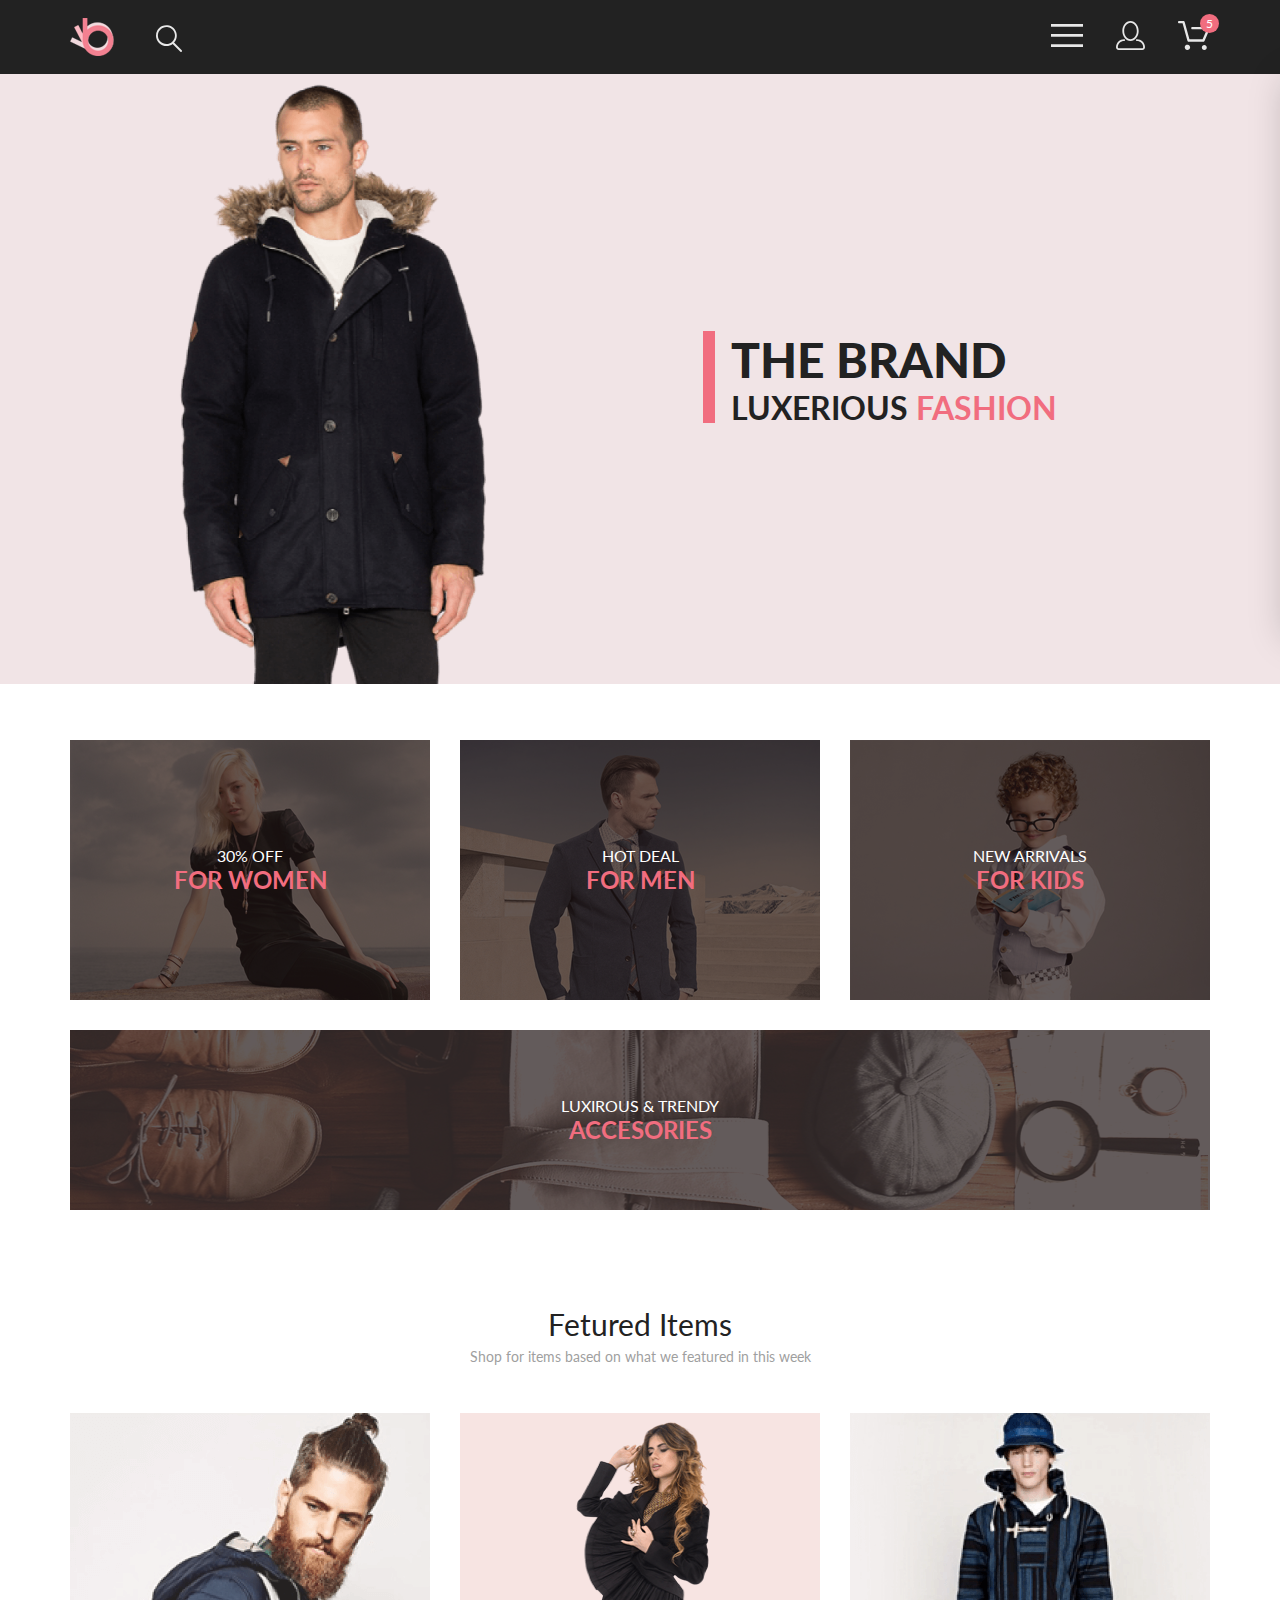
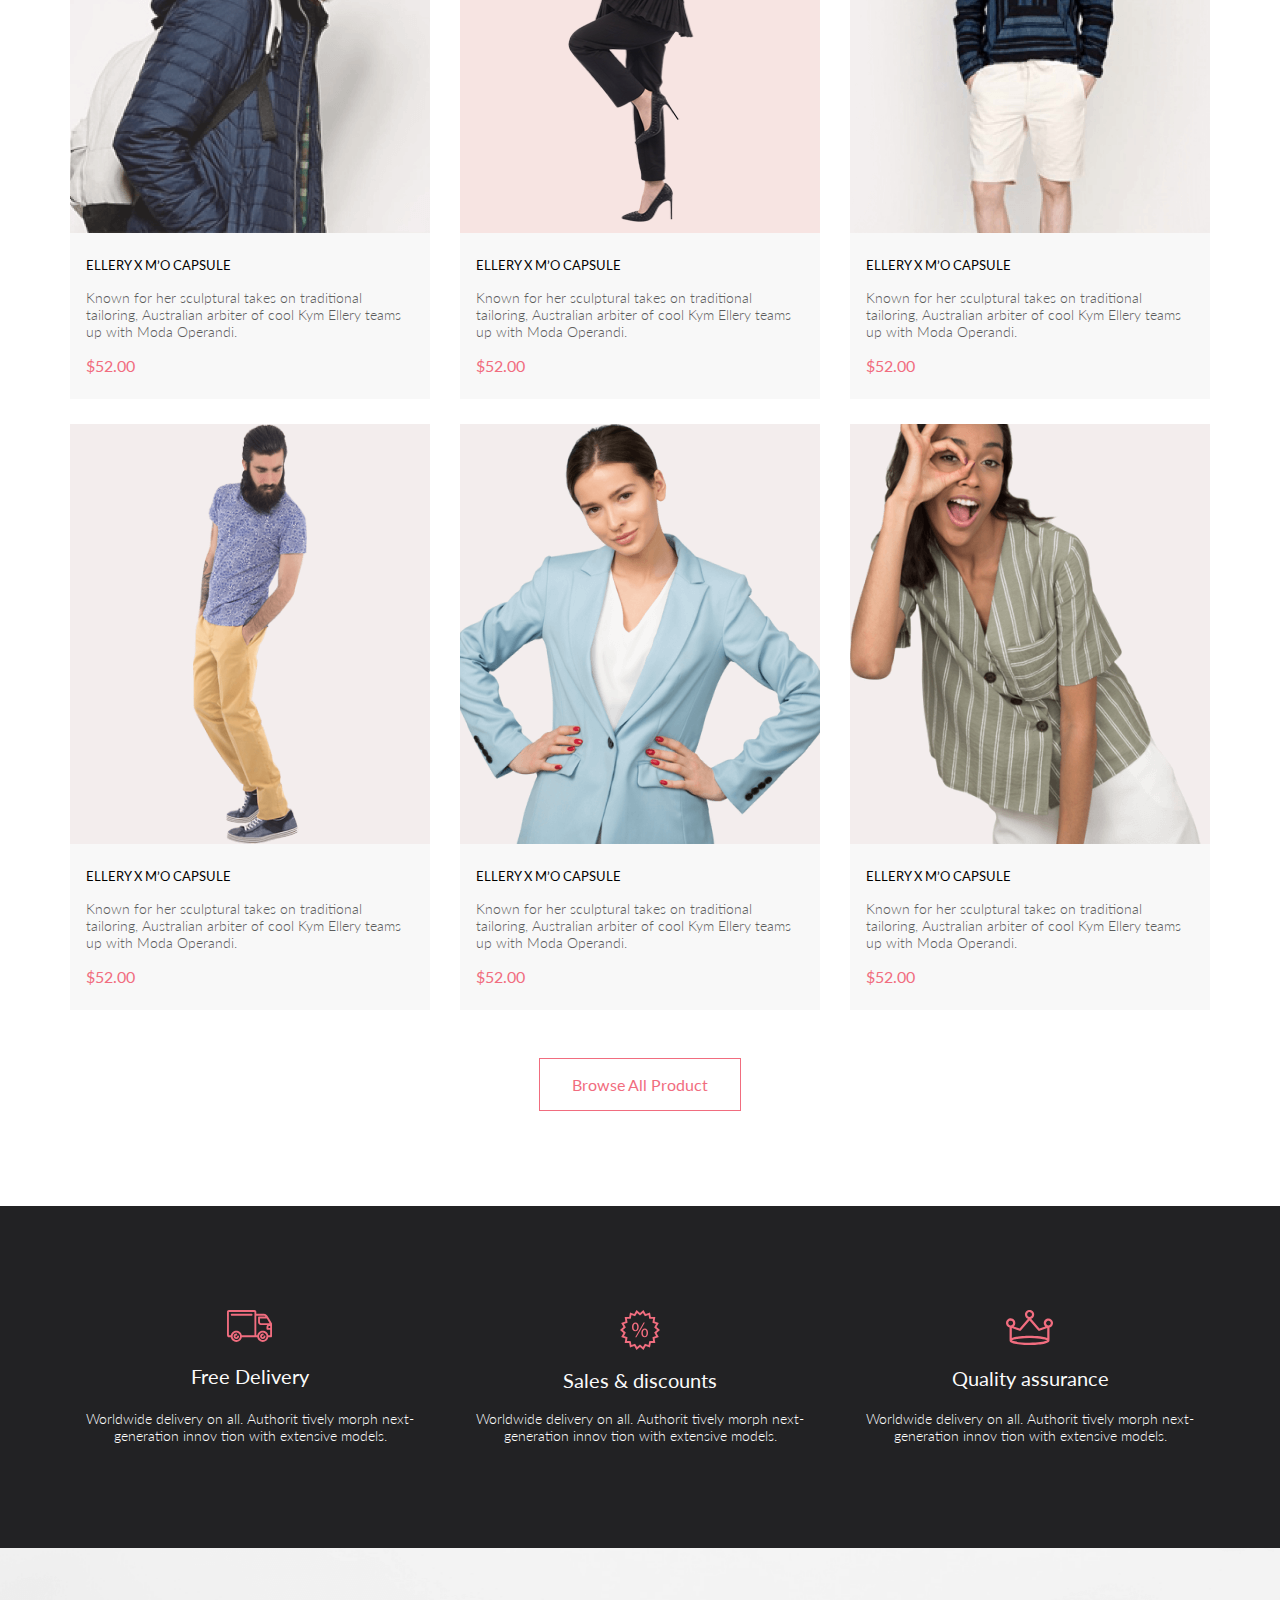
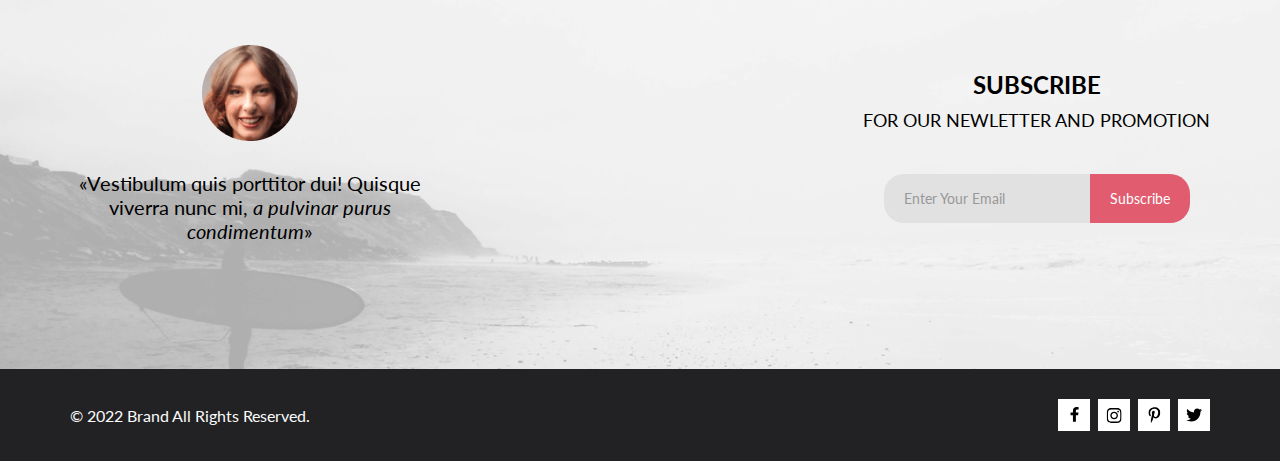
<file: index.html>
<!DOCTYPE html>
<html lang="en">

<head>
    <meta charset="UTF-8">
    <meta name="viewport" content="width=device-width, initial-scale=1.0">
    <title>layot</title>
    <!-- <link rel="stylesheet" href="https://unpkg.com/@csstools/normalize.css"> -->
    <link rel="stylesheet" href="https://necolas.github.io/normalize.css/8.0.1/normalize.css">
    <link rel="stylesheet" href="style.css">
</head>

<body>
    <div class="content">
        <header class="header center">
            <div class="header__left">
                <a href="index.html" class="header__logo"><img src="img/header/logo.svg" alt="logo"></a>
                <a href="#" class="header__link">
                    <svg xmlns="http://www.w3.org/2000/svg" width="27" height="28" viewBox="0 0 27 28" fill="none">
                        <path
                            d="M19.0589 17.6249C20.6705 15.8648 21.6275 13.6038 21.769 11.2215C21.9106 8.8392 21.2281 6.48075 19.8362 4.5422C18.4443 2.60365 16.4278 1.20306 14.1252 0.575643C11.8227 -0.0517774 9.37437 0.132183 7.19143 1.09663C5.0085 2.06108 3.22389 3.74727 2.1373 5.87205C1.05071 7.99682 0.728322 10.4308 1.22426 12.7652C1.72021 15.0996 3.00428 17.1922 4.86085 18.6917C6.71741 20.1912 9.0334 21.0063 11.4199 20.9999C13.6723 21.003 15.8638 20.269 17.6599 18.9099L25.4079 26.7169C25.4934 26.806 25.5958 26.8771 25.7091 26.926C25.8225 26.975 25.9444 27.0008 26.0679 27.0019C26.1916 27.0023 26.314 26.9772 26.4276 26.9282C26.5411 26.8792 26.6434 26.8072 26.7279 26.7169C26.9018 26.536 26.999 26.2949 26.999 26.0439C26.999 25.793 26.9018 25.5518 26.7279 25.3709L19.0589 17.6249ZM2.88589 10.4999C2.89873 8.81465 3.41021 7.17089 4.35586 5.77587C5.30151 4.38086 6.63899 3.29703 8.1997 2.66102C9.76042 2.02501 11.4745 1.86529 13.1258 2.202C14.7772 2.53871 16.2919 3.35678 17.479 4.55307C18.6661 5.74935 19.4725 7.27031 19.7965 8.92421C20.1204 10.5781 19.9475 12.2909 19.2995 13.8467C18.6515 15.4024 17.5574 16.7315 16.1551 17.6664C14.7529 18.6013 13.1052 19.1001 11.4199 19.0999C9.14843 19.0891 6.97409 18.1774 5.3741 16.5651C3.77412 14.9527 2.87924 12.7714 2.88589 10.4999Z"
                            fill="#E8E8E8" />
                    </svg>
                </a>
            </div>
            <nav class="header__right">
                <label for="menu" class="header__link header__check">
                    <svg xmlns="http://www.w3.org/2000/svg" width="32" height="23" viewBox="0 0 32 23" fill="none">
                        <path d="M0 23V20.31H32V23H0ZM0 12.76V10.07H32V12.76H0ZM0 2.69V0H32V2.69H0Z" fill="#E8E8E8" />
                    </svg>
                </label>
                <a href="registration.html" class="header__link header__personal">
                    <svg xmlns="http://www.w3.org/2000/svg" width="29" height="29" viewBox="0 0 29 29" fill="none">
                        <path
                            d="M14.5 19.937C19 19.937 22.656 15.464 22.656 9.968C22.656 4.472 19 0 14.5 0C13.3631 0.0217413 12.2463 0.303398 11.2351 0.823397C10.2239 1.34339 9.34507 2.08794 8.66602 3C7.12663 4.99573 6.30819 7.45381 6.34399 9.974C6.34399 15.465 10 19.937 14.5 19.937ZM14.5 1.813C18 1.813 20.844 5.472 20.844 9.969C20.844 14.466 17.998 18.125 14.5 18.125C11.002 18.125 8.15603 14.465 8.15503 9.969C8.15403 5.473 11 1.813 14.5 1.813ZM20.844 18.125C20.6036 18.125 20.373 18.2205 20.203 18.3905C20.033 18.5605 19.9375 18.7911 19.9375 19.0315C19.9375 19.2719 20.033 19.5025 20.203 19.6725C20.373 19.8425 20.6036 19.938 20.844 19.938C22.526 19.9399 24.1386 20.6088 25.3279 21.7982C26.5172 22.9875 27.1861 24.6 27.188 26.282C27.1875 26.5221 27.0918 26.7523 26.922 26.9221C26.7522 27.0918 26.5221 27.1875 26.282 27.188H2.71997C2.47985 27.1875 2.24975 27.0918 2.07996 26.9221C1.91016 26.7523 1.81449 26.5221 1.81396 26.282C1.81608 24.6001 2.48517 22.9877 3.67444 21.7985C4.86371 20.6092 6.47608 19.9401 8.15796 19.938C8.39824 19.938 8.62868 19.8425 8.79858 19.6726C8.96849 19.5027 9.06396 19.2723 9.06396 19.032C9.06396 18.7917 8.96849 18.5613 8.79858 18.3914C8.62868 18.2215 8.39824 18.126 8.15796 18.126C5.99541 18.1279 3.92201 18.9875 2.39258 20.5164C0.863144 22.0453 0.00264777 24.1185 0 26.281C0.000794067 27.0019 0.287502 27.693 0.797241 28.2027C1.30698 28.7125 1.99811 28.9992 2.71899 29H26.282C27.0027 28.9989 27.6936 28.7121 28.2031 28.2024C28.7126 27.6927 28.9992 27.0017 29 26.281C28.9974 24.1187 28.1372 22.0457 26.6083 20.5168C25.0793 18.9878 23.0063 18.1276 20.844 18.125Z"
                            fill="#E8E8E8" />
                    </svg>
                </a>
                <a href="cart.html" class="header__link header__basket">
                    <svg xmlns="http://www.w3.org/2000/svg" width="32" height="29" viewBox="0 0 32 29" fill="none">
                        <path
                            d="M26.1998 29C25.5521 28.9738 24.9404 28.6948 24.4961 28.2227C24.0518 27.7506 23.8103 27.1232 23.8234 26.475C23.8365 25.8269 24.1032 25.2097 24.5662 24.7559C25.0292 24.3022 25.6516 24.048 26.2999 24.048C26.9482 24.048 27.5706 24.3022 28.0336 24.7559C28.4966 25.2097 28.7633 25.8269 28.7764 26.475C28.7895 27.1232 28.5479 27.7506 28.1036 28.2227C27.6593 28.6948 27.0477 28.9738 26.3999 29H26.1998ZM6.75183 26.32C6.75183 25.79 6.90901 25.2718 7.20349 24.8311C7.49797 24.3904 7.91654 24.0469 8.40625 23.844C8.89596 23.6412 9.43484 23.5881 9.95471 23.6915C10.4746 23.7949 10.9521 24.0502 11.3269 24.425C11.7017 24.7998 11.957 25.2773 12.0604 25.7972C12.1638 26.317 12.1107 26.8559 11.9078 27.3456C11.705 27.8353 11.3615 28.2539 10.9208 28.5483C10.4801 28.8428 9.96194 29 9.43188 29C9.07977 29.0003 8.73102 28.9311 8.40564 28.7966C8.08026 28.662 7.7846 28.4646 7.53552 28.2158C7.28645 27.9669 7.08891 27.6713 6.9541 27.3461C6.81929 27.0208 6.74988 26.6721 6.74988 26.32H6.75183ZM10.5519 20.686C10.2924 20.6868 10.0398 20.6024 9.83301 20.4457C9.62617 20.2891 9.47648 20.0689 9.40686 19.819L4.57385 2.36401H1.18091C0.867422 2.36401 0.566761 2.23947 0.345093 2.01781C0.123425 1.79614 -0.00109863 1.49549 -0.00109863 1.18201C-0.00109863 0.868519 0.123425 0.567873 0.345093 0.346205C0.566761 0.124537 0.867422 5.81268e-06 1.18091 5.81268e-06H5.46191C5.7214 -0.00080736 5.97394 0.0837201 6.18066 0.240568C6.38739 0.397416 6.53674 0.617884 6.60583 0.868006L11.4388 18.323H24.6168L28.9999 8.27501H14.3999C14.2417 8.27961 14.0843 8.25242 13.9368 8.19507C13.7893 8.13771 13.6548 8.05134 13.5413 7.94108C13.4277 7.83082 13.3375 7.69891 13.2759 7.55315C13.2143 7.40739 13.1825 7.25075 13.1825 7.0925C13.1825 6.93426 13.2143 6.77762 13.2759 6.63186C13.3375 6.4861 13.4277 6.35419 13.5413 6.24393C13.6548 6.13367 13.7893 6.0473 13.9368 5.98994C14.0843 5.93259 14.2417 5.90541 14.3999 5.91001H30.8129C31.0086 5.90996 31.2011 5.95866 31.3733 6.05172C31.5454 6.14478 31.6917 6.27926 31.7988 6.44301C31.9067 6.60729 31.9723 6.79569 31.9897 6.99145C32.0072 7.18721 31.976 7.38424 31.8989 7.565L26.4939 19.977C26.4015 20.1876 26.2499 20.3668 26.0574 20.4927C25.8649 20.6186 25.6399 20.6858 25.4099 20.686H10.5519Z"
                            fill="#E8E8E8" />
                    </svg>
                </a>
            </nav>

            <input class="header__checkbox" type="checkbox" id="menu">
            <div class="menu">
                <label class="menu__close" for="menu">
                    <svg xmlns="http://www.w3.org/2000/svg" width="13" height="13" viewBox="0 0 13 13" fill="none">
                        <path
                            d="M7.4158 6.00409L11.7158 1.71409C11.9041 1.52579 12.0099 1.27039 12.0099 1.00409C12.0099 0.73779 11.9041 0.482395 11.7158 0.294092C11.5275 0.105788 11.2721 0 11.0058 0C10.7395 0 10.4841 0.105788 10.2958 0.294092L6.0058 4.59409L1.7158 0.294092C1.52749 0.105788 1.2721 -1.9841e-09 1.0058 0C0.739497 1.9841e-09 0.484102 0.105788 0.295798 0.294092C0.107495 0.482395 0.0017066 0.73779 0.0017066 1.00409C0.0017066 1.27039 0.107495 1.52579 0.295798 1.71409L4.5958 6.00409L0.295798 10.2941C0.20207 10.3871 0.127676 10.4977 0.0769072 10.6195C0.0261385 10.7414 0 10.8721 0 11.0041C0 11.1361 0.0261385 11.2668 0.0769072 11.3887C0.127676 11.5105 0.20207 11.6211 0.295798 11.7141C0.388761 11.8078 0.499362 11.8822 0.621222 11.933C0.743081 11.9838 0.873786 12.0099 1.0058 12.0099C1.13781 12.0099 1.26852 11.9838 1.39038 11.933C1.51223 11.8822 1.62284 11.8078 1.7158 11.7141L6.0058 7.41409L10.2958 11.7141C10.3888 11.8078 10.4994 11.8822 10.6212 11.933C10.7431 11.9838 10.8738 12.0099 11.0058 12.0099C11.1378 12.0099 11.2685 11.9838 11.3904 11.933C11.5122 11.8822 11.6228 11.8078 11.7158 11.7141C11.8095 11.6211 11.8839 11.5105 11.9347 11.3887C11.9855 11.2668 12.0116 11.1361 12.0116 11.0041C12.0116 10.8721 11.9855 10.7414 11.9347 10.6195C11.8839 10.4977 11.8095 10.3871 11.7158 10.2941L7.4158 6.00409Z"
                            fill="#6F6E6E" />
                    </svg>
                </label>
                <input class="menu__checkbox" type="checkbox" id="menu">
                <h3 class="menu__heading">MENU</h3>
                <div class="menu__box">
                    <div class="menu__item">
                        <a href="catalog.html" class="menu__title">MAN</a>
                        <ul class="menu__list">
                            <li><a class="menu__link" href="#">Accessories</a></li>
                            <li><a class="menu__link" href="#">Bags</a></li>
                            <li><a class="menu__link" href="#">Denim</a></li>
                            <li><a class="menu__link" href="#">T-Shirts</a></li>
                        </ul>
                    </div>
                    <div class="menu__item">
                        <a href="catalog.html" class="menu__title">WOMAN</a>
                        <ul class="menu__list">
                            <li><a class="menu__link" href="">Accessories</a></li>
                            <li><a class="menu__link" href="">Bags</a></li>
                            <li><a class="menu__link" href="">Denim</a></li>
                            <li><a class="menu__link" href="">T-Shirts</a></li>
                        </ul>
                    </div>
                    <div class="menu__item">
                        <a href="catalog.html" class="menu__title">KIDS</a>
                        <ul class="menu__list">
                            <li><a class="menu__link" href="">Accessories</a></li>
                            <li><a class="menu__link" href="">Bags</a></li>
                            <li><a class="menu__link" href="">Denim</a></li>
                            <li><a class="menu__link" href="">T-Shirts</a></li>
                        </ul>
                    </div>
                </div>
            </div>

        </header>
        <section class="promo">
            <div class="promo__img">
                <img src="img/index/promo/promo-img.png" alt="promo-img">
            </div>
            <div class="promo__content">
                <div class="promo__info">
                    <h1 class="promo__title">THE BRAND</h1>
                    <h2 class="promo__subtitle">LUXERIOUS <span class="pink-colored">FASHION</span></h2>
                </div>
            </div>
        </section>
        <section class="sale center">
            <a href="#" class="sale__item">
                <img src="img/index/sale/sale1.jpg" alt="sale image">
                <div class="sale__content">
                    <h4 class="sale__subtitle ">30% OFF</h4>
                    <h3 class="sale__title">FOR WOMEN</h3>
                </div>
            </a>
            <a href="#" class="sale__item">
                <img src="img/index/sale/sale2.jpg" alt="sale image">
                <div class="sale__content">
                    <h4 class="sale__subtitle">HOT DEAL</h4>
                    <h3 class="sale__title">FOR MEN</h3>
                </div>
            </a>
            <a href="#" class="sale__item">
                <img src="img/index/sale/sale3.jpg" alt="sale image">
                <div class="sale__content">
                    <h4 class="sale__subtitle">NEW ARRIVALS</h4>
                    <h3 class="sale__title">FOR KIDS</h3>
                </div>
            </a>
            <a href="#" class="sale__item sale__item-big">
                <img src="img/index/sale/sale4.jpg" alt="sale image">
                <div class="sale__content">
                    <h4 class="sale__subtitle">LUXIROUS &amp;&nbsp;TRENDY</h4>
                    <h3 class="sale__title">ACCESORIES</h3>
                </div>
            </a>
        </section>
        <section class="product-box center">
            <h2 class="product-box__heading">Fetured Items</h2>
            <p class="product-box__text">Shop for items based on&nbsp;what we&nbsp;featured in&nbsp;this week</p>
            <div class="product-box__content">
                <div class="product">
                    <img class="product__img" src="img/index/product-box/item1.png" alt="product image">
                    <div class="product__content">
                        <h3 class="product__title">ELLERY X&nbsp;M&rsquo;O CAPSULE</h3>
                        <p class="product__text">Known for her sculptural takes on&nbsp;traditional tailoring,
                            Australian
                            arbiter of
                            cool Kym Ellery teams up&nbsp;with Moda Operandi.</p>
                        <h4 class="product__price">$52.00</h4>
                    </div>
                    <a href="#" class="product__add"><svg width="27" height="25" viewBox="0 0 27 25" fill="none"
                            xmlns="http://www.w3.org/2000/svg">
                            <path
                                d="M21.9509 23.2667H21.8386C21.2294 23.2667 20.7177 22.7671 20.6735 22.1294C20.629 21.4607 21.1175 20.8785 21.7626 20.8346C21.788 20.8329 21.8145 20.832 21.8405 20.832C22.4575 20.832 22.9743 21.3219 23.0201 21.9487C23.0319 22.1971 22.9914 22.5514 22.736 22.8439L22.73 22.8507L22.7242 22.8575C22.5275 23.0912 22.2607 23.2321 21.9509 23.2667ZM8.21887 23.2604C7.5683 23.2604 7.03906 22.7174 7.03906 22.05C7.03906 21.3832 7.5683 20.8406 8.21887 20.8406C8.86945 20.8406 9.39868 21.3832 9.39868 22.05C9.39868 22.7174 8.86945 23.2604 8.21887 23.2604Z"
                                fill="white" />
                            <path
                                d="M21.876 22.2662C21.921 22.2549 21.9423 22.2339 21.96 22.2129C21.9678 22.2037 21.9756 22.1946 21.9835 22.1855C22.02 22.1438 22.0233 22.0553 22.0224 22.0105C22.0092 21.9044 21.9185 21.8315 21.8412 21.8315C21.8375 21.8315 21.8336 21.8317 21.8312 21.8318C21.7531 21.8372 21.6653 21.9409 21.6719 22.0625C21.6813 22.1793 21.7675 22.2662 21.8392 22.2662H21.876ZM8.21954 22.2599C8.31873 22.2599 8.39935 22.1655 8.39935 22.0496C8.39935 21.9341 8.31873 21.8401 8.21954 21.8401C8.12042 21.8401 8.03973 21.9341 8.03973 22.0496C8.03973 22.1655 8.12042 22.2599 8.21954 22.2599ZM21.9995 24.2662C21.9517 24.2662 21.8878 24.2662 21.8392 24.2662C20.7017 24.2662 19.7567 23.3545 19.6765 22.198C19.5964 20.9929 20.4937 19.9183 21.6953 19.8364C21.7441 19.8331 21.7928 19.8315 21.8412 19.8315C22.9799 19.8315 23.9413 20.7324 24.019 21.8884C24.0505 22.4915 23.8741 23.0612 23.4898 23.5012C23.1055 23.9575 22.5764 24.2177 21.9995 24.2662ZM8.21954 24.2599C7.01532 24.2599 6.03973 23.2709 6.03973 22.0496C6.03973 20.8291 7.01532 19.8401 8.21954 19.8401C9.42371 19.8401 10.3994 20.8291 10.3994 22.0496C10.3994 23.2709 9.42371 24.2599 8.21954 24.2599ZM21.1984 17.3938H9.13306C8.70013 17.3938 8.31586 17.1005 8.20331 16.6775L4.27753 2.24768H1.52173C0.993408 2.24768 0.560547 1.80859 0.560547 1.27039C0.560547 0.733032 0.993408 0.292969 1.52173 0.292969H4.99933C5.43134 0.292969 5.81561 0.586304 5.9281 1.01025L9.85394 15.4391H20.5576L24.1144 7.13379H12.2578C11.7286 7.13379 11.2957 6.69373 11.2957 6.15649C11.2957 5.61914 11.7286 5.17908 12.2578 5.17908H25.5886C25.9091 5.17908 26.2141 5.34192 26.3896 5.61914C26.566 5.89539 26.5984 6.23743 26.4697 6.547L22.0795 16.807C21.9193 17.1653 21.5827 17.3938 21.1984 17.3938Z"
                                fill="white" />
                            <path
                                d="M21.876 22.2662C21.921 22.2549 21.9423 22.2339 21.96 22.2129C21.9678 22.2037 21.9756 22.1946 21.9835 22.1855C22.02 22.1438 22.0233 22.0553 22.0224 22.0105C22.0092 21.9044 21.9185 21.8315 21.8412 21.8315C21.8375 21.8315 21.8336 21.8317 21.8312 21.8318C21.7531 21.8372 21.6653 21.9409 21.6719 22.0625C21.6813 22.1793 21.7675 22.2662 21.8392 22.2662H21.876ZM8.21954 22.2599C8.31873 22.2599 8.39935 22.1655 8.39935 22.0496C8.39935 21.9341 8.31873 21.8401 8.21954 21.8401C8.12042 21.8401 8.03973 21.9341 8.03973 22.0496C8.03973 22.1655 8.12042 22.2599 8.21954 22.2599ZM21.9995 24.2662C21.9517 24.2662 21.8878 24.2662 21.8392 24.2662C20.7017 24.2662 19.7567 23.3545 19.6765 22.198C19.5964 20.9929 20.4937 19.9183 21.6953 19.8364C21.7441 19.8331 21.7928 19.8315 21.8412 19.8315C22.9799 19.8315 23.9413 20.7324 24.019 21.8884C24.0505 22.4915 23.8741 23.0612 23.4898 23.5012C23.1055 23.9575 22.5764 24.2177 21.9995 24.2662ZM8.21954 24.2599C7.01532 24.2599 6.03973 23.2709 6.03973 22.0496C6.03973 20.8291 7.01532 19.8401 8.21954 19.8401C9.42371 19.8401 10.3994 20.8291 10.3994 22.0496C10.3994 23.2709 9.42371 24.2599 8.21954 24.2599ZM21.1984 17.3938H9.13306C8.70013 17.3938 8.31586 17.1005 8.20331 16.6775L4.27753 2.24768H1.52173C0.993408 2.24768 0.560547 1.80859 0.560547 1.27039C0.560547 0.733032 0.993408 0.292969 1.52173 0.292969H4.99933C5.43134 0.292969 5.81561 0.586304 5.9281 1.01025L9.85394 15.4391H20.5576L24.1144 7.13379H12.2578C11.7286 7.13379 11.2957 6.69373 11.2957 6.15649C11.2957 5.61914 11.7286 5.17908 12.2578 5.17908H25.5886C25.9091 5.17908 26.2141 5.34192 26.3896 5.61914C26.566 5.89539 26.5984 6.23743 26.4697 6.547L22.0795 16.807C21.9193 17.1653 21.5827 17.3938 21.1984 17.3938Z"
                                fill="white" />
                        </svg>
                        Add to&nbsp;Cart</a>
                </div>
                <div class="product">
                    <img class="product__img" src="img/index/product-box/item2.png" alt="product image">
                    <div class="product__content">
                        <h3 class="product__title">ELLERY X&nbsp;M&rsquo;O CAPSULE</h3>
                        <p class="product__text">Known for her sculptural takes on&nbsp;traditional tailoring,
                            Australian
                            arbiter of
                            cool Kym Ellery teams up&nbsp;with Moda Operandi.</p>
                        <h4 class="product__price">$52.00</h4>
                    </div>
                    <a href="#" class="product__add"><svg width="27" height="25" viewBox="0 0 27 25" fill="none"
                            xmlns="http://www.w3.org/2000/svg">
                            <path
                                d="M21.9509 23.2667H21.8386C21.2294 23.2667 20.7177 22.7671 20.6735 22.1294C20.629 21.4607 21.1175 20.8785 21.7626 20.8346C21.788 20.8329 21.8145 20.832 21.8405 20.832C22.4575 20.832 22.9743 21.3219 23.0201 21.9487C23.0319 22.1971 22.9914 22.5514 22.736 22.8439L22.73 22.8507L22.7242 22.8575C22.5275 23.0912 22.2607 23.2321 21.9509 23.2667ZM8.21887 23.2604C7.5683 23.2604 7.03906 22.7174 7.03906 22.05C7.03906 21.3832 7.5683 20.8406 8.21887 20.8406C8.86945 20.8406 9.39868 21.3832 9.39868 22.05C9.39868 22.7174 8.86945 23.2604 8.21887 23.2604Z"
                                fill="white" />
                            <path
                                d="M21.876 22.2662C21.921 22.2549 21.9423 22.2339 21.96 22.2129C21.9678 22.2037 21.9756 22.1946 21.9835 22.1855C22.02 22.1438 22.0233 22.0553 22.0224 22.0105C22.0092 21.9044 21.9185 21.8315 21.8412 21.8315C21.8375 21.8315 21.8336 21.8317 21.8312 21.8318C21.7531 21.8372 21.6653 21.9409 21.6719 22.0625C21.6813 22.1793 21.7675 22.2662 21.8392 22.2662H21.876ZM8.21954 22.2599C8.31873 22.2599 8.39935 22.1655 8.39935 22.0496C8.39935 21.9341 8.31873 21.8401 8.21954 21.8401C8.12042 21.8401 8.03973 21.9341 8.03973 22.0496C8.03973 22.1655 8.12042 22.2599 8.21954 22.2599ZM21.9995 24.2662C21.9517 24.2662 21.8878 24.2662 21.8392 24.2662C20.7017 24.2662 19.7567 23.3545 19.6765 22.198C19.5964 20.9929 20.4937 19.9183 21.6953 19.8364C21.7441 19.8331 21.7928 19.8315 21.8412 19.8315C22.9799 19.8315 23.9413 20.7324 24.019 21.8884C24.0505 22.4915 23.8741 23.0612 23.4898 23.5012C23.1055 23.9575 22.5764 24.2177 21.9995 24.2662ZM8.21954 24.2599C7.01532 24.2599 6.03973 23.2709 6.03973 22.0496C6.03973 20.8291 7.01532 19.8401 8.21954 19.8401C9.42371 19.8401 10.3994 20.8291 10.3994 22.0496C10.3994 23.2709 9.42371 24.2599 8.21954 24.2599ZM21.1984 17.3938H9.13306C8.70013 17.3938 8.31586 17.1005 8.20331 16.6775L4.27753 2.24768H1.52173C0.993408 2.24768 0.560547 1.80859 0.560547 1.27039C0.560547 0.733032 0.993408 0.292969 1.52173 0.292969H4.99933C5.43134 0.292969 5.81561 0.586304 5.9281 1.01025L9.85394 15.4391H20.5576L24.1144 7.13379H12.2578C11.7286 7.13379 11.2957 6.69373 11.2957 6.15649C11.2957 5.61914 11.7286 5.17908 12.2578 5.17908H25.5886C25.9091 5.17908 26.2141 5.34192 26.3896 5.61914C26.566 5.89539 26.5984 6.23743 26.4697 6.547L22.0795 16.807C21.9193 17.1653 21.5827 17.3938 21.1984 17.3938Z"
                                fill="white" />
                            <path
                                d="M21.876 22.2662C21.921 22.2549 21.9423 22.2339 21.96 22.2129C21.9678 22.2037 21.9756 22.1946 21.9835 22.1855C22.02 22.1438 22.0233 22.0553 22.0224 22.0105C22.0092 21.9044 21.9185 21.8315 21.8412 21.8315C21.8375 21.8315 21.8336 21.8317 21.8312 21.8318C21.7531 21.8372 21.6653 21.9409 21.6719 22.0625C21.6813 22.1793 21.7675 22.2662 21.8392 22.2662H21.876ZM8.21954 22.2599C8.31873 22.2599 8.39935 22.1655 8.39935 22.0496C8.39935 21.9341 8.31873 21.8401 8.21954 21.8401C8.12042 21.8401 8.03973 21.9341 8.03973 22.0496C8.03973 22.1655 8.12042 22.2599 8.21954 22.2599ZM21.9995 24.2662C21.9517 24.2662 21.8878 24.2662 21.8392 24.2662C20.7017 24.2662 19.7567 23.3545 19.6765 22.198C19.5964 20.9929 20.4937 19.9183 21.6953 19.8364C21.7441 19.8331 21.7928 19.8315 21.8412 19.8315C22.9799 19.8315 23.9413 20.7324 24.019 21.8884C24.0505 22.4915 23.8741 23.0612 23.4898 23.5012C23.1055 23.9575 22.5764 24.2177 21.9995 24.2662ZM8.21954 24.2599C7.01532 24.2599 6.03973 23.2709 6.03973 22.0496C6.03973 20.8291 7.01532 19.8401 8.21954 19.8401C9.42371 19.8401 10.3994 20.8291 10.3994 22.0496C10.3994 23.2709 9.42371 24.2599 8.21954 24.2599ZM21.1984 17.3938H9.13306C8.70013 17.3938 8.31586 17.1005 8.20331 16.6775L4.27753 2.24768H1.52173C0.993408 2.24768 0.560547 1.80859 0.560547 1.27039C0.560547 0.733032 0.993408 0.292969 1.52173 0.292969H4.99933C5.43134 0.292969 5.81561 0.586304 5.9281 1.01025L9.85394 15.4391H20.5576L24.1144 7.13379H12.2578C11.7286 7.13379 11.2957 6.69373 11.2957 6.15649C11.2957 5.61914 11.7286 5.17908 12.2578 5.17908H25.5886C25.9091 5.17908 26.2141 5.34192 26.3896 5.61914C26.566 5.89539 26.5984 6.23743 26.4697 6.547L22.0795 16.807C21.9193 17.1653 21.5827 17.3938 21.1984 17.3938Z"
                                fill="white" />
                        </svg>
                        Add to&nbsp;Cart</a>
                </div>
                <div class="product">
                    <img class="product__img" src="img/index/product-box/item3.png" alt="product image">
                    <div class="product__content">
                        <h3 class="product__title">ELLERY X&nbsp;M&rsquo;O CAPSULE</h3>
                        <p class="product__text">Known for her sculptural takes on&nbsp;traditional tailoring,
                            Australian
                            arbiter of
                            cool Kym Ellery teams up&nbsp;with Moda Operandi.</p>
                        <h4 class="product__price">$52.00</h4>
                    </div>
                    <a href="#" class="product__add"><svg width="27" height="25" viewBox="0 0 27 25" fill="none"
                            xmlns="http://www.w3.org/2000/svg">
                            <path
                                d="M21.9509 23.2667H21.8386C21.2294 23.2667 20.7177 22.7671 20.6735 22.1294C20.629 21.4607 21.1175 20.8785 21.7626 20.8346C21.788 20.8329 21.8145 20.832 21.8405 20.832C22.4575 20.832 22.9743 21.3219 23.0201 21.9487C23.0319 22.1971 22.9914 22.5514 22.736 22.8439L22.73 22.8507L22.7242 22.8575C22.5275 23.0912 22.2607 23.2321 21.9509 23.2667ZM8.21887 23.2604C7.5683 23.2604 7.03906 22.7174 7.03906 22.05C7.03906 21.3832 7.5683 20.8406 8.21887 20.8406C8.86945 20.8406 9.39868 21.3832 9.39868 22.05C9.39868 22.7174 8.86945 23.2604 8.21887 23.2604Z"
                                fill="white" />
                            <path
                                d="M21.876 22.2662C21.921 22.2549 21.9423 22.2339 21.96 22.2129C21.9678 22.2037 21.9756 22.1946 21.9835 22.1855C22.02 22.1438 22.0233 22.0553 22.0224 22.0105C22.0092 21.9044 21.9185 21.8315 21.8412 21.8315C21.8375 21.8315 21.8336 21.8317 21.8312 21.8318C21.7531 21.8372 21.6653 21.9409 21.6719 22.0625C21.6813 22.1793 21.7675 22.2662 21.8392 22.2662H21.876ZM8.21954 22.2599C8.31873 22.2599 8.39935 22.1655 8.39935 22.0496C8.39935 21.9341 8.31873 21.8401 8.21954 21.8401C8.12042 21.8401 8.03973 21.9341 8.03973 22.0496C8.03973 22.1655 8.12042 22.2599 8.21954 22.2599ZM21.9995 24.2662C21.9517 24.2662 21.8878 24.2662 21.8392 24.2662C20.7017 24.2662 19.7567 23.3545 19.6765 22.198C19.5964 20.9929 20.4937 19.9183 21.6953 19.8364C21.7441 19.8331 21.7928 19.8315 21.8412 19.8315C22.9799 19.8315 23.9413 20.7324 24.019 21.8884C24.0505 22.4915 23.8741 23.0612 23.4898 23.5012C23.1055 23.9575 22.5764 24.2177 21.9995 24.2662ZM8.21954 24.2599C7.01532 24.2599 6.03973 23.2709 6.03973 22.0496C6.03973 20.8291 7.01532 19.8401 8.21954 19.8401C9.42371 19.8401 10.3994 20.8291 10.3994 22.0496C10.3994 23.2709 9.42371 24.2599 8.21954 24.2599ZM21.1984 17.3938H9.13306C8.70013 17.3938 8.31586 17.1005 8.20331 16.6775L4.27753 2.24768H1.52173C0.993408 2.24768 0.560547 1.80859 0.560547 1.27039C0.560547 0.733032 0.993408 0.292969 1.52173 0.292969H4.99933C5.43134 0.292969 5.81561 0.586304 5.9281 1.01025L9.85394 15.4391H20.5576L24.1144 7.13379H12.2578C11.7286 7.13379 11.2957 6.69373 11.2957 6.15649C11.2957 5.61914 11.7286 5.17908 12.2578 5.17908H25.5886C25.9091 5.17908 26.2141 5.34192 26.3896 5.61914C26.566 5.89539 26.5984 6.23743 26.4697 6.547L22.0795 16.807C21.9193 17.1653 21.5827 17.3938 21.1984 17.3938Z"
                                fill="white" />
                            <path
                                d="M21.876 22.2662C21.921 22.2549 21.9423 22.2339 21.96 22.2129C21.9678 22.2037 21.9756 22.1946 21.9835 22.1855C22.02 22.1438 22.0233 22.0553 22.0224 22.0105C22.0092 21.9044 21.9185 21.8315 21.8412 21.8315C21.8375 21.8315 21.8336 21.8317 21.8312 21.8318C21.7531 21.8372 21.6653 21.9409 21.6719 22.0625C21.6813 22.1793 21.7675 22.2662 21.8392 22.2662H21.876ZM8.21954 22.2599C8.31873 22.2599 8.39935 22.1655 8.39935 22.0496C8.39935 21.9341 8.31873 21.8401 8.21954 21.8401C8.12042 21.8401 8.03973 21.9341 8.03973 22.0496C8.03973 22.1655 8.12042 22.2599 8.21954 22.2599ZM21.9995 24.2662C21.9517 24.2662 21.8878 24.2662 21.8392 24.2662C20.7017 24.2662 19.7567 23.3545 19.6765 22.198C19.5964 20.9929 20.4937 19.9183 21.6953 19.8364C21.7441 19.8331 21.7928 19.8315 21.8412 19.8315C22.9799 19.8315 23.9413 20.7324 24.019 21.8884C24.0505 22.4915 23.8741 23.0612 23.4898 23.5012C23.1055 23.9575 22.5764 24.2177 21.9995 24.2662ZM8.21954 24.2599C7.01532 24.2599 6.03973 23.2709 6.03973 22.0496C6.03973 20.8291 7.01532 19.8401 8.21954 19.8401C9.42371 19.8401 10.3994 20.8291 10.3994 22.0496C10.3994 23.2709 9.42371 24.2599 8.21954 24.2599ZM21.1984 17.3938H9.13306C8.70013 17.3938 8.31586 17.1005 8.20331 16.6775L4.27753 2.24768H1.52173C0.993408 2.24768 0.560547 1.80859 0.560547 1.27039C0.560547 0.733032 0.993408 0.292969 1.52173 0.292969H4.99933C5.43134 0.292969 5.81561 0.586304 5.9281 1.01025L9.85394 15.4391H20.5576L24.1144 7.13379H12.2578C11.7286 7.13379 11.2957 6.69373 11.2957 6.15649C11.2957 5.61914 11.7286 5.17908 12.2578 5.17908H25.5886C25.9091 5.17908 26.2141 5.34192 26.3896 5.61914C26.566 5.89539 26.5984 6.23743 26.4697 6.547L22.0795 16.807C21.9193 17.1653 21.5827 17.3938 21.1984 17.3938Z"
                                fill="white" />
                        </svg>
                        Add to&nbsp;Cart</a>
                </div>
                <div class="product">
                    <img class="product__img" src="img/index/product-box/item4.png" alt="product image">
                    <div class="product__content">
                        <h3 class="product__title">ELLERY X&nbsp;M&rsquo;O CAPSULE</h3>
                        <p class="product__text">Known for her sculptural takes on&nbsp;traditional tailoring,
                            Australian
                            arbiter of
                            cool Kym Ellery teams up&nbsp;with Moda Operandi.</p>
                        <h4 class="product__price">$52.00</h4>
                    </div>
                    <a href="#" class="product__add"><svg width="27" height="25" viewBox="0 0 27 25" fill="none"
                            xmlns="http://www.w3.org/2000/svg">
                            <path
                                d="M21.9509 23.2667H21.8386C21.2294 23.2667 20.7177 22.7671 20.6735 22.1294C20.629 21.4607 21.1175 20.8785 21.7626 20.8346C21.788 20.8329 21.8145 20.832 21.8405 20.832C22.4575 20.832 22.9743 21.3219 23.0201 21.9487C23.0319 22.1971 22.9914 22.5514 22.736 22.8439L22.73 22.8507L22.7242 22.8575C22.5275 23.0912 22.2607 23.2321 21.9509 23.2667ZM8.21887 23.2604C7.5683 23.2604 7.03906 22.7174 7.03906 22.05C7.03906 21.3832 7.5683 20.8406 8.21887 20.8406C8.86945 20.8406 9.39868 21.3832 9.39868 22.05C9.39868 22.7174 8.86945 23.2604 8.21887 23.2604Z"
                                fill="white" />
                            <path
                                d="M21.876 22.2662C21.921 22.2549 21.9423 22.2339 21.96 22.2129C21.9678 22.2037 21.9756 22.1946 21.9835 22.1855C22.02 22.1438 22.0233 22.0553 22.0224 22.0105C22.0092 21.9044 21.9185 21.8315 21.8412 21.8315C21.8375 21.8315 21.8336 21.8317 21.8312 21.8318C21.7531 21.8372 21.6653 21.9409 21.6719 22.0625C21.6813 22.1793 21.7675 22.2662 21.8392 22.2662H21.876ZM8.21954 22.2599C8.31873 22.2599 8.39935 22.1655 8.39935 22.0496C8.39935 21.9341 8.31873 21.8401 8.21954 21.8401C8.12042 21.8401 8.03973 21.9341 8.03973 22.0496C8.03973 22.1655 8.12042 22.2599 8.21954 22.2599ZM21.9995 24.2662C21.9517 24.2662 21.8878 24.2662 21.8392 24.2662C20.7017 24.2662 19.7567 23.3545 19.6765 22.198C19.5964 20.9929 20.4937 19.9183 21.6953 19.8364C21.7441 19.8331 21.7928 19.8315 21.8412 19.8315C22.9799 19.8315 23.9413 20.7324 24.019 21.8884C24.0505 22.4915 23.8741 23.0612 23.4898 23.5012C23.1055 23.9575 22.5764 24.2177 21.9995 24.2662ZM8.21954 24.2599C7.01532 24.2599 6.03973 23.2709 6.03973 22.0496C6.03973 20.8291 7.01532 19.8401 8.21954 19.8401C9.42371 19.8401 10.3994 20.8291 10.3994 22.0496C10.3994 23.2709 9.42371 24.2599 8.21954 24.2599ZM21.1984 17.3938H9.13306C8.70013 17.3938 8.31586 17.1005 8.20331 16.6775L4.27753 2.24768H1.52173C0.993408 2.24768 0.560547 1.80859 0.560547 1.27039C0.560547 0.733032 0.993408 0.292969 1.52173 0.292969H4.99933C5.43134 0.292969 5.81561 0.586304 5.9281 1.01025L9.85394 15.4391H20.5576L24.1144 7.13379H12.2578C11.7286 7.13379 11.2957 6.69373 11.2957 6.15649C11.2957 5.61914 11.7286 5.17908 12.2578 5.17908H25.5886C25.9091 5.17908 26.2141 5.34192 26.3896 5.61914C26.566 5.89539 26.5984 6.23743 26.4697 6.547L22.0795 16.807C21.9193 17.1653 21.5827 17.3938 21.1984 17.3938Z"
                                fill="white" />
                            <path
                                d="M21.876 22.2662C21.921 22.2549 21.9423 22.2339 21.96 22.2129C21.9678 22.2037 21.9756 22.1946 21.9835 22.1855C22.02 22.1438 22.0233 22.0553 22.0224 22.0105C22.0092 21.9044 21.9185 21.8315 21.8412 21.8315C21.8375 21.8315 21.8336 21.8317 21.8312 21.8318C21.7531 21.8372 21.6653 21.9409 21.6719 22.0625C21.6813 22.1793 21.7675 22.2662 21.8392 22.2662H21.876ZM8.21954 22.2599C8.31873 22.2599 8.39935 22.1655 8.39935 22.0496C8.39935 21.9341 8.31873 21.8401 8.21954 21.8401C8.12042 21.8401 8.03973 21.9341 8.03973 22.0496C8.03973 22.1655 8.12042 22.2599 8.21954 22.2599ZM21.9995 24.2662C21.9517 24.2662 21.8878 24.2662 21.8392 24.2662C20.7017 24.2662 19.7567 23.3545 19.6765 22.198C19.5964 20.9929 20.4937 19.9183 21.6953 19.8364C21.7441 19.8331 21.7928 19.8315 21.8412 19.8315C22.9799 19.8315 23.9413 20.7324 24.019 21.8884C24.0505 22.4915 23.8741 23.0612 23.4898 23.5012C23.1055 23.9575 22.5764 24.2177 21.9995 24.2662ZM8.21954 24.2599C7.01532 24.2599 6.03973 23.2709 6.03973 22.0496C6.03973 20.8291 7.01532 19.8401 8.21954 19.8401C9.42371 19.8401 10.3994 20.8291 10.3994 22.0496C10.3994 23.2709 9.42371 24.2599 8.21954 24.2599ZM21.1984 17.3938H9.13306C8.70013 17.3938 8.31586 17.1005 8.20331 16.6775L4.27753 2.24768H1.52173C0.993408 2.24768 0.560547 1.80859 0.560547 1.27039C0.560547 0.733032 0.993408 0.292969 1.52173 0.292969H4.99933C5.43134 0.292969 5.81561 0.586304 5.9281 1.01025L9.85394 15.4391H20.5576L24.1144 7.13379H12.2578C11.7286 7.13379 11.2957 6.69373 11.2957 6.15649C11.2957 5.61914 11.7286 5.17908 12.2578 5.17908H25.5886C25.9091 5.17908 26.2141 5.34192 26.3896 5.61914C26.566 5.89539 26.5984 6.23743 26.4697 6.547L22.0795 16.807C21.9193 17.1653 21.5827 17.3938 21.1984 17.3938Z"
                                fill="white" />
                        </svg>
                        Add to&nbsp;Cart</a>
                </div>
                <div class="product">
                    <img class="product__img" src="img/index/product-box/item5.png" alt="product image">
                    <div class="product__content">
                        <h3 class="product__title">ELLERY X&nbsp;M&rsquo;O CAPSULE</h3>
                        <p class="product__text">Known for her sculptural takes on&nbsp;traditional tailoring,
                            Australian
                            arbiter of
                            cool Kym Ellery teams up&nbsp;with Moda Operandi.</p>
                        <h4 class="product__price">$52.00</h4>
                    </div>
                    <a href="#" class="product__add"><svg width="27" height="25" viewBox="0 0 27 25" fill="none"
                            xmlns="http://www.w3.org/2000/svg">
                            <path
                                d="M21.9509 23.2667H21.8386C21.2294 23.2667 20.7177 22.7671 20.6735 22.1294C20.629 21.4607 21.1175 20.8785 21.7626 20.8346C21.788 20.8329 21.8145 20.832 21.8405 20.832C22.4575 20.832 22.9743 21.3219 23.0201 21.9487C23.0319 22.1971 22.9914 22.5514 22.736 22.8439L22.73 22.8507L22.7242 22.8575C22.5275 23.0912 22.2607 23.2321 21.9509 23.2667ZM8.21887 23.2604C7.5683 23.2604 7.03906 22.7174 7.03906 22.05C7.03906 21.3832 7.5683 20.8406 8.21887 20.8406C8.86945 20.8406 9.39868 21.3832 9.39868 22.05C9.39868 22.7174 8.86945 23.2604 8.21887 23.2604Z"
                                fill="white" />
                            <path
                                d="M21.876 22.2662C21.921 22.2549 21.9423 22.2339 21.96 22.2129C21.9678 22.2037 21.9756 22.1946 21.9835 22.1855C22.02 22.1438 22.0233 22.0553 22.0224 22.0105C22.0092 21.9044 21.9185 21.8315 21.8412 21.8315C21.8375 21.8315 21.8336 21.8317 21.8312 21.8318C21.7531 21.8372 21.6653 21.9409 21.6719 22.0625C21.6813 22.1793 21.7675 22.2662 21.8392 22.2662H21.876ZM8.21954 22.2599C8.31873 22.2599 8.39935 22.1655 8.39935 22.0496C8.39935 21.9341 8.31873 21.8401 8.21954 21.8401C8.12042 21.8401 8.03973 21.9341 8.03973 22.0496C8.03973 22.1655 8.12042 22.2599 8.21954 22.2599ZM21.9995 24.2662C21.9517 24.2662 21.8878 24.2662 21.8392 24.2662C20.7017 24.2662 19.7567 23.3545 19.6765 22.198C19.5964 20.9929 20.4937 19.9183 21.6953 19.8364C21.7441 19.8331 21.7928 19.8315 21.8412 19.8315C22.9799 19.8315 23.9413 20.7324 24.019 21.8884C24.0505 22.4915 23.8741 23.0612 23.4898 23.5012C23.1055 23.9575 22.5764 24.2177 21.9995 24.2662ZM8.21954 24.2599C7.01532 24.2599 6.03973 23.2709 6.03973 22.0496C6.03973 20.8291 7.01532 19.8401 8.21954 19.8401C9.42371 19.8401 10.3994 20.8291 10.3994 22.0496C10.3994 23.2709 9.42371 24.2599 8.21954 24.2599ZM21.1984 17.3938H9.13306C8.70013 17.3938 8.31586 17.1005 8.20331 16.6775L4.27753 2.24768H1.52173C0.993408 2.24768 0.560547 1.80859 0.560547 1.27039C0.560547 0.733032 0.993408 0.292969 1.52173 0.292969H4.99933C5.43134 0.292969 5.81561 0.586304 5.9281 1.01025L9.85394 15.4391H20.5576L24.1144 7.13379H12.2578C11.7286 7.13379 11.2957 6.69373 11.2957 6.15649C11.2957 5.61914 11.7286 5.17908 12.2578 5.17908H25.5886C25.9091 5.17908 26.2141 5.34192 26.3896 5.61914C26.566 5.89539 26.5984 6.23743 26.4697 6.547L22.0795 16.807C21.9193 17.1653 21.5827 17.3938 21.1984 17.3938Z"
                                fill="white" />
                            <path
                                d="M21.876 22.2662C21.921 22.2549 21.9423 22.2339 21.96 22.2129C21.9678 22.2037 21.9756 22.1946 21.9835 22.1855C22.02 22.1438 22.0233 22.0553 22.0224 22.0105C22.0092 21.9044 21.9185 21.8315 21.8412 21.8315C21.8375 21.8315 21.8336 21.8317 21.8312 21.8318C21.7531 21.8372 21.6653 21.9409 21.6719 22.0625C21.6813 22.1793 21.7675 22.2662 21.8392 22.2662H21.876ZM8.21954 22.2599C8.31873 22.2599 8.39935 22.1655 8.39935 22.0496C8.39935 21.9341 8.31873 21.8401 8.21954 21.8401C8.12042 21.8401 8.03973 21.9341 8.03973 22.0496C8.03973 22.1655 8.12042 22.2599 8.21954 22.2599ZM21.9995 24.2662C21.9517 24.2662 21.8878 24.2662 21.8392 24.2662C20.7017 24.2662 19.7567 23.3545 19.6765 22.198C19.5964 20.9929 20.4937 19.9183 21.6953 19.8364C21.7441 19.8331 21.7928 19.8315 21.8412 19.8315C22.9799 19.8315 23.9413 20.7324 24.019 21.8884C24.0505 22.4915 23.8741 23.0612 23.4898 23.5012C23.1055 23.9575 22.5764 24.2177 21.9995 24.2662ZM8.21954 24.2599C7.01532 24.2599 6.03973 23.2709 6.03973 22.0496C6.03973 20.8291 7.01532 19.8401 8.21954 19.8401C9.42371 19.8401 10.3994 20.8291 10.3994 22.0496C10.3994 23.2709 9.42371 24.2599 8.21954 24.2599ZM21.1984 17.3938H9.13306C8.70013 17.3938 8.31586 17.1005 8.20331 16.6775L4.27753 2.24768H1.52173C0.993408 2.24768 0.560547 1.80859 0.560547 1.27039C0.560547 0.733032 0.993408 0.292969 1.52173 0.292969H4.99933C5.43134 0.292969 5.81561 0.586304 5.9281 1.01025L9.85394 15.4391H20.5576L24.1144 7.13379H12.2578C11.7286 7.13379 11.2957 6.69373 11.2957 6.15649C11.2957 5.61914 11.7286 5.17908 12.2578 5.17908H25.5886C25.9091 5.17908 26.2141 5.34192 26.3896 5.61914C26.566 5.89539 26.5984 6.23743 26.4697 6.547L22.0795 16.807C21.9193 17.1653 21.5827 17.3938 21.1984 17.3938Z"
                                fill="white" />
                        </svg>
                        Add to&nbsp;Cart</a>
                </div>
                <div class="product">
                    <img class="product__img" src="img/index/product-box/item6.png" alt="product image">
                    <div class="product__content">
                        <h3 class="product__title">ELLERY X&nbsp;M&rsquo;O CAPSULE</h3>
                        <p class="product__text">Known for her sculptural takes on&nbsp;traditional tailoring,
                            Australian
                            arbiter of
                            cool Kym Ellery teams up&nbsp;with Moda Operandi.</p>
                        <h4 class="product__price">$52.00</h4>
                    </div>
                    <a href="#" class="product__add"><svg width="27" height="25" viewBox="0 0 27 25" fill="none"
                            xmlns="http://www.w3.org/2000/svg">
                            <path
                                d="M21.9509 23.2667H21.8386C21.2294 23.2667 20.7177 22.7671 20.6735 22.1294C20.629 21.4607 21.1175 20.8785 21.7626 20.8346C21.788 20.8329 21.8145 20.832 21.8405 20.832C22.4575 20.832 22.9743 21.3219 23.0201 21.9487C23.0319 22.1971 22.9914 22.5514 22.736 22.8439L22.73 22.8507L22.7242 22.8575C22.5275 23.0912 22.2607 23.2321 21.9509 23.2667ZM8.21887 23.2604C7.5683 23.2604 7.03906 22.7174 7.03906 22.05C7.03906 21.3832 7.5683 20.8406 8.21887 20.8406C8.86945 20.8406 9.39868 21.3832 9.39868 22.05C9.39868 22.7174 8.86945 23.2604 8.21887 23.2604Z"
                                fill="white" />
                            <path
                                d="M21.876 22.2662C21.921 22.2549 21.9423 22.2339 21.96 22.2129C21.9678 22.2037 21.9756 22.1946 21.9835 22.1855C22.02 22.1438 22.0233 22.0553 22.0224 22.0105C22.0092 21.9044 21.9185 21.8315 21.8412 21.8315C21.8375 21.8315 21.8336 21.8317 21.8312 21.8318C21.7531 21.8372 21.6653 21.9409 21.6719 22.0625C21.6813 22.1793 21.7675 22.2662 21.8392 22.2662H21.876ZM8.21954 22.2599C8.31873 22.2599 8.39935 22.1655 8.39935 22.0496C8.39935 21.9341 8.31873 21.8401 8.21954 21.8401C8.12042 21.8401 8.03973 21.9341 8.03973 22.0496C8.03973 22.1655 8.12042 22.2599 8.21954 22.2599ZM21.9995 24.2662C21.9517 24.2662 21.8878 24.2662 21.8392 24.2662C20.7017 24.2662 19.7567 23.3545 19.6765 22.198C19.5964 20.9929 20.4937 19.9183 21.6953 19.8364C21.7441 19.8331 21.7928 19.8315 21.8412 19.8315C22.9799 19.8315 23.9413 20.7324 24.019 21.8884C24.0505 22.4915 23.8741 23.0612 23.4898 23.5012C23.1055 23.9575 22.5764 24.2177 21.9995 24.2662ZM8.21954 24.2599C7.01532 24.2599 6.03973 23.2709 6.03973 22.0496C6.03973 20.8291 7.01532 19.8401 8.21954 19.8401C9.42371 19.8401 10.3994 20.8291 10.3994 22.0496C10.3994 23.2709 9.42371 24.2599 8.21954 24.2599ZM21.1984 17.3938H9.13306C8.70013 17.3938 8.31586 17.1005 8.20331 16.6775L4.27753 2.24768H1.52173C0.993408 2.24768 0.560547 1.80859 0.560547 1.27039C0.560547 0.733032 0.993408 0.292969 1.52173 0.292969H4.99933C5.43134 0.292969 5.81561 0.586304 5.9281 1.01025L9.85394 15.4391H20.5576L24.1144 7.13379H12.2578C11.7286 7.13379 11.2957 6.69373 11.2957 6.15649C11.2957 5.61914 11.7286 5.17908 12.2578 5.17908H25.5886C25.9091 5.17908 26.2141 5.34192 26.3896 5.61914C26.566 5.89539 26.5984 6.23743 26.4697 6.547L22.0795 16.807C21.9193 17.1653 21.5827 17.3938 21.1984 17.3938Z"
                                fill="white" />
                            <path
                                d="M21.876 22.2662C21.921 22.2549 21.9423 22.2339 21.96 22.2129C21.9678 22.2037 21.9756 22.1946 21.9835 22.1855C22.02 22.1438 22.0233 22.0553 22.0224 22.0105C22.0092 21.9044 21.9185 21.8315 21.8412 21.8315C21.8375 21.8315 21.8336 21.8317 21.8312 21.8318C21.7531 21.8372 21.6653 21.9409 21.6719 22.0625C21.6813 22.1793 21.7675 22.2662 21.8392 22.2662H21.876ZM8.21954 22.2599C8.31873 22.2599 8.39935 22.1655 8.39935 22.0496C8.39935 21.9341 8.31873 21.8401 8.21954 21.8401C8.12042 21.8401 8.03973 21.9341 8.03973 22.0496C8.03973 22.1655 8.12042 22.2599 8.21954 22.2599ZM21.9995 24.2662C21.9517 24.2662 21.8878 24.2662 21.8392 24.2662C20.7017 24.2662 19.7567 23.3545 19.6765 22.198C19.5964 20.9929 20.4937 19.9183 21.6953 19.8364C21.7441 19.8331 21.7928 19.8315 21.8412 19.8315C22.9799 19.8315 23.9413 20.7324 24.019 21.8884C24.0505 22.4915 23.8741 23.0612 23.4898 23.5012C23.1055 23.9575 22.5764 24.2177 21.9995 24.2662ZM8.21954 24.2599C7.01532 24.2599 6.03973 23.2709 6.03973 22.0496C6.03973 20.8291 7.01532 19.8401 8.21954 19.8401C9.42371 19.8401 10.3994 20.8291 10.3994 22.0496C10.3994 23.2709 9.42371 24.2599 8.21954 24.2599ZM21.1984 17.3938H9.13306C8.70013 17.3938 8.31586 17.1005 8.20331 16.6775L4.27753 2.24768H1.52173C0.993408 2.24768 0.560547 1.80859 0.560547 1.27039C0.560547 0.733032 0.993408 0.292969 1.52173 0.292969H4.99933C5.43134 0.292969 5.81561 0.586304 5.9281 1.01025L9.85394 15.4391H20.5576L24.1144 7.13379H12.2578C11.7286 7.13379 11.2957 6.69373 11.2957 6.15649C11.2957 5.61914 11.7286 5.17908 12.2578 5.17908H25.5886C25.9091 5.17908 26.2141 5.34192 26.3896 5.61914C26.566 5.89539 26.5984 6.23743 26.4697 6.547L22.0795 16.807C21.9193 17.1653 21.5827 17.3938 21.1984 17.3938Z"
                                fill="white" />
                        </svg>
                        Add to&nbsp;Cart</a>
                </div>
            </div>
            <div class="product-box__browse-btn">
                <a href="catalog.html" class="button product-box__browse-link">Browse All Product</a>
            </div>
        </section>
        <section class="feature center">
            <div class="feature__item">
                <img src="img/index/feature/feature1.svg" alt="Free delivery" class="feature__img">
                <h3 class="feature__heading">Free Delivery</h3>
                <p class="feature__text">Worldwide delivery on&nbsp;all. Authorit tively morph next-generation innov
                    tion
                    with extensive models.</p>
            </div>
            <div class="feature__item">
                <img src="img/index/feature/feature2.svg" alt="Sale & discount" class="feature__img">
                <h3 class="feature__heading">Sales &amp;&nbsp;discounts</h3>
                <p class="feature__text">Worldwide delivery on&nbsp;all. Authorit tively morph next-generation innov
                    tion
                    with extensive models.</p>
            </div>
            <div class="feature__item">
                <img src="img/index/feature/feature3.svg" alt="Quality assurance" class="feature__img">
                <h3 class="feature__heading">Quality assurance</h3>
                <p class="feature__text">Worldwide delivery on&nbsp;all. Authorit tively morph next-generation innov
                    tion
                    with extensive models.</p>
            </div>
        </section>
    </div>
    <footer class="footer">
        <div class="subscribe">
            <!-- <img class="subscribe-bgimg" src="img/subscribe/subscribe-img.png" alt="background img"> -->
            <div class="subscribe-content center ">
                <div class="subscribe-content__left">
                    <div class="subscribe-content__img">
                        <img src="img/footer/happy-face.png" alt="happy customer" class="subscribe-img">
                    </div>
                    <p class="subscribe-content__text">&laquo;Vestibulum quis porttitor dui! Quisque viverra
                        nunc&nbsp;mi, <span class="italic">a&nbsp;pulvinar purus
                            condimentum</span>&raquo;</p>
                </div>
                <div class="subscribe-content__right">
                    <h3 class="subscribe-content__title">SUBSCRIBE</h3>
                    <h4 class="subscribe-content__subtitle">FOR OUR NEWLETTER AND PROMOTION</h4>
                    <form id="index-form" action="#" class="subscribe-content__form">
                        <input type="email" placeholder="Enter Your Email" name="email" id="email">
                        <button class="subscribe-content__btn btn-sumbit" type="submit">Subscribe</button>
                    </form>
                </div>
            </div>
        </div>
        <div class="footer-bottom center">
            <div class="footer-bottom__copyright">&copy;&nbsp;2022 Brand All Rights Reserved.</div>
            <div class="footer-bottom__social">
                <a href="#" class="footer-bottom__link">
                    <svg xmlns="http://www.w3.org/2000/svg" width="11" height="16" viewBox="0 0 11 16" fill="none">
                        <path
                            d="M9.08827 8.28L9.50677 5.61602H6.89013V3.88729C6.89013 3.15847 7.25565 2.44806 8.42756 2.44806H9.61713V0.179975C9.61713 0.179975 8.53763 0 7.50551 0C5.35064 0 3.94211 1.27593 3.94211 3.5857V5.61602H1.54678V8.28H3.94211V14.72H6.89013V8.28H9.08827Z"
                            fill="black" />
                    </svg>
                </a>
                <a href="#" class="footer-bottom__link">
                    <svg xmlns="http://www.w3.org/2000/svg" width="16" height="17" viewBox="0 0 16 17" fill="none">
                        <g clip-path="url(#clip0_190_1610)">
                            <path
                                d="M8.13677 4.68162C6.02163 4.68162 4.31555 6.38494 4.31555 8.49666C4.31555 10.6084 6.02163 12.3117 8.13677 12.3117C10.2519 12.3117 11.958 10.6084 11.958 8.49666C11.958 6.38494 10.2519 4.68162 8.13677 4.68162ZM8.13677 10.9769C6.76991 10.9769 5.65248 9.86463 5.65248 8.49666C5.65248 7.12869 6.76658 6.01639 8.13677 6.01639C9.50695 6.01639 10.6211 7.12869 10.6211 8.49666C10.6211 9.86463 9.50363 10.9769 8.13677 10.9769ZM13.0056 4.52557C13.0056 5.02029 12.6065 5.41541 12.1143 5.41541C11.6188 5.41541 11.223 5.01697 11.223 4.52557C11.223 4.03416 11.6221 3.63572 12.1143 3.63572C12.6065 3.63572 13.0056 4.03416 13.0056 4.52557ZM15.5364 5.42869C15.4799 4.2367 15.2072 3.18084 14.3325 2.31092C13.4612 1.441 12.4036 1.16873 11.2097 1.10897C9.9792 1.03924 6.29101 1.03924 5.0605 1.10897C3.8699 1.16541 2.81233 1.43768 1.93768 2.3076C1.06302 3.17752 0.793639 4.23338 0.733776 5.42537C0.663937 6.65389 0.663937 10.3361 0.733776 11.5646C0.790313 12.7566 1.06302 13.8125 1.93768 14.6824C2.81233 15.5523 3.86658 15.8246 5.0605 15.8844C6.29101 15.9541 9.9792 15.9541 11.2097 15.8844C12.4036 15.8279 13.4612 15.5556 14.3325 14.6824C15.2039 13.8125 15.4766 12.7566 15.5364 11.5646C15.6063 10.3361 15.6063 6.65721 15.5364 5.42869ZM13.9468 12.8828C13.6874 13.5336 13.1852 14.0349 12.53 14.2972C11.5489 14.6857 9.22094 14.5961 8.13677 14.5961C7.05259 14.5961 4.72128 14.6824 3.74353 14.2972C3.09169 14.0383 2.58951 13.5369 2.32678 12.8828C1.93768 11.9033 2.02747 9.57908 2.02747 8.49666C2.02747 7.41424 1.941 5.0867 2.32678 4.11053C2.58619 3.45975 3.08837 2.95838 3.74353 2.69608C4.72461 2.3076 7.05259 2.39725 8.13677 2.39725C9.22094 2.39725 11.5523 2.31092 12.53 2.69608C13.1818 2.95506 13.684 3.45643 13.9468 4.11053C14.3359 5.09002 14.2461 7.41424 14.2461 8.49666C14.2461 9.57908 14.3359 11.9066 13.9468 12.8828Z"
                                fill="black" />
                        </g>
                        <defs>
                            <clipPath id="clip0_190_1610">
                                <rect width="14.8991" height="17" fill="white" transform="translate(0.68396)" />
                            </clipPath>
                        </defs>
                    </svg>
                </a>
                <a href="#" class="footer-bottom__link">
                    <svg xmlns="http://www.w3.org/2000/svg" width="13" height="16" viewBox="0 0 13 16" fill="none">
                        <g clip-path="url(#clip0_190_1618)">
                            <path
                                d="M6.7402 0.203125C3.55552 0.203125 0.408081 2.34063 0.408081 5.8C0.408081 8 1.63726 9.25 2.38221 9.25C2.68951 9.25 2.86643 8.3875 2.86643 8.14375C2.86643 7.85313 2.13079 7.23438 2.13079 6.025C2.13079 3.5125 4.03043 1.73125 6.48878 1.73125C8.60259 1.73125 10.167 2.94062 10.167 5.1625C10.167 6.82187 9.50585 9.93437 7.3641 9.93437C6.59121 9.93437 5.93006 9.37187 5.93006 8.56563C5.93006 7.38438 6.74951 6.24062 6.74951 5.02187C6.74951 2.95312 3.83487 3.32812 3.83487 5.82812C3.83487 6.35313 3.90006 6.93437 4.13286 7.4125C3.70451 9.26875 2.82919 12.0344 2.82919 13.9469C2.82919 14.5375 2.91299 15.1188 2.96886 15.7094C3.0744 15.8281 3.02163 15.8156 3.18304 15.7563C4.74744 13.6 4.69157 13.1781 5.39928 10.3562C5.78107 11.0875 6.76814 11.4812 7.55034 11.4812C10.8468 11.4812 12.3274 8.24688 12.3274 5.33125C12.3274 2.22813 9.66415 0.203125 6.7402 0.203125Z"
                                fill="black" />
                        </g>
                        <defs>
                            <clipPath id="clip0_190_1618">
                                <rect width="11.9193" height="16" fill="white" transform="translate(0.408081)" />
                            </clipPath>
                        </defs>
                    </svg>
                </a>
                <a href="#" class="footer-bottom__link">
                    <svg xmlns="http://www.w3.org/2000/svg" width="17" height="16" viewBox="0 0 17 16" fill="none">
                        <g clip-path="url(#clip0_190_1614)">
                            <path
                                d="M14.4181 4.74107C14.4281 4.88319 14.4281 5.02535 14.4281 5.16747C14.4281 9.50247 11.1509 14.4974 5.16096 14.4974C3.31558 14.4974 1.60132 13.9593 0.159302 13.0253C0.421495 13.0558 0.673569 13.0659 0.94585 13.0659C2.46851 13.0659 3.8702 12.5482 4.98953 11.6649C3.5576 11.6345 2.3576 10.6903 1.94415 9.39081C2.14585 9.42125 2.34751 9.44156 2.5593 9.44156C2.85172 9.44156 3.14418 9.40094 3.41643 9.32991C1.92401 9.02531 0.80465 7.70553 0.80465 6.11163V6.07103C1.23825 6.31469 1.74249 6.46697 2.2769 6.48725C1.39959 5.89841 0.824826 4.89335 0.824826 3.75628C0.824826 3.14716 0.98614 2.58878 1.26851 2.10147C2.87187 4.09131 5.28195 5.39078 7.98443 5.53294C7.93403 5.28928 7.90376 5.0355 7.90376 4.78169C7.90376 2.97457 9.35586 1.5025 11.1609 1.5025C12.0987 1.5025 12.9457 1.89844 13.5407 2.53803C14.2768 2.39591 14.9827 2.12178 15.6079 1.74616C15.3659 2.5076 14.8516 3.14719 14.176 3.55325C14.8315 3.48222 15.4668 3.29944 16.0516 3.04566C15.608 3.69538 15.0533 4.27403 14.4181 4.74107Z"
                                fill="black" />
                        </g>
                        <defs>
                            <clipPath id="clip0_190_1614">
                                <rect width="15.8924" height="16" fill="white" transform="translate(0.159302)" />
                            </clipPath>
                        </defs>
                    </svg>
                </a>
            </div>
        </div>

    </footer>
</body>

</html>
</file>
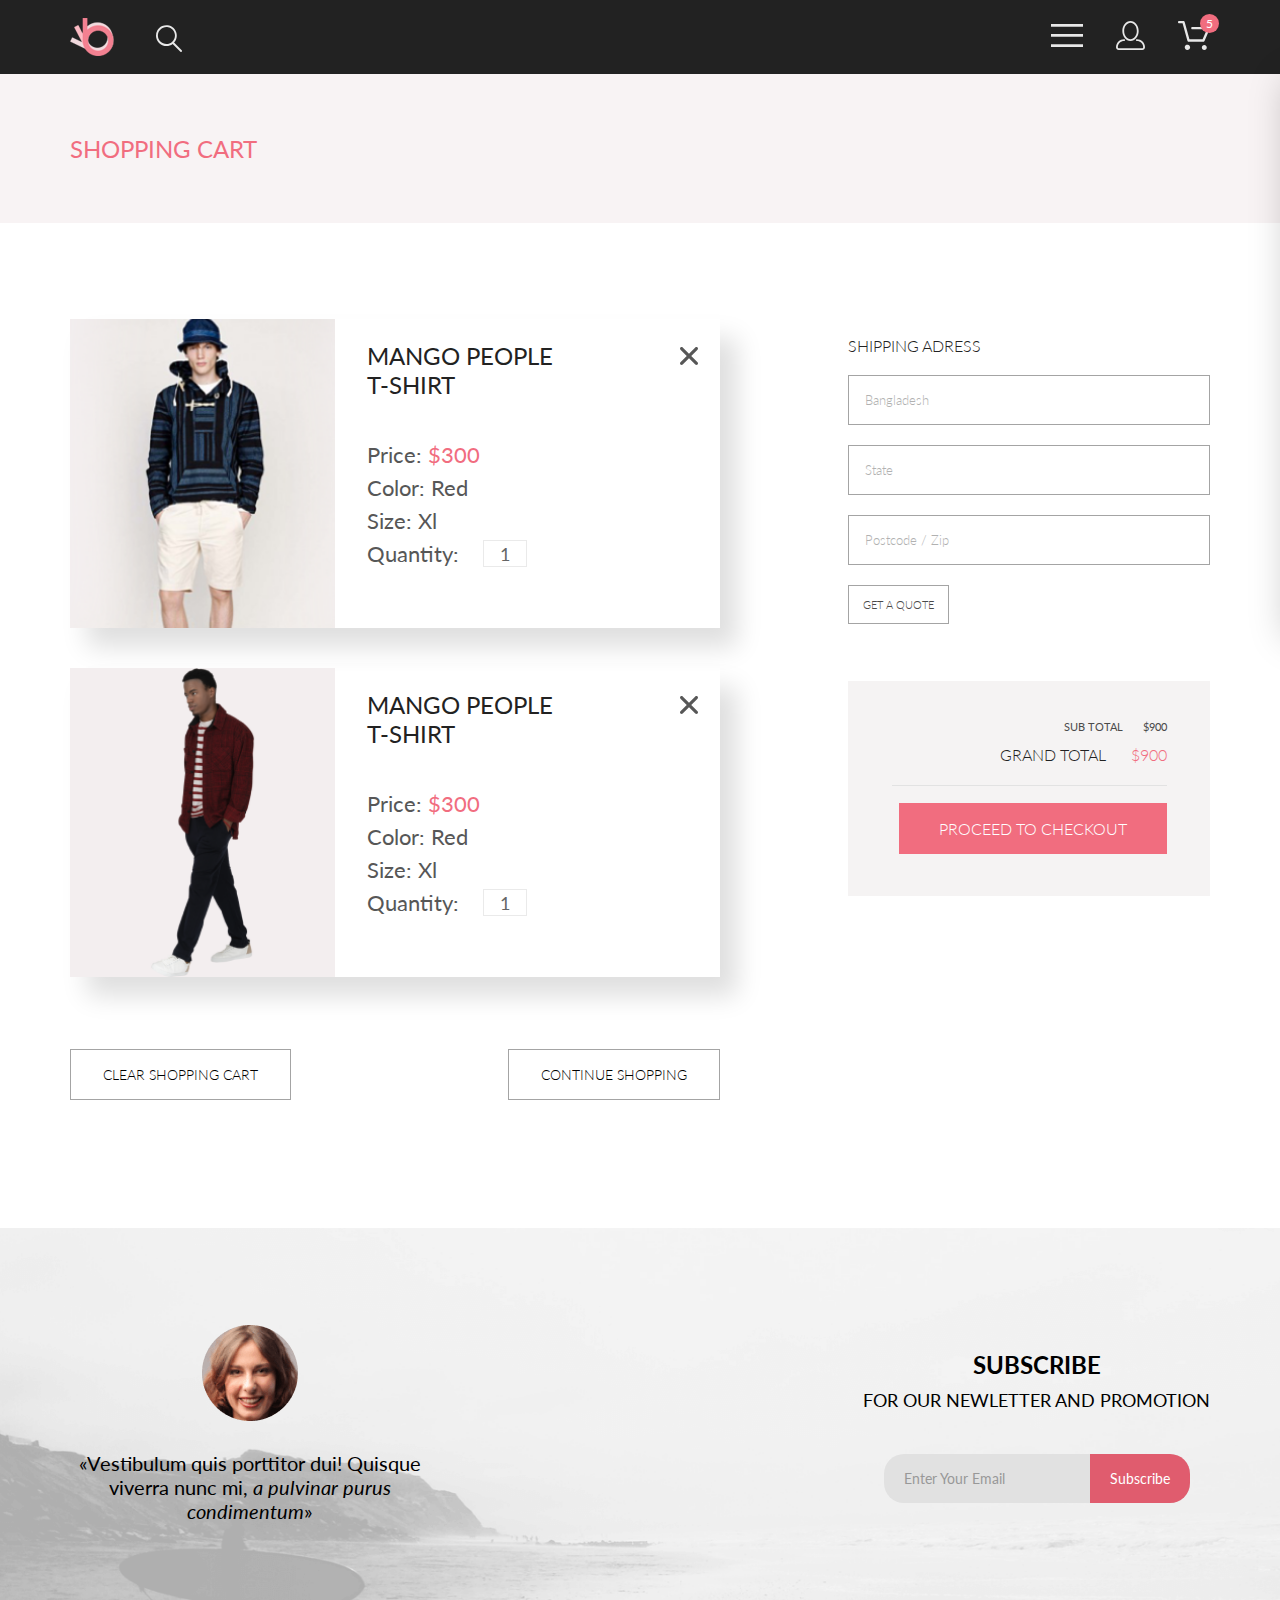
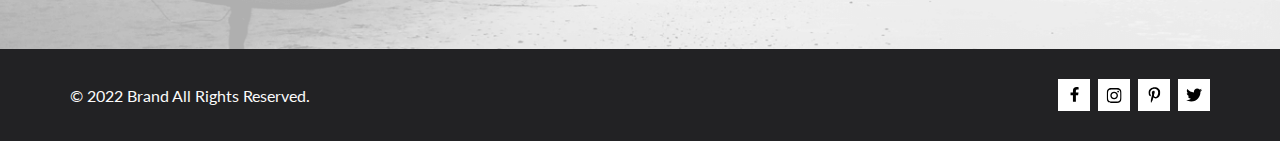
<file: cart.html>
<!DOCTYPE html>
<html lang="en">

<head>
    <meta charset="UTF-8">
    <meta name="viewport" content="width=device-width, initial-scale=1.0">
    <title>Cart</title>
    <link rel="stylesheet" href="style.css">
    <link rel="stylesheet" href="https://necolas.github.io/normalize.css/8.0.1/normalize.css">
</head>

<body>
    <div class="content">
        <header class="header center">
            <div class="header__left">
                <a href="index.html" class="header__logo"><img src="img/header/logo.svg" alt="logo"></a>
                <a href="#" class="header__link">
                    <svg xmlns="http://www.w3.org/2000/svg" width="27" height="28" viewBox="0 0 27 28" fill="none">
                        <path
                            d="M19.0589 17.6249C20.6705 15.8648 21.6275 13.6038 21.769 11.2215C21.9106 8.8392 21.2281 6.48075 19.8362 4.5422C18.4443 2.60365 16.4278 1.20306 14.1252 0.575643C11.8227 -0.0517774 9.37437 0.132183 7.19143 1.09663C5.0085 2.06108 3.22389 3.74727 2.1373 5.87205C1.05071 7.99682 0.728322 10.4308 1.22426 12.7652C1.72021 15.0996 3.00428 17.1922 4.86085 18.6917C6.71741 20.1912 9.0334 21.0063 11.4199 20.9999C13.6723 21.003 15.8638 20.269 17.6599 18.9099L25.4079 26.7169C25.4934 26.806 25.5958 26.8771 25.7091 26.926C25.8225 26.975 25.9444 27.0008 26.0679 27.0019C26.1916 27.0023 26.314 26.9772 26.4276 26.9282C26.5411 26.8792 26.6434 26.8072 26.7279 26.7169C26.9018 26.536 26.999 26.2949 26.999 26.0439C26.999 25.793 26.9018 25.5518 26.7279 25.3709L19.0589 17.6249ZM2.88589 10.4999C2.89873 8.81465 3.41021 7.17089 4.35586 5.77587C5.30151 4.38086 6.63899 3.29703 8.1997 2.66102C9.76042 2.02501 11.4745 1.86529 13.1258 2.202C14.7772 2.53871 16.2919 3.35678 17.479 4.55307C18.6661 5.74935 19.4725 7.27031 19.7965 8.92421C20.1204 10.5781 19.9475 12.2909 19.2995 13.8467C18.6515 15.4024 17.5574 16.7315 16.1551 17.6664C14.7529 18.6013 13.1052 19.1001 11.4199 19.0999C9.14843 19.0891 6.97409 18.1774 5.3741 16.5651C3.77412 14.9527 2.87924 12.7714 2.88589 10.4999Z"
                            fill="#E8E8E8" />
                    </svg>
                </a>
            </div>
            <nav class="header__right">
                <label for="menu" class="header__link header__check">
                    <svg xmlns="http://www.w3.org/2000/svg" width="32" height="23" viewBox="0 0 32 23" fill="none">
                        <path d="M0 23V20.31H32V23H0ZM0 12.76V10.07H32V12.76H0ZM0 2.69V0H32V2.69H0Z" fill="#E8E8E8" />
                    </svg>
                </label>
                <a href="#" class="header__link header__personal">
                    <svg xmlns="http://www.w3.org/2000/svg" width="29" height="29" viewBox="0 0 29 29" fill="none">
                        <path
                            d="M14.5 19.937C19 19.937 22.656 15.464 22.656 9.968C22.656 4.472 19 0 14.5 0C13.3631 0.0217413 12.2463 0.303398 11.2351 0.823397C10.2239 1.34339 9.34507 2.08794 8.66602 3C7.12663 4.99573 6.30819 7.45381 6.34399 9.974C6.34399 15.465 10 19.937 14.5 19.937ZM14.5 1.813C18 1.813 20.844 5.472 20.844 9.969C20.844 14.466 17.998 18.125 14.5 18.125C11.002 18.125 8.15603 14.465 8.15503 9.969C8.15403 5.473 11 1.813 14.5 1.813ZM20.844 18.125C20.6036 18.125 20.373 18.2205 20.203 18.3905C20.033 18.5605 19.9375 18.7911 19.9375 19.0315C19.9375 19.2719 20.033 19.5025 20.203 19.6725C20.373 19.8425 20.6036 19.938 20.844 19.938C22.526 19.9399 24.1386 20.6088 25.3279 21.7982C26.5172 22.9875 27.1861 24.6 27.188 26.282C27.1875 26.5221 27.0918 26.7523 26.922 26.9221C26.7522 27.0918 26.5221 27.1875 26.282 27.188H2.71997C2.47985 27.1875 2.24975 27.0918 2.07996 26.9221C1.91016 26.7523 1.81449 26.5221 1.81396 26.282C1.81608 24.6001 2.48517 22.9877 3.67444 21.7985C4.86371 20.6092 6.47608 19.9401 8.15796 19.938C8.39824 19.938 8.62868 19.8425 8.79858 19.6726C8.96849 19.5027 9.06396 19.2723 9.06396 19.032C9.06396 18.7917 8.96849 18.5613 8.79858 18.3914C8.62868 18.2215 8.39824 18.126 8.15796 18.126C5.99541 18.1279 3.92201 18.9875 2.39258 20.5164C0.863144 22.0453 0.00264777 24.1185 0 26.281C0.000794067 27.0019 0.287502 27.693 0.797241 28.2027C1.30698 28.7125 1.99811 28.9992 2.71899 29H26.282C27.0027 28.9989 27.6936 28.7121 28.2031 28.2024C28.7126 27.6927 28.9992 27.0017 29 26.281C28.9974 24.1187 28.1372 22.0457 26.6083 20.5168C25.0793 18.9878 23.0063 18.1276 20.844 18.125Z"
                            fill="#E8E8E8" />
                    </svg>
                </a>
                <a href="cart.html" class="header__link header__basket">
                    <svg xmlns="http://www.w3.org/2000/svg" width="32" height="29" viewBox="0 0 32 29" fill="none">
                        <path
                            d="M26.1998 29C25.5521 28.9738 24.9404 28.6948 24.4961 28.2227C24.0518 27.7506 23.8103 27.1232 23.8234 26.475C23.8365 25.8269 24.1032 25.2097 24.5662 24.7559C25.0292 24.3022 25.6516 24.048 26.2999 24.048C26.9482 24.048 27.5706 24.3022 28.0336 24.7559C28.4966 25.2097 28.7633 25.8269 28.7764 26.475C28.7895 27.1232 28.5479 27.7506 28.1036 28.2227C27.6593 28.6948 27.0477 28.9738 26.3999 29H26.1998ZM6.75183 26.32C6.75183 25.79 6.90901 25.2718 7.20349 24.8311C7.49797 24.3904 7.91654 24.0469 8.40625 23.844C8.89596 23.6412 9.43484 23.5881 9.95471 23.6915C10.4746 23.7949 10.9521 24.0502 11.3269 24.425C11.7017 24.7998 11.957 25.2773 12.0604 25.7972C12.1638 26.317 12.1107 26.8559 11.9078 27.3456C11.705 27.8353 11.3615 28.2539 10.9208 28.5483C10.4801 28.8428 9.96194 29 9.43188 29C9.07977 29.0003 8.73102 28.9311 8.40564 28.7966C8.08026 28.662 7.7846 28.4646 7.53552 28.2158C7.28645 27.9669 7.08891 27.6713 6.9541 27.3461C6.81929 27.0208 6.74988 26.6721 6.74988 26.32H6.75183ZM10.5519 20.686C10.2924 20.6868 10.0398 20.6024 9.83301 20.4457C9.62617 20.2891 9.47648 20.0689 9.40686 19.819L4.57385 2.36401H1.18091C0.867422 2.36401 0.566761 2.23947 0.345093 2.01781C0.123425 1.79614 -0.00109863 1.49549 -0.00109863 1.18201C-0.00109863 0.868519 0.123425 0.567873 0.345093 0.346205C0.566761 0.124537 0.867422 5.81268e-06 1.18091 5.81268e-06H5.46191C5.7214 -0.00080736 5.97394 0.0837201 6.18066 0.240568C6.38739 0.397416 6.53674 0.617884 6.60583 0.868006L11.4388 18.323H24.6168L28.9999 8.27501H14.3999C14.2417 8.27961 14.0843 8.25242 13.9368 8.19507C13.7893 8.13771 13.6548 8.05134 13.5413 7.94108C13.4277 7.83082 13.3375 7.69891 13.2759 7.55315C13.2143 7.40739 13.1825 7.25075 13.1825 7.0925C13.1825 6.93426 13.2143 6.77762 13.2759 6.63186C13.3375 6.4861 13.4277 6.35419 13.5413 6.24393C13.6548 6.13367 13.7893 6.0473 13.9368 5.98994C14.0843 5.93259 14.2417 5.90541 14.3999 5.91001H30.8129C31.0086 5.90996 31.2011 5.95866 31.3733 6.05172C31.5454 6.14478 31.6917 6.27926 31.7988 6.44301C31.9067 6.60729 31.9723 6.79569 31.9897 6.99145C32.0072 7.18721 31.976 7.38424 31.8989 7.565L26.4939 19.977C26.4015 20.1876 26.2499 20.3668 26.0574 20.4927C25.8649 20.6186 25.6399 20.6858 25.4099 20.686H10.5519Z"
                            fill="#E8E8E8" />
                    </svg>
                </a>
            </nav>

            <input class="header__checkbox" type="checkbox" id="menu">
            <div class="menu">
                <label class="menu__close" for="menu">
                    <svg xmlns="http://www.w3.org/2000/svg" width="13" height="13" viewBox="0 0 13 13" fill="none">
                        <path
                            d="M7.4158 6.00409L11.7158 1.71409C11.9041 1.52579 12.0099 1.27039 12.0099 1.00409C12.0099 0.73779 11.9041 0.482395 11.7158 0.294092C11.5275 0.105788 11.2721 0 11.0058 0C10.7395 0 10.4841 0.105788 10.2958 0.294092L6.0058 4.59409L1.7158 0.294092C1.52749 0.105788 1.2721 -1.9841e-09 1.0058 0C0.739497 1.9841e-09 0.484102 0.105788 0.295798 0.294092C0.107495 0.482395 0.0017066 0.73779 0.0017066 1.00409C0.0017066 1.27039 0.107495 1.52579 0.295798 1.71409L4.5958 6.00409L0.295798 10.2941C0.20207 10.3871 0.127676 10.4977 0.0769072 10.6195C0.0261385 10.7414 0 10.8721 0 11.0041C0 11.1361 0.0261385 11.2668 0.0769072 11.3887C0.127676 11.5105 0.20207 11.6211 0.295798 11.7141C0.388761 11.8078 0.499362 11.8822 0.621222 11.933C0.743081 11.9838 0.873786 12.0099 1.0058 12.0099C1.13781 12.0099 1.26852 11.9838 1.39038 11.933C1.51223 11.8822 1.62284 11.8078 1.7158 11.7141L6.0058 7.41409L10.2958 11.7141C10.3888 11.8078 10.4994 11.8822 10.6212 11.933C10.7431 11.9838 10.8738 12.0099 11.0058 12.0099C11.1378 12.0099 11.2685 11.9838 11.3904 11.933C11.5122 11.8822 11.6228 11.8078 11.7158 11.7141C11.8095 11.6211 11.8839 11.5105 11.9347 11.3887C11.9855 11.2668 12.0116 11.1361 12.0116 11.0041C12.0116 10.8721 11.9855 10.7414 11.9347 10.6195C11.8839 10.4977 11.8095 10.3871 11.7158 10.2941L7.4158 6.00409Z"
                            fill="#6F6E6E" />
                    </svg>
                </label>
                <input class="menu__checkbox" type="checkbox" id="menu">
                <h3 class="menu__heading">MENU</h3>
                <div class="menu__box">
                    <div class="menu__item">
                        <a href="catalog.html" class="menu__title">MAN</a>
                        <ul class="menu__list">
                            <li><a class="menu__link" href="#">Accessories</a></li>
                            <li><a class="menu__link" href="#">Bags</a></li>
                            <li><a class="menu__link" href="#">Denim</a></li>
                            <li><a class="menu__link" href="#">T-Shirts</a></li>
                        </ul>
                    </div>
                    <div class="menu__item">
                        <a href="catalog.html" class="menu__title">WOMAN</a>
                        <ul class="menu__list">
                            <li><a class="menu__link" href="">Accessories</a></li>
                            <li><a class="menu__link" href="">Bags</a></li>
                            <li><a class="menu__link" href="">Denim</a></li>
                            <li><a class="menu__link" href="">T-Shirts</a></li>
                        </ul>
                    </div>
                    <div class="menu__item">
                        <a href="catalog.html" class="menu__title">KIDS</a>
                        <ul class="menu__list">
                            <li><a class="menu__link" href="">Accessories</a></li>
                            <li><a class="menu__link" href="">Bags</a></li>
                            <li><a class="menu__link" href="">Denim</a></li>
                            <li><a class="menu__link" href="">T-Shirts</a></li>
                        </ul>
                    </div>
                </div>
            </div>

        </header>
        <div class="page-heading center">
            <div class="page-heading__title">SHOPPING CART</div>

        </div>
        <div class="shopping-cart center">
            <div class="shopping-cart__content">
                <div class="shopping-cart__box">
                    <div class="cart">
                        <div class="cart__img">
                            <img src="img/cart/item1.png" alt="product photo">
                        </div>
                        <div class="cart__info">
                            <h3 class="cart__title">MANGO PEOPLE <br>T-SHIRT</h3>
                            <div class="cart__properties">
                                <p class="cart__price">Price: <span class="pink-colored">$300</span></p>
                                <p class="cart__color">Color: Red</p>
                                <p class="cart_size">Size: Xl </p>
                                <form class="cart__quantity" action="#">
                                    <label for="quantity">Quantity:</label>
                                    <input id="quantity" type="number" value="1" min="1">
                                </form>
                            </div>
                        </div>
                        <a href="#" class="cart__close"><svg xmlns="http://www.w3.org/2000/svg" width="18" height="18"
                                viewBox="0 0 18 18" fill="none">
                                <path
                                    d="M11.2453 9L17.5302 2.71516C17.8285 2.41741 17.9962 2.01336 17.9966 1.59191C17.997 1.17045 17.8299 0.76611 17.5322 0.467833C17.2344 0.169555 16.8304 0.00177586 16.4089 0.00140366C15.9875 0.00103146 15.5831 0.168097 15.2848 0.465848L9 6.75069L2.71516 0.465848C2.41688 0.167571 2.01233 0 1.5905 0C1.16868 0 0.764125 0.167571 0.465848 0.465848C0.167571 0.764125 0 1.16868 0 1.5905C0 2.01233 0.167571 2.41688 0.465848 2.71516L6.75069 9L0.465848 15.2848C0.167571 15.5831 0 15.9877 0 16.4095C0 16.8313 0.167571 17.2359 0.465848 17.5342C0.764125 17.8324 1.16868 18 1.5905 18C2.01233 18 2.41688 17.8324 2.71516 17.5342L9 11.2493L15.2848 17.5342C15.5831 17.8324 15.9877 18 16.4095 18C16.8313 18 17.2359 17.8324 17.5342 17.5342C17.8324 17.2359 18 16.8313 18 16.4095C18 15.9877 17.8324 15.5831 17.5342 15.2848L11.2453 9Z"
                                    fill="#575757" />
                            </svg></a>
                    </div>
                    <div class="cart">
                        <div class="cart__img">
                            <img src="img/cart/item2.png" alt="product photo">
                        </div>
                        <div class="cart__info">
                            <h3 class="cart__title">MANGO PEOPLE <br> T-SHIRT</h3>
                            <div class="cart__properties">
                                <p class="cart__price">Price: <span class="pink-colored">$300</span></p>
                                <p class="cart__color">Color: Red</p>
                                <p class="cart_size">Size: Xl </p>
                                <form class="cart__quantity" action="#">
                                    <label for="quantity">Quantity:</label>
                                    <input id="quantity" type="number" value="1" min="1">
                                </form>
                            </div>
                        </div>
                        <a href="#" class="cart__close"><svg xmlns="http://www.w3.org/2000/svg" width="18" height="18"
                                viewBox="0 0 18 18" fill="none">
                                <path
                                    d="M11.2453 9L17.5302 2.71516C17.8285 2.41741 17.9962 2.01336 17.9966 1.59191C17.997 1.17045 17.8299 0.76611 17.5322 0.467833C17.2344 0.169555 16.8304 0.00177586 16.4089 0.00140366C15.9875 0.00103146 15.5831 0.168097 15.2848 0.465848L9 6.75069L2.71516 0.465848C2.41688 0.167571 2.01233 0 1.5905 0C1.16868 0 0.764125 0.167571 0.465848 0.465848C0.167571 0.764125 0 1.16868 0 1.5905C0 2.01233 0.167571 2.41688 0.465848 2.71516L6.75069 9L0.465848 15.2848C0.167571 15.5831 0 15.9877 0 16.4095C0 16.8313 0.167571 17.2359 0.465848 17.5342C0.764125 17.8324 1.16868 18 1.5905 18C2.01233 18 2.41688 17.8324 2.71516 17.5342L9 11.2493L15.2848 17.5342C15.5831 17.8324 15.9877 18 16.4095 18C16.8313 18 17.2359 17.8324 17.5342 17.5342C17.8324 17.2359 18 16.8313 18 16.4095C18 15.9877 17.8324 15.5831 17.5342 15.2848L11.2453 9Z"
                                    fill="#575757" />
                            </svg></a>
                    </div>
                </div>
                <div class="shopping-cart__buttons">
                    <a href="#" class="shopping-cart_btn shopping-cart__button">CLEAR SHOPPING CART</a>
                    <a href="catalog.html" class="shopping-cart_btn shopping-cart__button">CONTINUE SHOPPING</a>
                </div>
            </div>
            <div class="shopping-cart__info">
                <div class="shipping">
                    <h3 class="shipping__title">SHIPPING ADRESS</h3>
                    <form class="shipping__form" action="#">
                        <input class="shipping__input" type="text" placeholder="Bangladesh">
                        <input class="shipping__input" type="text" placeholder="State">
                        <input class="shipping__input" type="text" placeholder="Postcode / Zip">
                    </form>
                    <a href="#" class="shopping-cart_btn shipping__button">GET A QUOTE</a>
                </div>
                <div class="checkout">
                    <div class="checkout__sub">
                        <h4 class="checkout__subtitle">SUB TOTAL</h4>
                        <p class="checkout__sub-price">$900</p>
                    </div>
                    <div class="checkout__grand">
                        <h4 class="checkout__title">GRAND TOTAL</h4>
                        <p class="checkout__total-price pink-colored">$900</p>
                    </div>
                    <hr class="checkout__hr">
                    <a href="#" class="checkout__btn">PROCEED TO CHECKOUT</a>

                </div>
            </div>
        </div>
    </div>
    <footer class="footer">
        <div class="subscribe">
            <!-- <img class="subscribe-bgimg" src="img/subscribe/subscribe-img.png" alt="background img"> -->
            <div class="subscribe-content center ">
                <div class="subscribe-content__left">
                    <div class="subscribe-content__img">
                        <img src="img/footer/happy-face.png" alt="happy customer" class="subscribe-img">
                    </div>
                    <p class="subscribe-content__text">&laquo;Vestibulum quis porttitor dui! Quisque viverra
                        nunc&nbsp;mi, <span class="italic">a&nbsp;pulvinar purus
                            condimentum</span>&raquo;</p>
                </div>
                <div class="subscribe-content__right">
                    <h3 class="subscribe-content__title">SUBSCRIBE</h3>
                    <h4 class="subscribe-content__subtitle">FOR OUR NEWLETTER AND PROMOTION</h4>
                    <form id="index-form" action="#" class="subscribe-content__form">
                        <input type="email" placeholder="Enter Your Email" name="email" id="email">
                        <button class="subscribe-content__btn btn-sumbit" type="submit">Subscribe</button>
                    </form>
                </div>
            </div>
        </div>
        <div class="footer-bottom center">
            <div class="footer-bottom__copyright">&copy;&nbsp;2022 Brand All Rights Reserved.</div>
            <div class="footer-bottom__social">
                <a href="#" class="footer-bottom__link">
                    <svg xmlns="http://www.w3.org/2000/svg" width="11" height="16" viewBox="0 0 11 16" fill="none">
                        <path
                            d="M9.08827 8.28L9.50677 5.61602H6.89013V3.88729C6.89013 3.15847 7.25565 2.44806 8.42756 2.44806H9.61713V0.179975C9.61713 0.179975 8.53763 0 7.50551 0C5.35064 0 3.94211 1.27593 3.94211 3.5857V5.61602H1.54678V8.28H3.94211V14.72H6.89013V8.28H9.08827Z"
                            fill="black" />
                    </svg>
                </a>
                <a href="#" class="footer-bottom__link">
                    <svg xmlns="http://www.w3.org/2000/svg" width="16" height="17" viewBox="0 0 16 17" fill="none">
                        <g clip-path="url(#clip0_190_1610)">
                            <path
                                d="M8.13677 4.68162C6.02163 4.68162 4.31555 6.38494 4.31555 8.49666C4.31555 10.6084 6.02163 12.3117 8.13677 12.3117C10.2519 12.3117 11.958 10.6084 11.958 8.49666C11.958 6.38494 10.2519 4.68162 8.13677 4.68162ZM8.13677 10.9769C6.76991 10.9769 5.65248 9.86463 5.65248 8.49666C5.65248 7.12869 6.76658 6.01639 8.13677 6.01639C9.50695 6.01639 10.6211 7.12869 10.6211 8.49666C10.6211 9.86463 9.50363 10.9769 8.13677 10.9769ZM13.0056 4.52557C13.0056 5.02029 12.6065 5.41541 12.1143 5.41541C11.6188 5.41541 11.223 5.01697 11.223 4.52557C11.223 4.03416 11.6221 3.63572 12.1143 3.63572C12.6065 3.63572 13.0056 4.03416 13.0056 4.52557ZM15.5364 5.42869C15.4799 4.2367 15.2072 3.18084 14.3325 2.31092C13.4612 1.441 12.4036 1.16873 11.2097 1.10897C9.9792 1.03924 6.29101 1.03924 5.0605 1.10897C3.8699 1.16541 2.81233 1.43768 1.93768 2.3076C1.06302 3.17752 0.793639 4.23338 0.733776 5.42537C0.663937 6.65389 0.663937 10.3361 0.733776 11.5646C0.790313 12.7566 1.06302 13.8125 1.93768 14.6824C2.81233 15.5523 3.86658 15.8246 5.0605 15.8844C6.29101 15.9541 9.9792 15.9541 11.2097 15.8844C12.4036 15.8279 13.4612 15.5556 14.3325 14.6824C15.2039 13.8125 15.4766 12.7566 15.5364 11.5646C15.6063 10.3361 15.6063 6.65721 15.5364 5.42869ZM13.9468 12.8828C13.6874 13.5336 13.1852 14.0349 12.53 14.2972C11.5489 14.6857 9.22094 14.5961 8.13677 14.5961C7.05259 14.5961 4.72128 14.6824 3.74353 14.2972C3.09169 14.0383 2.58951 13.5369 2.32678 12.8828C1.93768 11.9033 2.02747 9.57908 2.02747 8.49666C2.02747 7.41424 1.941 5.0867 2.32678 4.11053C2.58619 3.45975 3.08837 2.95838 3.74353 2.69608C4.72461 2.3076 7.05259 2.39725 8.13677 2.39725C9.22094 2.39725 11.5523 2.31092 12.53 2.69608C13.1818 2.95506 13.684 3.45643 13.9468 4.11053C14.3359 5.09002 14.2461 7.41424 14.2461 8.49666C14.2461 9.57908 14.3359 11.9066 13.9468 12.8828Z"
                                fill="black" />
                        </g>
                        <defs>
                            <clipPath id="clip0_190_1610">
                                <rect width="14.8991" height="17" fill="white" transform="translate(0.68396)" />
                            </clipPath>
                        </defs>
                    </svg>
                </a>
                <a href="#" class="footer-bottom__link">
                    <svg xmlns="http://www.w3.org/2000/svg" width="13" height="16" viewBox="0 0 13 16" fill="none">
                        <g clip-path="url(#clip0_190_1618)">
                            <path
                                d="M6.7402 0.203125C3.55552 0.203125 0.408081 2.34063 0.408081 5.8C0.408081 8 1.63726 9.25 2.38221 9.25C2.68951 9.25 2.86643 8.3875 2.86643 8.14375C2.86643 7.85313 2.13079 7.23438 2.13079 6.025C2.13079 3.5125 4.03043 1.73125 6.48878 1.73125C8.60259 1.73125 10.167 2.94062 10.167 5.1625C10.167 6.82187 9.50585 9.93437 7.3641 9.93437C6.59121 9.93437 5.93006 9.37187 5.93006 8.56563C5.93006 7.38438 6.74951 6.24062 6.74951 5.02187C6.74951 2.95312 3.83487 3.32812 3.83487 5.82812C3.83487 6.35313 3.90006 6.93437 4.13286 7.4125C3.70451 9.26875 2.82919 12.0344 2.82919 13.9469C2.82919 14.5375 2.91299 15.1188 2.96886 15.7094C3.0744 15.8281 3.02163 15.8156 3.18304 15.7563C4.74744 13.6 4.69157 13.1781 5.39928 10.3562C5.78107 11.0875 6.76814 11.4812 7.55034 11.4812C10.8468 11.4812 12.3274 8.24688 12.3274 5.33125C12.3274 2.22813 9.66415 0.203125 6.7402 0.203125Z"
                                fill="black" />
                        </g>
                        <defs>
                            <clipPath id="clip0_190_1618">
                                <rect width="11.9193" height="16" fill="white" transform="translate(0.408081)" />
                            </clipPath>
                        </defs>
                    </svg>
                </a>
                <a href="#" class="footer-bottom__link">
                    <svg xmlns="http://www.w3.org/2000/svg" width="17" height="16" viewBox="0 0 17 16" fill="none">
                        <g clip-path="url(#clip0_190_1614)">
                            <path
                                d="M14.4181 4.74107C14.4281 4.88319 14.4281 5.02535 14.4281 5.16747C14.4281 9.50247 11.1509 14.4974 5.16096 14.4974C3.31558 14.4974 1.60132 13.9593 0.159302 13.0253C0.421495 13.0558 0.673569 13.0659 0.94585 13.0659C2.46851 13.0659 3.8702 12.5482 4.98953 11.6649C3.5576 11.6345 2.3576 10.6903 1.94415 9.39081C2.14585 9.42125 2.34751 9.44156 2.5593 9.44156C2.85172 9.44156 3.14418 9.40094 3.41643 9.32991C1.92401 9.02531 0.80465 7.70553 0.80465 6.11163V6.07103C1.23825 6.31469 1.74249 6.46697 2.2769 6.48725C1.39959 5.89841 0.824826 4.89335 0.824826 3.75628C0.824826 3.14716 0.98614 2.58878 1.26851 2.10147C2.87187 4.09131 5.28195 5.39078 7.98443 5.53294C7.93403 5.28928 7.90376 5.0355 7.90376 4.78169C7.90376 2.97457 9.35586 1.5025 11.1609 1.5025C12.0987 1.5025 12.9457 1.89844 13.5407 2.53803C14.2768 2.39591 14.9827 2.12178 15.6079 1.74616C15.3659 2.5076 14.8516 3.14719 14.176 3.55325C14.8315 3.48222 15.4668 3.29944 16.0516 3.04566C15.608 3.69538 15.0533 4.27403 14.4181 4.74107Z"
                                fill="black" />
                        </g>
                        <defs>
                            <clipPath id="clip0_190_1614">
                                <rect width="15.8924" height="16" fill="white" transform="translate(0.159302)" />
                            </clipPath>
                        </defs>
                    </svg>
                </a>
            </div>
        </div>

    </footer>
</body>

</html>
</file>
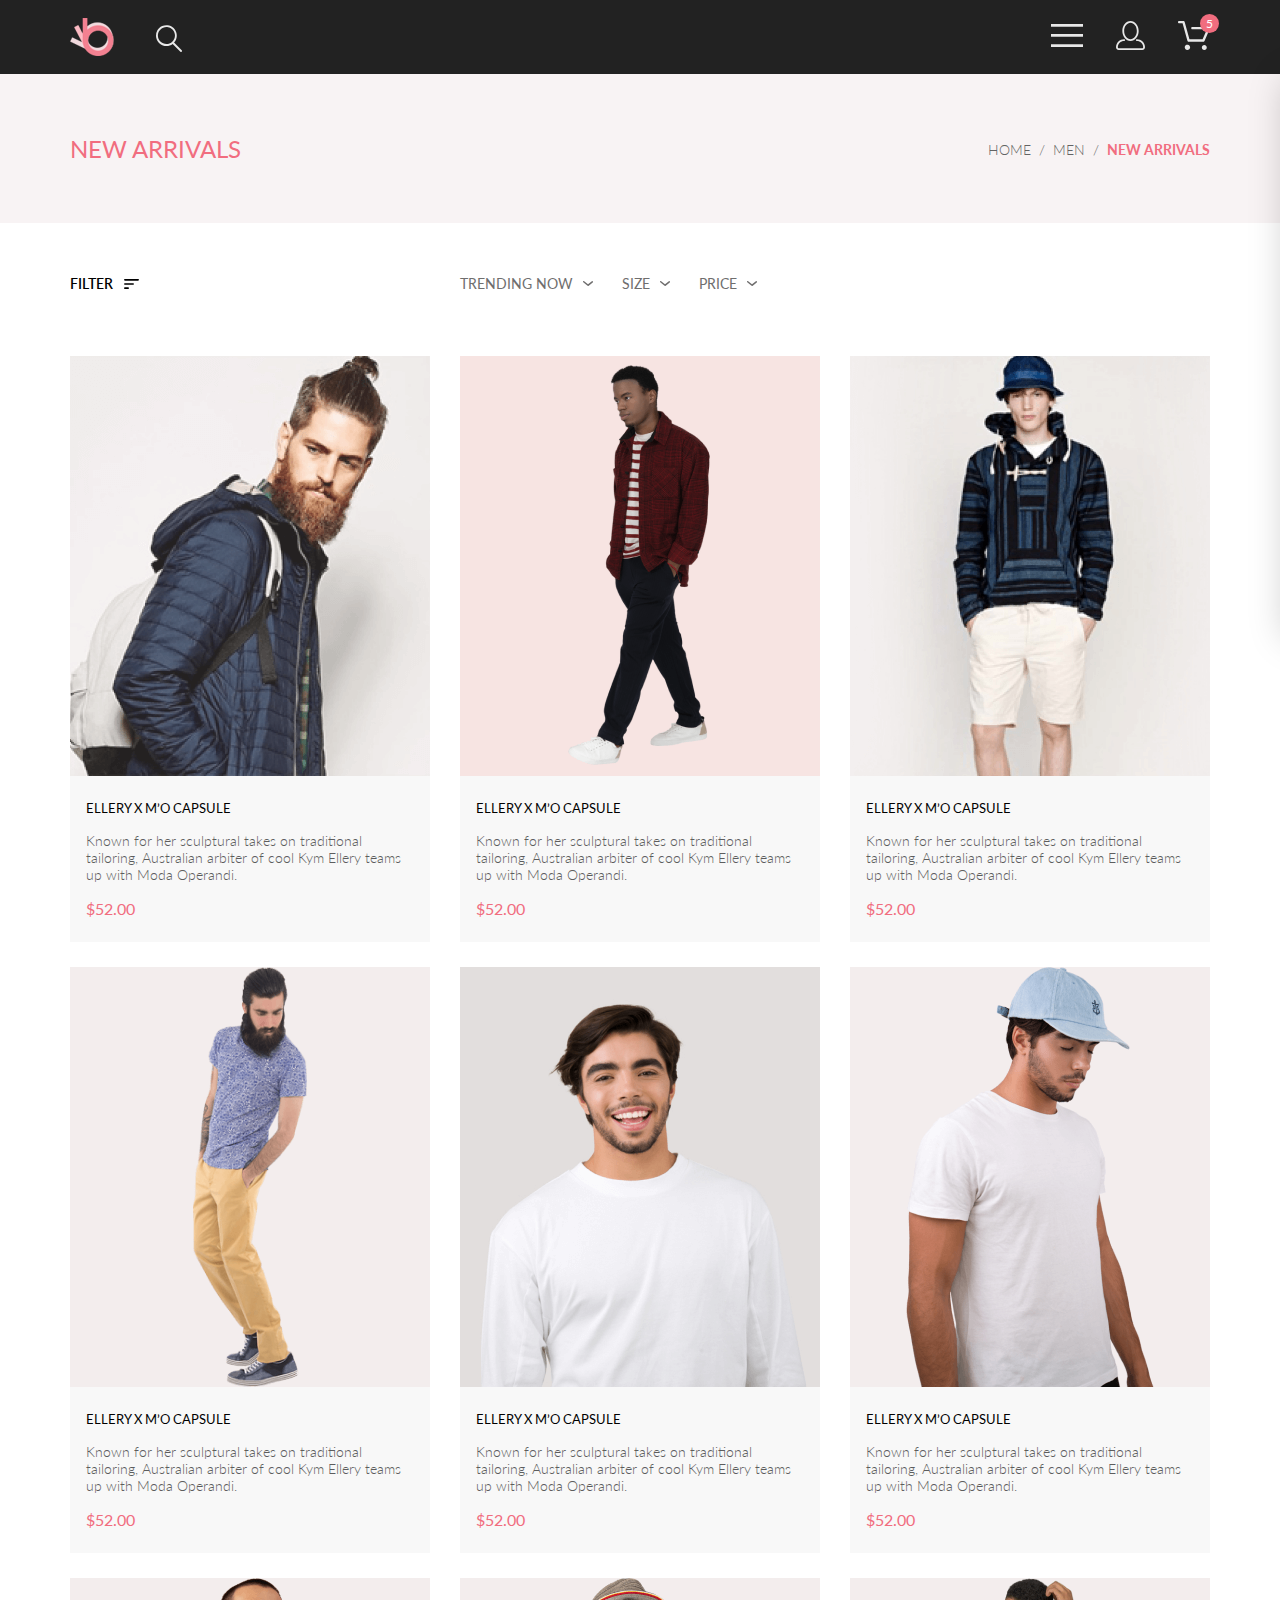
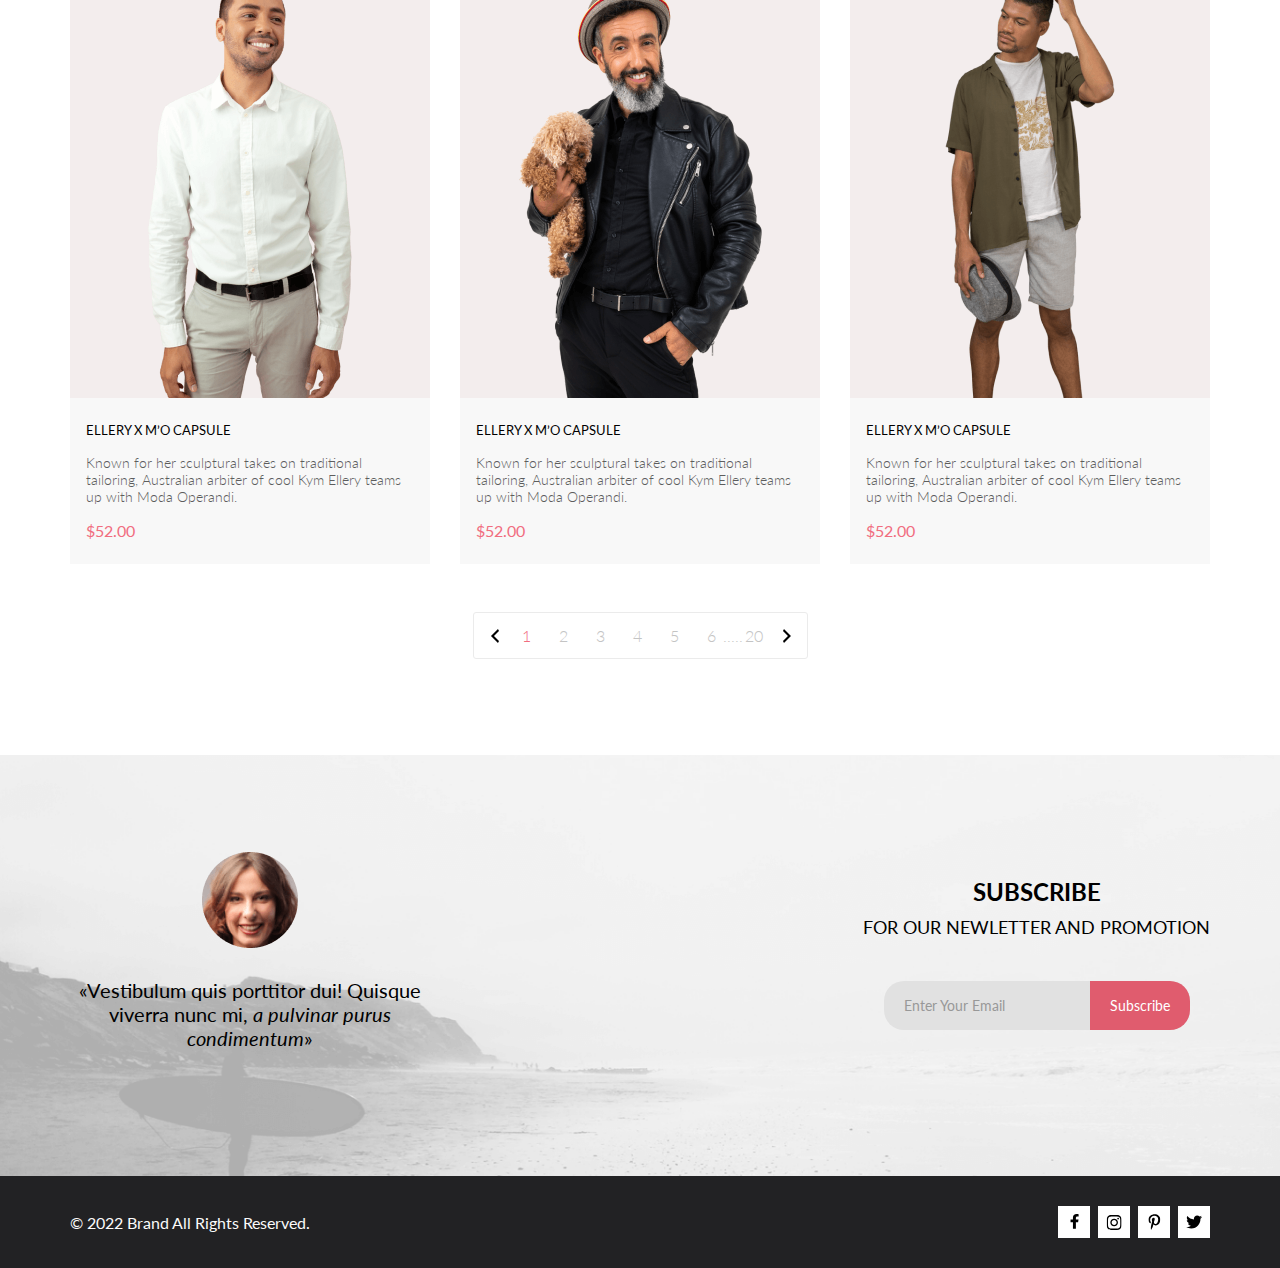
<file: catalog.html>
<!DOCTYPE html>
<html lang="en">

<head>
    <meta charset="UTF-8">
    <meta name="viewport" content="width=device-width, initial-scale=1.0">
    <title>catalog</title>
    <link rel="stylesheet" href="https://necolas.github.io/normalize.css/8.0.1/normalize.css">
    <link rel="stylesheet" href="style.css">
</head>

<body>
    <div class="content">
        <header class="header center">
            <div class="header__left">
                <a href="index.html" class="header__logo"><img src="img/header/logo.svg" alt="logo"></a>
                <a href="#" class="header__link">
                    <svg xmlns="http://www.w3.org/2000/svg" width="27" height="28" viewBox="0 0 27 28" fill="none">
                        <path
                            d="M19.0589 17.6249C20.6705 15.8648 21.6275 13.6038 21.769 11.2215C21.9106 8.8392 21.2281 6.48075 19.8362 4.5422C18.4443 2.60365 16.4278 1.20306 14.1252 0.575643C11.8227 -0.0517774 9.37437 0.132183 7.19143 1.09663C5.0085 2.06108 3.22389 3.74727 2.1373 5.87205C1.05071 7.99682 0.728322 10.4308 1.22426 12.7652C1.72021 15.0996 3.00428 17.1922 4.86085 18.6917C6.71741 20.1912 9.0334 21.0063 11.4199 20.9999C13.6723 21.003 15.8638 20.269 17.6599 18.9099L25.4079 26.7169C25.4934 26.806 25.5958 26.8771 25.7091 26.926C25.8225 26.975 25.9444 27.0008 26.0679 27.0019C26.1916 27.0023 26.314 26.9772 26.4276 26.9282C26.5411 26.8792 26.6434 26.8072 26.7279 26.7169C26.9018 26.536 26.999 26.2949 26.999 26.0439C26.999 25.793 26.9018 25.5518 26.7279 25.3709L19.0589 17.6249ZM2.88589 10.4999C2.89873 8.81465 3.41021 7.17089 4.35586 5.77587C5.30151 4.38086 6.63899 3.29703 8.1997 2.66102C9.76042 2.02501 11.4745 1.86529 13.1258 2.202C14.7772 2.53871 16.2919 3.35678 17.479 4.55307C18.6661 5.74935 19.4725 7.27031 19.7965 8.92421C20.1204 10.5781 19.9475 12.2909 19.2995 13.8467C18.6515 15.4024 17.5574 16.7315 16.1551 17.6664C14.7529 18.6013 13.1052 19.1001 11.4199 19.0999C9.14843 19.0891 6.97409 18.1774 5.3741 16.5651C3.77412 14.9527 2.87924 12.7714 2.88589 10.4999Z"
                            fill="#E8E8E8" />
                    </svg>
                </a>
            </div>
            <nav class="header__right">
                <label for="menu" class="header__link header__check">
                    <svg xmlns="http://www.w3.org/2000/svg" width="32" height="23" viewBox="0 0 32 23" fill="none">
                        <path d="M0 23V20.31H32V23H0ZM0 12.76V10.07H32V12.76H0ZM0 2.69V0H32V2.69H0Z" fill="#E8E8E8" />
                    </svg>
                </label>
                <a href="registration.html" class="header__link header__personal">
                    <svg xmlns="http://www.w3.org/2000/svg" width="29" height="29" viewBox="0 0 29 29" fill="none">
                        <path
                            d="M14.5 19.937C19 19.937 22.656 15.464 22.656 9.968C22.656 4.472 19 0 14.5 0C13.3631 0.0217413 12.2463 0.303398 11.2351 0.823397C10.2239 1.34339 9.34507 2.08794 8.66602 3C7.12663 4.99573 6.30819 7.45381 6.34399 9.974C6.34399 15.465 10 19.937 14.5 19.937ZM14.5 1.813C18 1.813 20.844 5.472 20.844 9.969C20.844 14.466 17.998 18.125 14.5 18.125C11.002 18.125 8.15603 14.465 8.15503 9.969C8.15403 5.473 11 1.813 14.5 1.813ZM20.844 18.125C20.6036 18.125 20.373 18.2205 20.203 18.3905C20.033 18.5605 19.9375 18.7911 19.9375 19.0315C19.9375 19.2719 20.033 19.5025 20.203 19.6725C20.373 19.8425 20.6036 19.938 20.844 19.938C22.526 19.9399 24.1386 20.6088 25.3279 21.7982C26.5172 22.9875 27.1861 24.6 27.188 26.282C27.1875 26.5221 27.0918 26.7523 26.922 26.9221C26.7522 27.0918 26.5221 27.1875 26.282 27.188H2.71997C2.47985 27.1875 2.24975 27.0918 2.07996 26.9221C1.91016 26.7523 1.81449 26.5221 1.81396 26.282C1.81608 24.6001 2.48517 22.9877 3.67444 21.7985C4.86371 20.6092 6.47608 19.9401 8.15796 19.938C8.39824 19.938 8.62868 19.8425 8.79858 19.6726C8.96849 19.5027 9.06396 19.2723 9.06396 19.032C9.06396 18.7917 8.96849 18.5613 8.79858 18.3914C8.62868 18.2215 8.39824 18.126 8.15796 18.126C5.99541 18.1279 3.92201 18.9875 2.39258 20.5164C0.863144 22.0453 0.00264777 24.1185 0 26.281C0.000794067 27.0019 0.287502 27.693 0.797241 28.2027C1.30698 28.7125 1.99811 28.9992 2.71899 29H26.282C27.0027 28.9989 27.6936 28.7121 28.2031 28.2024C28.7126 27.6927 28.9992 27.0017 29 26.281C28.9974 24.1187 28.1372 22.0457 26.6083 20.5168C25.0793 18.9878 23.0063 18.1276 20.844 18.125Z"
                            fill="#E8E8E8" />
                    </svg>
                </a>
                <a href="cart.html" class="header__link header__basket">
                    <svg xmlns="http://www.w3.org/2000/svg" width="32" height="29" viewBox="0 0 32 29" fill="none">
                        <path
                            d="M26.1998 29C25.5521 28.9738 24.9404 28.6948 24.4961 28.2227C24.0518 27.7506 23.8103 27.1232 23.8234 26.475C23.8365 25.8269 24.1032 25.2097 24.5662 24.7559C25.0292 24.3022 25.6516 24.048 26.2999 24.048C26.9482 24.048 27.5706 24.3022 28.0336 24.7559C28.4966 25.2097 28.7633 25.8269 28.7764 26.475C28.7895 27.1232 28.5479 27.7506 28.1036 28.2227C27.6593 28.6948 27.0477 28.9738 26.3999 29H26.1998ZM6.75183 26.32C6.75183 25.79 6.90901 25.2718 7.20349 24.8311C7.49797 24.3904 7.91654 24.0469 8.40625 23.844C8.89596 23.6412 9.43484 23.5881 9.95471 23.6915C10.4746 23.7949 10.9521 24.0502 11.3269 24.425C11.7017 24.7998 11.957 25.2773 12.0604 25.7972C12.1638 26.317 12.1107 26.8559 11.9078 27.3456C11.705 27.8353 11.3615 28.2539 10.9208 28.5483C10.4801 28.8428 9.96194 29 9.43188 29C9.07977 29.0003 8.73102 28.9311 8.40564 28.7966C8.08026 28.662 7.7846 28.4646 7.53552 28.2158C7.28645 27.9669 7.08891 27.6713 6.9541 27.3461C6.81929 27.0208 6.74988 26.6721 6.74988 26.32H6.75183ZM10.5519 20.686C10.2924 20.6868 10.0398 20.6024 9.83301 20.4457C9.62617 20.2891 9.47648 20.0689 9.40686 19.819L4.57385 2.36401H1.18091C0.867422 2.36401 0.566761 2.23947 0.345093 2.01781C0.123425 1.79614 -0.00109863 1.49549 -0.00109863 1.18201C-0.00109863 0.868519 0.123425 0.567873 0.345093 0.346205C0.566761 0.124537 0.867422 5.81268e-06 1.18091 5.81268e-06H5.46191C5.7214 -0.00080736 5.97394 0.0837201 6.18066 0.240568C6.38739 0.397416 6.53674 0.617884 6.60583 0.868006L11.4388 18.323H24.6168L28.9999 8.27501H14.3999C14.2417 8.27961 14.0843 8.25242 13.9368 8.19507C13.7893 8.13771 13.6548 8.05134 13.5413 7.94108C13.4277 7.83082 13.3375 7.69891 13.2759 7.55315C13.2143 7.40739 13.1825 7.25075 13.1825 7.0925C13.1825 6.93426 13.2143 6.77762 13.2759 6.63186C13.3375 6.4861 13.4277 6.35419 13.5413 6.24393C13.6548 6.13367 13.7893 6.0473 13.9368 5.98994C14.0843 5.93259 14.2417 5.90541 14.3999 5.91001H30.8129C31.0086 5.90996 31.2011 5.95866 31.3733 6.05172C31.5454 6.14478 31.6917 6.27926 31.7988 6.44301C31.9067 6.60729 31.9723 6.79569 31.9897 6.99145C32.0072 7.18721 31.976 7.38424 31.8989 7.565L26.4939 19.977C26.4015 20.1876 26.2499 20.3668 26.0574 20.4927C25.8649 20.6186 25.6399 20.6858 25.4099 20.686H10.5519Z"
                            fill="#E8E8E8" />
                    </svg>
                </a>
            </nav>

            <input class="header__checkbox" type="checkbox" id="menu">
            <div class="menu">
                <label class="menu__close" for="menu">
                    <svg xmlns="http://www.w3.org/2000/svg" width="13" height="13" viewBox="0 0 13 13" fill="none">
                        <path
                            d="M7.4158 6.00409L11.7158 1.71409C11.9041 1.52579 12.0099 1.27039 12.0099 1.00409C12.0099 0.73779 11.9041 0.482395 11.7158 0.294092C11.5275 0.105788 11.2721 0 11.0058 0C10.7395 0 10.4841 0.105788 10.2958 0.294092L6.0058 4.59409L1.7158 0.294092C1.52749 0.105788 1.2721 -1.9841e-09 1.0058 0C0.739497 1.9841e-09 0.484102 0.105788 0.295798 0.294092C0.107495 0.482395 0.0017066 0.73779 0.0017066 1.00409C0.0017066 1.27039 0.107495 1.52579 0.295798 1.71409L4.5958 6.00409L0.295798 10.2941C0.20207 10.3871 0.127676 10.4977 0.0769072 10.6195C0.0261385 10.7414 0 10.8721 0 11.0041C0 11.1361 0.0261385 11.2668 0.0769072 11.3887C0.127676 11.5105 0.20207 11.6211 0.295798 11.7141C0.388761 11.8078 0.499362 11.8822 0.621222 11.933C0.743081 11.9838 0.873786 12.0099 1.0058 12.0099C1.13781 12.0099 1.26852 11.9838 1.39038 11.933C1.51223 11.8822 1.62284 11.8078 1.7158 11.7141L6.0058 7.41409L10.2958 11.7141C10.3888 11.8078 10.4994 11.8822 10.6212 11.933C10.7431 11.9838 10.8738 12.0099 11.0058 12.0099C11.1378 12.0099 11.2685 11.9838 11.3904 11.933C11.5122 11.8822 11.6228 11.8078 11.7158 11.7141C11.8095 11.6211 11.8839 11.5105 11.9347 11.3887C11.9855 11.2668 12.0116 11.1361 12.0116 11.0041C12.0116 10.8721 11.9855 10.7414 11.9347 10.6195C11.8839 10.4977 11.8095 10.3871 11.7158 10.2941L7.4158 6.00409Z"
                            fill="#6F6E6E" />
                    </svg>
                </label>
                <input class="menu__checkbox" type="checkbox" id="menu">
                <h3 class="menu__heading">MENU</h3>
                <div class="menu__box">
                    <div class="menu__item">
                        <a href="catalog.html" class="menu__title">MAN</a>
                        <ul class="menu__list">
                            <li><a class="menu__link" href="#">Accessories</a></li>
                            <li><a class="menu__link" href="#">Bags</a></li>
                            <li><a class="menu__link" href="#">Denim</a></li>
                            <li><a class="menu__link" href="#">T-Shirts</a></li>
                        </ul>
                    </div>
                    <div class="menu__item">
                        <a href="catalog.html" class="menu__title">WOMAN</a>
                        <ul class="menu__list">
                            <li><a class="menu__link" href="">Accessories</a></li>
                            <li><a class="menu__link" href="">Bags</a></li>
                            <li><a class="menu__link" href="">Denim</a></li>
                            <li><a class="menu__link" href="">T-Shirts</a></li>
                        </ul>
                    </div>
                    <div class="menu__item">
                        <a href="catalog.html" class="menu__title">KIDS</a>
                        <ul class="menu__list">
                            <li><a class="menu__link" href="">Accessories</a></li>
                            <li><a class="menu__link" href="">Bags</a></li>
                            <li><a class="menu__link" href="">Denim</a></li>
                            <li><a class="menu__link" href="">T-Shirts</a></li>
                        </ul>
                    </div>
                </div>
            </div>

        </header>
        <div class="page-heading center">
            <h2 class="page-heading__title">NEW ARRIVALS </h2>
            <nav class="breadcrumbs">
                <ul class="breadcrumbs__ul">
                    <li class="breadcrumbs__li"><a href="#" class="breadcrumbs__link">HOME</a></li>
                    <li class="breadcrumbs__li"><a href="#" class="breadcrumbs__link">MEN</a></li>
                    <li class="breadcrumbs__li"><a href="#" class="breadcrumbs__link">NEW ARRIVALS</a></li>
                </ul>
            </nav>
        </div>
        <div class="filter-sort center">
            <details class="filter">
                <summary class="filter__summary"><span class="filter-heading">FILTER</span>
                    <svg xmlns="http://www.w3.org/2000/svg" width="15" height="10" viewBox="0 0 15 10" fill="none">
                        <path
                            d="M0.833333 10H4.16667C4.625 10 5 9.625 5 9.16667C5 8.70833 4.625 8.33333 4.16667 8.33333H0.833333C0.375 8.33333 0 8.70833 0 9.16667C0 9.625 0.375 10 0.833333 10ZM0 0.833333C0 1.29167 0.375 1.66667 0.833333 1.66667H14.1667C14.625 1.66667 15 1.29167 15 0.833333C15 0.375 14.625 0 14.1667 0H0.833333C0.375 0 0 0.375 0 0.833333ZM0.833333 5.83333H9.16667C9.625 5.83333 10 5.45833 10 5C10 4.54167 9.625 4.16667 9.16667 4.16667H0.833333C0.375 4.16667 0 4.54167 0 5C0 5.45833 0.375 5.83333 0.833333 5.83333Z"
                            fill="black" />
                    </svg>
                </summary>
                <div class="filter__content">
                    <details class="filter__item" open>
                        <summary class="filter__item-heading">CATEGORY</summary>
                        <nav class="filter__nav">
                            <a href="#">Accessories</a>
                            <a href="#">Bags</a>
                            <a href="#">Denim</a>
                            <a href="#">Hoodies & Sweatshirts</a>
                            <a href="#">Jackets & Coats</a>
                            <a href="#">Polos</a>
                            <a href="#">Shirts</a>
                            <a href="#">Shoes</a>
                            <a href="#">Sweaters & Knits</a>
                            <a href="#">T-Shirts</a>
                            <a href="#">Tanks</a>
                        </nav>
                    </details>
                    <details class="filter__item">
                        <summary class="filter__item-heading">BRAND</summary>
                        <nav class="filter__nav">
                            <a href="#">Adidas</a>
                            <a href="#">Nike</a>
                            <a href="#">Balenciaga</a>
                            <a href="#">Vetements</a>
                            <a href="#">Puma</a>
                            <a href="#">Спортмастер</a>
                        </nav>
                    </details>
                    <details class="filter__item">
                        <summary class="filter__item-heading">DESIGNER</summary>
                        <nav class="filter__nav">
                            <a href="#">Some DESIGNER</a>
                            <a href="#">lorem DESIGNER</a>
                        </nav>
                    </details>
                </div>
            </details>
            <div class="sort">
                <details class="sort__details">
                    <summary class="sort__summary">TRENDING NOW
                        <svg xmlns="http://www.w3.org/2000/svg" width="11" height="6" viewBox="0 0 11 6" fill="none">
                            <path
                                d="M5.00214 5.00214C4.83521 5.00247 4.67343 4.94433 4.54488 4.83782L0.258102 1.2655C0.112196 1.14422 0.0204417 0.969958 0.00302325 0.781035C-0.0143952 0.592112 0.0439493 0.404007 0.165221 0.258101C0.286493 0.112196 0.460759 0.0204417 0.649682 0.00302327C0.838605 -0.0143952 1.02671 0.043949 1.17262 0.165221L5.00214 3.36602L8.83167 0.279536C8.90475 0.220188 8.98884 0.175869 9.0791 0.149125C9.16937 0.122382 9.26403 0.113741 9.35764 0.1237C9.45126 0.133659 9.54198 0.162021 9.6246 0.207156C9.70722 0.252292 9.7801 0.313311 9.83906 0.386705C9.90449 0.460167 9.95405 0.546351 9.98462 0.639855C10.0152 0.733359 10.0261 0.83217 10.0167 0.930097C10.0073 1.02802 9.97784 1.12296 9.93005 1.20895C9.88227 1.29494 9.81723 1.37013 9.73904 1.42982L5.45225 4.88068C5.32002 4.97036 5.16154 5.01312 5.00214 5.00214Z"
                                fill="#6F6E6E" />
                        </svg>
                    </summary>
                    <form action="#" class="sort__box">
                        <div class="sort__check">
                            <input type="checkbox" id="men">
                            <label for="men">Men</label>
                        </div>
                        <div class="sort__check"><input type="checkbox" id="women">
                            <label for="women">Women</label>
                        </div>
                        <div class="sort__check"><input type="checkbox" id="child">
                            <label for="child">Child</label>
                        </div>
                    </form>
                </details>
                <details class="sort__details">
                    <summary class="sort__summary">SIZE
                        <svg xmlns="http://www.w3.org/2000/svg" width="11" height="6" viewBox="0 0 11 6" fill="none">
                            <path
                                d="M5.00214 5.00214C4.83521 5.00247 4.67343 4.94433 4.54488 4.83782L0.258102 1.2655C0.112196 1.14422 0.0204417 0.969958 0.00302325 0.781035C-0.0143952 0.592112 0.0439493 0.404007 0.165221 0.258101C0.286493 0.112196 0.460759 0.0204417 0.649682 0.00302327C0.838605 -0.0143952 1.02671 0.043949 1.17262 0.165221L5.00214 3.36602L8.83167 0.279536C8.90475 0.220188 8.98884 0.175869 9.0791 0.149125C9.16937 0.122382 9.26403 0.113741 9.35764 0.1237C9.45126 0.133659 9.54198 0.162021 9.6246 0.207156C9.70722 0.252292 9.7801 0.313311 9.83906 0.386705C9.90449 0.460167 9.95405 0.546351 9.98462 0.639855C10.0152 0.733359 10.0261 0.83217 10.0167 0.930097C10.0073 1.02802 9.97784 1.12296 9.93005 1.20895C9.88227 1.29494 9.81723 1.37013 9.73904 1.42982L5.45225 4.88068C5.32002 4.97036 5.16154 5.01312 5.00214 5.00214Z"
                                fill="#6F6E6E" />
                        </svg>
                    </summary>
                    <form action="#" class="sort__box">
                        <div class="sort__check">
                            <input type="checkbox" id="xs">
                            <label for="xs">XS</label>
                        </div>
                        <div class="sort__check"><input type="checkbox" id="s">
                            <label for="s">S</label>
                        </div>
                        <div class="sort__check"><input type="checkbox" id="m">
                            <label for="m">M</label>
                        </div>
                        <div class="sort__check"><input type="checkbox" id="l">
                            <label for="l">L</label>
                        </div>
                    </form>
                </details>
                <details class="sort__details">
                    <summary class="sort__summary">PRICE
                        <svg xmlns="http://www.w3.org/2000/svg" width="11" height="6" viewBox="0 0 11 6" fill="none">
                            <path
                                d="M5.00214 5.00214C4.83521 5.00247 4.67343 4.94433 4.54488 4.83782L0.258102 1.2655C0.112196 1.14422 0.0204417 0.969958 0.00302325 0.781035C-0.0143952 0.592112 0.0439493 0.404007 0.165221 0.258101C0.286493 0.112196 0.460759 0.0204417 0.649682 0.00302327C0.838605 -0.0143952 1.02671 0.043949 1.17262 0.165221L5.00214 3.36602L8.83167 0.279536C8.90475 0.220188 8.98884 0.175869 9.0791 0.149125C9.16937 0.122382 9.26403 0.113741 9.35764 0.1237C9.45126 0.133659 9.54198 0.162021 9.6246 0.207156C9.70722 0.252292 9.7801 0.313311 9.83906 0.386705C9.90449 0.460167 9.95405 0.546351 9.98462 0.639855C10.0152 0.733359 10.0261 0.83217 10.0167 0.930097C10.0073 1.02802 9.97784 1.12296 9.93005 1.20895C9.88227 1.29494 9.81723 1.37013 9.73904 1.42982L5.45225 4.88068C5.32002 4.97036 5.16154 5.01312 5.00214 5.00214Z"
                                fill="#6F6E6E" />
                        </svg>
                    </summary>
                    <form action="#" class="sort__box">
                        <div class="sort__check">
                            <input type="checkbox" id="0to100">
                            <label for="0to100">0 to 100$</label>
                        </div>
                        <div class="sort__check"><input type="checkbox" id="100to1000">
                            <label for="100to1000">100&nbsp;to&nbsp;1000$</label>
                        </div>
                        <div class="sort__check"><input type="checkbox" id="over1000">
                            <label for="over1000">Over 1000$</label>
                        </div>
                    </form>
                </details>
            </div>

        </div>
        <section class="product-box center">
            <div class="product-box__content">
                <div class="product">
                    <img class="product__img" src="img/index/product-box/item1.png" alt="product image">
                    <div class="product__content">
                        <h3 class="product__title">ELLERY X&nbsp;M&rsquo;O CAPSULE</h3>
                        <p class="product__text">Known for her sculptural takes on&nbsp;traditional tailoring,
                            Australian
                            arbiter of
                            cool Kym Ellery teams up&nbsp;with Moda Operandi.</p>
                        <h4 class="product__price">$52.00</h4>
                    </div>
                    <a href="#" class="product__add"><svg width="27" height="25" viewBox="0 0 27 25" fill="none"
                            xmlns="http://www.w3.org/2000/svg">
                            <path
                                d="M21.9509 23.2667H21.8386C21.2294 23.2667 20.7177 22.7671 20.6735 22.1294C20.629 21.4607 21.1175 20.8785 21.7626 20.8346C21.788 20.8329 21.8145 20.832 21.8405 20.832C22.4575 20.832 22.9743 21.3219 23.0201 21.9487C23.0319 22.1971 22.9914 22.5514 22.736 22.8439L22.73 22.8507L22.7242 22.8575C22.5275 23.0912 22.2607 23.2321 21.9509 23.2667ZM8.21887 23.2604C7.5683 23.2604 7.03906 22.7174 7.03906 22.05C7.03906 21.3832 7.5683 20.8406 8.21887 20.8406C8.86945 20.8406 9.39868 21.3832 9.39868 22.05C9.39868 22.7174 8.86945 23.2604 8.21887 23.2604Z"
                                fill="white" />
                            <path
                                d="M21.876 22.2662C21.921 22.2549 21.9423 22.2339 21.96 22.2129C21.9678 22.2037 21.9756 22.1946 21.9835 22.1855C22.02 22.1438 22.0233 22.0553 22.0224 22.0105C22.0092 21.9044 21.9185 21.8315 21.8412 21.8315C21.8375 21.8315 21.8336 21.8317 21.8312 21.8318C21.7531 21.8372 21.6653 21.9409 21.6719 22.0625C21.6813 22.1793 21.7675 22.2662 21.8392 22.2662H21.876ZM8.21954 22.2599C8.31873 22.2599 8.39935 22.1655 8.39935 22.0496C8.39935 21.9341 8.31873 21.8401 8.21954 21.8401C8.12042 21.8401 8.03973 21.9341 8.03973 22.0496C8.03973 22.1655 8.12042 22.2599 8.21954 22.2599ZM21.9995 24.2662C21.9517 24.2662 21.8878 24.2662 21.8392 24.2662C20.7017 24.2662 19.7567 23.3545 19.6765 22.198C19.5964 20.9929 20.4937 19.9183 21.6953 19.8364C21.7441 19.8331 21.7928 19.8315 21.8412 19.8315C22.9799 19.8315 23.9413 20.7324 24.019 21.8884C24.0505 22.4915 23.8741 23.0612 23.4898 23.5012C23.1055 23.9575 22.5764 24.2177 21.9995 24.2662ZM8.21954 24.2599C7.01532 24.2599 6.03973 23.2709 6.03973 22.0496C6.03973 20.8291 7.01532 19.8401 8.21954 19.8401C9.42371 19.8401 10.3994 20.8291 10.3994 22.0496C10.3994 23.2709 9.42371 24.2599 8.21954 24.2599ZM21.1984 17.3938H9.13306C8.70013 17.3938 8.31586 17.1005 8.20331 16.6775L4.27753 2.24768H1.52173C0.993408 2.24768 0.560547 1.80859 0.560547 1.27039C0.560547 0.733032 0.993408 0.292969 1.52173 0.292969H4.99933C5.43134 0.292969 5.81561 0.586304 5.9281 1.01025L9.85394 15.4391H20.5576L24.1144 7.13379H12.2578C11.7286 7.13379 11.2957 6.69373 11.2957 6.15649C11.2957 5.61914 11.7286 5.17908 12.2578 5.17908H25.5886C25.9091 5.17908 26.2141 5.34192 26.3896 5.61914C26.566 5.89539 26.5984 6.23743 26.4697 6.547L22.0795 16.807C21.9193 17.1653 21.5827 17.3938 21.1984 17.3938Z"
                                fill="white" />
                            <path
                                d="M21.876 22.2662C21.921 22.2549 21.9423 22.2339 21.96 22.2129C21.9678 22.2037 21.9756 22.1946 21.9835 22.1855C22.02 22.1438 22.0233 22.0553 22.0224 22.0105C22.0092 21.9044 21.9185 21.8315 21.8412 21.8315C21.8375 21.8315 21.8336 21.8317 21.8312 21.8318C21.7531 21.8372 21.6653 21.9409 21.6719 22.0625C21.6813 22.1793 21.7675 22.2662 21.8392 22.2662H21.876ZM8.21954 22.2599C8.31873 22.2599 8.39935 22.1655 8.39935 22.0496C8.39935 21.9341 8.31873 21.8401 8.21954 21.8401C8.12042 21.8401 8.03973 21.9341 8.03973 22.0496C8.03973 22.1655 8.12042 22.2599 8.21954 22.2599ZM21.9995 24.2662C21.9517 24.2662 21.8878 24.2662 21.8392 24.2662C20.7017 24.2662 19.7567 23.3545 19.6765 22.198C19.5964 20.9929 20.4937 19.9183 21.6953 19.8364C21.7441 19.8331 21.7928 19.8315 21.8412 19.8315C22.9799 19.8315 23.9413 20.7324 24.019 21.8884C24.0505 22.4915 23.8741 23.0612 23.4898 23.5012C23.1055 23.9575 22.5764 24.2177 21.9995 24.2662ZM8.21954 24.2599C7.01532 24.2599 6.03973 23.2709 6.03973 22.0496C6.03973 20.8291 7.01532 19.8401 8.21954 19.8401C9.42371 19.8401 10.3994 20.8291 10.3994 22.0496C10.3994 23.2709 9.42371 24.2599 8.21954 24.2599ZM21.1984 17.3938H9.13306C8.70013 17.3938 8.31586 17.1005 8.20331 16.6775L4.27753 2.24768H1.52173C0.993408 2.24768 0.560547 1.80859 0.560547 1.27039C0.560547 0.733032 0.993408 0.292969 1.52173 0.292969H4.99933C5.43134 0.292969 5.81561 0.586304 5.9281 1.01025L9.85394 15.4391H20.5576L24.1144 7.13379H12.2578C11.7286 7.13379 11.2957 6.69373 11.2957 6.15649C11.2957 5.61914 11.7286 5.17908 12.2578 5.17908H25.5886C25.9091 5.17908 26.2141 5.34192 26.3896 5.61914C26.566 5.89539 26.5984 6.23743 26.4697 6.547L22.0795 16.807C21.9193 17.1653 21.5827 17.3938 21.1984 17.3938Z"
                                fill="white" />
                        </svg>
                        Add to&nbsp;Cart</a>
                </div>
                <div class="product">
                    <img class="product__img" src="img/catalog/product-box/product2.png" alt="product image">
                    <div class="product__content">
                        <h3 class="product__title">ELLERY X&nbsp;M&rsquo;O CAPSULE</h3>
                        <p class="product__text">Known for her sculptural takes on&nbsp;traditional tailoring,
                            Australian
                            arbiter of
                            cool Kym Ellery teams up&nbsp;with Moda Operandi.</p>
                        <h4 class="product__price">$52.00</h4>
                    </div>
                    <a href="#" class="product__add"><svg width="27" height="25" viewBox="0 0 27 25" fill="none"
                            xmlns="http://www.w3.org/2000/svg">
                            <path
                                d="M21.9509 23.2667H21.8386C21.2294 23.2667 20.7177 22.7671 20.6735 22.1294C20.629 21.4607 21.1175 20.8785 21.7626 20.8346C21.788 20.8329 21.8145 20.832 21.8405 20.832C22.4575 20.832 22.9743 21.3219 23.0201 21.9487C23.0319 22.1971 22.9914 22.5514 22.736 22.8439L22.73 22.8507L22.7242 22.8575C22.5275 23.0912 22.2607 23.2321 21.9509 23.2667ZM8.21887 23.2604C7.5683 23.2604 7.03906 22.7174 7.03906 22.05C7.03906 21.3832 7.5683 20.8406 8.21887 20.8406C8.86945 20.8406 9.39868 21.3832 9.39868 22.05C9.39868 22.7174 8.86945 23.2604 8.21887 23.2604Z"
                                fill="white" />
                            <path
                                d="M21.876 22.2662C21.921 22.2549 21.9423 22.2339 21.96 22.2129C21.9678 22.2037 21.9756 22.1946 21.9835 22.1855C22.02 22.1438 22.0233 22.0553 22.0224 22.0105C22.0092 21.9044 21.9185 21.8315 21.8412 21.8315C21.8375 21.8315 21.8336 21.8317 21.8312 21.8318C21.7531 21.8372 21.6653 21.9409 21.6719 22.0625C21.6813 22.1793 21.7675 22.2662 21.8392 22.2662H21.876ZM8.21954 22.2599C8.31873 22.2599 8.39935 22.1655 8.39935 22.0496C8.39935 21.9341 8.31873 21.8401 8.21954 21.8401C8.12042 21.8401 8.03973 21.9341 8.03973 22.0496C8.03973 22.1655 8.12042 22.2599 8.21954 22.2599ZM21.9995 24.2662C21.9517 24.2662 21.8878 24.2662 21.8392 24.2662C20.7017 24.2662 19.7567 23.3545 19.6765 22.198C19.5964 20.9929 20.4937 19.9183 21.6953 19.8364C21.7441 19.8331 21.7928 19.8315 21.8412 19.8315C22.9799 19.8315 23.9413 20.7324 24.019 21.8884C24.0505 22.4915 23.8741 23.0612 23.4898 23.5012C23.1055 23.9575 22.5764 24.2177 21.9995 24.2662ZM8.21954 24.2599C7.01532 24.2599 6.03973 23.2709 6.03973 22.0496C6.03973 20.8291 7.01532 19.8401 8.21954 19.8401C9.42371 19.8401 10.3994 20.8291 10.3994 22.0496C10.3994 23.2709 9.42371 24.2599 8.21954 24.2599ZM21.1984 17.3938H9.13306C8.70013 17.3938 8.31586 17.1005 8.20331 16.6775L4.27753 2.24768H1.52173C0.993408 2.24768 0.560547 1.80859 0.560547 1.27039C0.560547 0.733032 0.993408 0.292969 1.52173 0.292969H4.99933C5.43134 0.292969 5.81561 0.586304 5.9281 1.01025L9.85394 15.4391H20.5576L24.1144 7.13379H12.2578C11.7286 7.13379 11.2957 6.69373 11.2957 6.15649C11.2957 5.61914 11.7286 5.17908 12.2578 5.17908H25.5886C25.9091 5.17908 26.2141 5.34192 26.3896 5.61914C26.566 5.89539 26.5984 6.23743 26.4697 6.547L22.0795 16.807C21.9193 17.1653 21.5827 17.3938 21.1984 17.3938Z"
                                fill="white" />
                            <path
                                d="M21.876 22.2662C21.921 22.2549 21.9423 22.2339 21.96 22.2129C21.9678 22.2037 21.9756 22.1946 21.9835 22.1855C22.02 22.1438 22.0233 22.0553 22.0224 22.0105C22.0092 21.9044 21.9185 21.8315 21.8412 21.8315C21.8375 21.8315 21.8336 21.8317 21.8312 21.8318C21.7531 21.8372 21.6653 21.9409 21.6719 22.0625C21.6813 22.1793 21.7675 22.2662 21.8392 22.2662H21.876ZM8.21954 22.2599C8.31873 22.2599 8.39935 22.1655 8.39935 22.0496C8.39935 21.9341 8.31873 21.8401 8.21954 21.8401C8.12042 21.8401 8.03973 21.9341 8.03973 22.0496C8.03973 22.1655 8.12042 22.2599 8.21954 22.2599ZM21.9995 24.2662C21.9517 24.2662 21.8878 24.2662 21.8392 24.2662C20.7017 24.2662 19.7567 23.3545 19.6765 22.198C19.5964 20.9929 20.4937 19.9183 21.6953 19.8364C21.7441 19.8331 21.7928 19.8315 21.8412 19.8315C22.9799 19.8315 23.9413 20.7324 24.019 21.8884C24.0505 22.4915 23.8741 23.0612 23.4898 23.5012C23.1055 23.9575 22.5764 24.2177 21.9995 24.2662ZM8.21954 24.2599C7.01532 24.2599 6.03973 23.2709 6.03973 22.0496C6.03973 20.8291 7.01532 19.8401 8.21954 19.8401C9.42371 19.8401 10.3994 20.8291 10.3994 22.0496C10.3994 23.2709 9.42371 24.2599 8.21954 24.2599ZM21.1984 17.3938H9.13306C8.70013 17.3938 8.31586 17.1005 8.20331 16.6775L4.27753 2.24768H1.52173C0.993408 2.24768 0.560547 1.80859 0.560547 1.27039C0.560547 0.733032 0.993408 0.292969 1.52173 0.292969H4.99933C5.43134 0.292969 5.81561 0.586304 5.9281 1.01025L9.85394 15.4391H20.5576L24.1144 7.13379H12.2578C11.7286 7.13379 11.2957 6.69373 11.2957 6.15649C11.2957 5.61914 11.7286 5.17908 12.2578 5.17908H25.5886C25.9091 5.17908 26.2141 5.34192 26.3896 5.61914C26.566 5.89539 26.5984 6.23743 26.4697 6.547L22.0795 16.807C21.9193 17.1653 21.5827 17.3938 21.1984 17.3938Z"
                                fill="white" />
                        </svg>
                        Add to&nbsp;Cart</a>
                </div>
                <div class="product product-3">
                    <img class="product__img" src="img/index/product-box/item3.png" alt="product image">
                    <div class="product__content">
                        <h3 class="product__title">ELLERY X&nbsp;M&rsquo;O CAPSULE</h3>
                        <p class="product__text">Known for her sculptural takes on&nbsp;traditional tailoring,
                            Australian
                            arbiter of
                            cool Kym Ellery teams up&nbsp;with Moda Operandi.</p>
                        <h4 class="product__price">$52.00</h4>
                    </div>
                    <a href="#" class="product__add"><svg width="27" height="25" viewBox="0 0 27 25" fill="none"
                            xmlns="http://www.w3.org/2000/svg">
                            <path
                                d="M21.9509 23.2667H21.8386C21.2294 23.2667 20.7177 22.7671 20.6735 22.1294C20.629 21.4607 21.1175 20.8785 21.7626 20.8346C21.788 20.8329 21.8145 20.832 21.8405 20.832C22.4575 20.832 22.9743 21.3219 23.0201 21.9487C23.0319 22.1971 22.9914 22.5514 22.736 22.8439L22.73 22.8507L22.7242 22.8575C22.5275 23.0912 22.2607 23.2321 21.9509 23.2667ZM8.21887 23.2604C7.5683 23.2604 7.03906 22.7174 7.03906 22.05C7.03906 21.3832 7.5683 20.8406 8.21887 20.8406C8.86945 20.8406 9.39868 21.3832 9.39868 22.05C9.39868 22.7174 8.86945 23.2604 8.21887 23.2604Z"
                                fill="white" />
                            <path
                                d="M21.876 22.2662C21.921 22.2549 21.9423 22.2339 21.96 22.2129C21.9678 22.2037 21.9756 22.1946 21.9835 22.1855C22.02 22.1438 22.0233 22.0553 22.0224 22.0105C22.0092 21.9044 21.9185 21.8315 21.8412 21.8315C21.8375 21.8315 21.8336 21.8317 21.8312 21.8318C21.7531 21.8372 21.6653 21.9409 21.6719 22.0625C21.6813 22.1793 21.7675 22.2662 21.8392 22.2662H21.876ZM8.21954 22.2599C8.31873 22.2599 8.39935 22.1655 8.39935 22.0496C8.39935 21.9341 8.31873 21.8401 8.21954 21.8401C8.12042 21.8401 8.03973 21.9341 8.03973 22.0496C8.03973 22.1655 8.12042 22.2599 8.21954 22.2599ZM21.9995 24.2662C21.9517 24.2662 21.8878 24.2662 21.8392 24.2662C20.7017 24.2662 19.7567 23.3545 19.6765 22.198C19.5964 20.9929 20.4937 19.9183 21.6953 19.8364C21.7441 19.8331 21.7928 19.8315 21.8412 19.8315C22.9799 19.8315 23.9413 20.7324 24.019 21.8884C24.0505 22.4915 23.8741 23.0612 23.4898 23.5012C23.1055 23.9575 22.5764 24.2177 21.9995 24.2662ZM8.21954 24.2599C7.01532 24.2599 6.03973 23.2709 6.03973 22.0496C6.03973 20.8291 7.01532 19.8401 8.21954 19.8401C9.42371 19.8401 10.3994 20.8291 10.3994 22.0496C10.3994 23.2709 9.42371 24.2599 8.21954 24.2599ZM21.1984 17.3938H9.13306C8.70013 17.3938 8.31586 17.1005 8.20331 16.6775L4.27753 2.24768H1.52173C0.993408 2.24768 0.560547 1.80859 0.560547 1.27039C0.560547 0.733032 0.993408 0.292969 1.52173 0.292969H4.99933C5.43134 0.292969 5.81561 0.586304 5.9281 1.01025L9.85394 15.4391H20.5576L24.1144 7.13379H12.2578C11.7286 7.13379 11.2957 6.69373 11.2957 6.15649C11.2957 5.61914 11.7286 5.17908 12.2578 5.17908H25.5886C25.9091 5.17908 26.2141 5.34192 26.3896 5.61914C26.566 5.89539 26.5984 6.23743 26.4697 6.547L22.0795 16.807C21.9193 17.1653 21.5827 17.3938 21.1984 17.3938Z"
                                fill="white" />
                            <path
                                d="M21.876 22.2662C21.921 22.2549 21.9423 22.2339 21.96 22.2129C21.9678 22.2037 21.9756 22.1946 21.9835 22.1855C22.02 22.1438 22.0233 22.0553 22.0224 22.0105C22.0092 21.9044 21.9185 21.8315 21.8412 21.8315C21.8375 21.8315 21.8336 21.8317 21.8312 21.8318C21.7531 21.8372 21.6653 21.9409 21.6719 22.0625C21.6813 22.1793 21.7675 22.2662 21.8392 22.2662H21.876ZM8.21954 22.2599C8.31873 22.2599 8.39935 22.1655 8.39935 22.0496C8.39935 21.9341 8.31873 21.8401 8.21954 21.8401C8.12042 21.8401 8.03973 21.9341 8.03973 22.0496C8.03973 22.1655 8.12042 22.2599 8.21954 22.2599ZM21.9995 24.2662C21.9517 24.2662 21.8878 24.2662 21.8392 24.2662C20.7017 24.2662 19.7567 23.3545 19.6765 22.198C19.5964 20.9929 20.4937 19.9183 21.6953 19.8364C21.7441 19.8331 21.7928 19.8315 21.8412 19.8315C22.9799 19.8315 23.9413 20.7324 24.019 21.8884C24.0505 22.4915 23.8741 23.0612 23.4898 23.5012C23.1055 23.9575 22.5764 24.2177 21.9995 24.2662ZM8.21954 24.2599C7.01532 24.2599 6.03973 23.2709 6.03973 22.0496C6.03973 20.8291 7.01532 19.8401 8.21954 19.8401C9.42371 19.8401 10.3994 20.8291 10.3994 22.0496C10.3994 23.2709 9.42371 24.2599 8.21954 24.2599ZM21.1984 17.3938H9.13306C8.70013 17.3938 8.31586 17.1005 8.20331 16.6775L4.27753 2.24768H1.52173C0.993408 2.24768 0.560547 1.80859 0.560547 1.27039C0.560547 0.733032 0.993408 0.292969 1.52173 0.292969H4.99933C5.43134 0.292969 5.81561 0.586304 5.9281 1.01025L9.85394 15.4391H20.5576L24.1144 7.13379H12.2578C11.7286 7.13379 11.2957 6.69373 11.2957 6.15649C11.2957 5.61914 11.7286 5.17908 12.2578 5.17908H25.5886C25.9091 5.17908 26.2141 5.34192 26.3896 5.61914C26.566 5.89539 26.5984 6.23743 26.4697 6.547L22.0795 16.807C21.9193 17.1653 21.5827 17.3938 21.1984 17.3938Z"
                                fill="white" />
                        </svg>
                        Add to&nbsp;Cart</a>
                </div>
                <div class="product">
                    <img class="product__img" src="img/index/product-box/item4.png" alt="product image">
                    <div class="product__content">
                        <h3 class="product__title">ELLERY X&nbsp;M&rsquo;O CAPSULE</h3>
                        <p class="product__text">Known for her sculptural takes on&nbsp;traditional tailoring,
                            Australian
                            arbiter of
                            cool Kym Ellery teams up&nbsp;with Moda Operandi.</p>
                        <h4 class="product__price">$52.00</h4>
                    </div>
                    <a href="#" class="product__add"><svg width="27" height="25" viewBox="0 0 27 25" fill="none"
                            xmlns="http://www.w3.org/2000/svg">
                            <path
                                d="M21.9509 23.2667H21.8386C21.2294 23.2667 20.7177 22.7671 20.6735 22.1294C20.629 21.4607 21.1175 20.8785 21.7626 20.8346C21.788 20.8329 21.8145 20.832 21.8405 20.832C22.4575 20.832 22.9743 21.3219 23.0201 21.9487C23.0319 22.1971 22.9914 22.5514 22.736 22.8439L22.73 22.8507L22.7242 22.8575C22.5275 23.0912 22.2607 23.2321 21.9509 23.2667ZM8.21887 23.2604C7.5683 23.2604 7.03906 22.7174 7.03906 22.05C7.03906 21.3832 7.5683 20.8406 8.21887 20.8406C8.86945 20.8406 9.39868 21.3832 9.39868 22.05C9.39868 22.7174 8.86945 23.2604 8.21887 23.2604Z"
                                fill="white" />
                            <path
                                d="M21.876 22.2662C21.921 22.2549 21.9423 22.2339 21.96 22.2129C21.9678 22.2037 21.9756 22.1946 21.9835 22.1855C22.02 22.1438 22.0233 22.0553 22.0224 22.0105C22.0092 21.9044 21.9185 21.8315 21.8412 21.8315C21.8375 21.8315 21.8336 21.8317 21.8312 21.8318C21.7531 21.8372 21.6653 21.9409 21.6719 22.0625C21.6813 22.1793 21.7675 22.2662 21.8392 22.2662H21.876ZM8.21954 22.2599C8.31873 22.2599 8.39935 22.1655 8.39935 22.0496C8.39935 21.9341 8.31873 21.8401 8.21954 21.8401C8.12042 21.8401 8.03973 21.9341 8.03973 22.0496C8.03973 22.1655 8.12042 22.2599 8.21954 22.2599ZM21.9995 24.2662C21.9517 24.2662 21.8878 24.2662 21.8392 24.2662C20.7017 24.2662 19.7567 23.3545 19.6765 22.198C19.5964 20.9929 20.4937 19.9183 21.6953 19.8364C21.7441 19.8331 21.7928 19.8315 21.8412 19.8315C22.9799 19.8315 23.9413 20.7324 24.019 21.8884C24.0505 22.4915 23.8741 23.0612 23.4898 23.5012C23.1055 23.9575 22.5764 24.2177 21.9995 24.2662ZM8.21954 24.2599C7.01532 24.2599 6.03973 23.2709 6.03973 22.0496C6.03973 20.8291 7.01532 19.8401 8.21954 19.8401C9.42371 19.8401 10.3994 20.8291 10.3994 22.0496C10.3994 23.2709 9.42371 24.2599 8.21954 24.2599ZM21.1984 17.3938H9.13306C8.70013 17.3938 8.31586 17.1005 8.20331 16.6775L4.27753 2.24768H1.52173C0.993408 2.24768 0.560547 1.80859 0.560547 1.27039C0.560547 0.733032 0.993408 0.292969 1.52173 0.292969H4.99933C5.43134 0.292969 5.81561 0.586304 5.9281 1.01025L9.85394 15.4391H20.5576L24.1144 7.13379H12.2578C11.7286 7.13379 11.2957 6.69373 11.2957 6.15649C11.2957 5.61914 11.7286 5.17908 12.2578 5.17908H25.5886C25.9091 5.17908 26.2141 5.34192 26.3896 5.61914C26.566 5.89539 26.5984 6.23743 26.4697 6.547L22.0795 16.807C21.9193 17.1653 21.5827 17.3938 21.1984 17.3938Z"
                                fill="white" />
                            <path
                                d="M21.876 22.2662C21.921 22.2549 21.9423 22.2339 21.96 22.2129C21.9678 22.2037 21.9756 22.1946 21.9835 22.1855C22.02 22.1438 22.0233 22.0553 22.0224 22.0105C22.0092 21.9044 21.9185 21.8315 21.8412 21.8315C21.8375 21.8315 21.8336 21.8317 21.8312 21.8318C21.7531 21.8372 21.6653 21.9409 21.6719 22.0625C21.6813 22.1793 21.7675 22.2662 21.8392 22.2662H21.876ZM8.21954 22.2599C8.31873 22.2599 8.39935 22.1655 8.39935 22.0496C8.39935 21.9341 8.31873 21.8401 8.21954 21.8401C8.12042 21.8401 8.03973 21.9341 8.03973 22.0496C8.03973 22.1655 8.12042 22.2599 8.21954 22.2599ZM21.9995 24.2662C21.9517 24.2662 21.8878 24.2662 21.8392 24.2662C20.7017 24.2662 19.7567 23.3545 19.6765 22.198C19.5964 20.9929 20.4937 19.9183 21.6953 19.8364C21.7441 19.8331 21.7928 19.8315 21.8412 19.8315C22.9799 19.8315 23.9413 20.7324 24.019 21.8884C24.0505 22.4915 23.8741 23.0612 23.4898 23.5012C23.1055 23.9575 22.5764 24.2177 21.9995 24.2662ZM8.21954 24.2599C7.01532 24.2599 6.03973 23.2709 6.03973 22.0496C6.03973 20.8291 7.01532 19.8401 8.21954 19.8401C9.42371 19.8401 10.3994 20.8291 10.3994 22.0496C10.3994 23.2709 9.42371 24.2599 8.21954 24.2599ZM21.1984 17.3938H9.13306C8.70013 17.3938 8.31586 17.1005 8.20331 16.6775L4.27753 2.24768H1.52173C0.993408 2.24768 0.560547 1.80859 0.560547 1.27039C0.560547 0.733032 0.993408 0.292969 1.52173 0.292969H4.99933C5.43134 0.292969 5.81561 0.586304 5.9281 1.01025L9.85394 15.4391H20.5576L24.1144 7.13379H12.2578C11.7286 7.13379 11.2957 6.69373 11.2957 6.15649C11.2957 5.61914 11.7286 5.17908 12.2578 5.17908H25.5886C25.9091 5.17908 26.2141 5.34192 26.3896 5.61914C26.566 5.89539 26.5984 6.23743 26.4697 6.547L22.0795 16.807C21.9193 17.1653 21.5827 17.3938 21.1984 17.3938Z"
                                fill="white" />
                        </svg>
                        Add to&nbsp;Cart</a>
                </div>
                <div class="product">
                    <img class="product__img" src="img/catalog/product-box/product5.png" alt="product image">
                    <div class="product__content">
                        <h3 class="product__title">ELLERY X&nbsp;M&rsquo;O CAPSULE</h3>
                        <p class="product__text">Known for her sculptural takes on&nbsp;traditional tailoring,
                            Australian
                            arbiter of
                            cool Kym Ellery teams up&nbsp;with Moda Operandi.</p>
                        <h4 class="product__price">$52.00</h4>
                    </div>
                    <a href="#" class="product__add"><svg width="27" height="25" viewBox="0 0 27 25" fill="none"
                            xmlns="http://www.w3.org/2000/svg">
                            <path
                                d="M21.9509 23.2667H21.8386C21.2294 23.2667 20.7177 22.7671 20.6735 22.1294C20.629 21.4607 21.1175 20.8785 21.7626 20.8346C21.788 20.8329 21.8145 20.832 21.8405 20.832C22.4575 20.832 22.9743 21.3219 23.0201 21.9487C23.0319 22.1971 22.9914 22.5514 22.736 22.8439L22.73 22.8507L22.7242 22.8575C22.5275 23.0912 22.2607 23.2321 21.9509 23.2667ZM8.21887 23.2604C7.5683 23.2604 7.03906 22.7174 7.03906 22.05C7.03906 21.3832 7.5683 20.8406 8.21887 20.8406C8.86945 20.8406 9.39868 21.3832 9.39868 22.05C9.39868 22.7174 8.86945 23.2604 8.21887 23.2604Z"
                                fill="white" />
                            <path
                                d="M21.876 22.2662C21.921 22.2549 21.9423 22.2339 21.96 22.2129C21.9678 22.2037 21.9756 22.1946 21.9835 22.1855C22.02 22.1438 22.0233 22.0553 22.0224 22.0105C22.0092 21.9044 21.9185 21.8315 21.8412 21.8315C21.8375 21.8315 21.8336 21.8317 21.8312 21.8318C21.7531 21.8372 21.6653 21.9409 21.6719 22.0625C21.6813 22.1793 21.7675 22.2662 21.8392 22.2662H21.876ZM8.21954 22.2599C8.31873 22.2599 8.39935 22.1655 8.39935 22.0496C8.39935 21.9341 8.31873 21.8401 8.21954 21.8401C8.12042 21.8401 8.03973 21.9341 8.03973 22.0496C8.03973 22.1655 8.12042 22.2599 8.21954 22.2599ZM21.9995 24.2662C21.9517 24.2662 21.8878 24.2662 21.8392 24.2662C20.7017 24.2662 19.7567 23.3545 19.6765 22.198C19.5964 20.9929 20.4937 19.9183 21.6953 19.8364C21.7441 19.8331 21.7928 19.8315 21.8412 19.8315C22.9799 19.8315 23.9413 20.7324 24.019 21.8884C24.0505 22.4915 23.8741 23.0612 23.4898 23.5012C23.1055 23.9575 22.5764 24.2177 21.9995 24.2662ZM8.21954 24.2599C7.01532 24.2599 6.03973 23.2709 6.03973 22.0496C6.03973 20.8291 7.01532 19.8401 8.21954 19.8401C9.42371 19.8401 10.3994 20.8291 10.3994 22.0496C10.3994 23.2709 9.42371 24.2599 8.21954 24.2599ZM21.1984 17.3938H9.13306C8.70013 17.3938 8.31586 17.1005 8.20331 16.6775L4.27753 2.24768H1.52173C0.993408 2.24768 0.560547 1.80859 0.560547 1.27039C0.560547 0.733032 0.993408 0.292969 1.52173 0.292969H4.99933C5.43134 0.292969 5.81561 0.586304 5.9281 1.01025L9.85394 15.4391H20.5576L24.1144 7.13379H12.2578C11.7286 7.13379 11.2957 6.69373 11.2957 6.15649C11.2957 5.61914 11.7286 5.17908 12.2578 5.17908H25.5886C25.9091 5.17908 26.2141 5.34192 26.3896 5.61914C26.566 5.89539 26.5984 6.23743 26.4697 6.547L22.0795 16.807C21.9193 17.1653 21.5827 17.3938 21.1984 17.3938Z"
                                fill="white" />
                            <path
                                d="M21.876 22.2662C21.921 22.2549 21.9423 22.2339 21.96 22.2129C21.9678 22.2037 21.9756 22.1946 21.9835 22.1855C22.02 22.1438 22.0233 22.0553 22.0224 22.0105C22.0092 21.9044 21.9185 21.8315 21.8412 21.8315C21.8375 21.8315 21.8336 21.8317 21.8312 21.8318C21.7531 21.8372 21.6653 21.9409 21.6719 22.0625C21.6813 22.1793 21.7675 22.2662 21.8392 22.2662H21.876ZM8.21954 22.2599C8.31873 22.2599 8.39935 22.1655 8.39935 22.0496C8.39935 21.9341 8.31873 21.8401 8.21954 21.8401C8.12042 21.8401 8.03973 21.9341 8.03973 22.0496C8.03973 22.1655 8.12042 22.2599 8.21954 22.2599ZM21.9995 24.2662C21.9517 24.2662 21.8878 24.2662 21.8392 24.2662C20.7017 24.2662 19.7567 23.3545 19.6765 22.198C19.5964 20.9929 20.4937 19.9183 21.6953 19.8364C21.7441 19.8331 21.7928 19.8315 21.8412 19.8315C22.9799 19.8315 23.9413 20.7324 24.019 21.8884C24.0505 22.4915 23.8741 23.0612 23.4898 23.5012C23.1055 23.9575 22.5764 24.2177 21.9995 24.2662ZM8.21954 24.2599C7.01532 24.2599 6.03973 23.2709 6.03973 22.0496C6.03973 20.8291 7.01532 19.8401 8.21954 19.8401C9.42371 19.8401 10.3994 20.8291 10.3994 22.0496C10.3994 23.2709 9.42371 24.2599 8.21954 24.2599ZM21.1984 17.3938H9.13306C8.70013 17.3938 8.31586 17.1005 8.20331 16.6775L4.27753 2.24768H1.52173C0.993408 2.24768 0.560547 1.80859 0.560547 1.27039C0.560547 0.733032 0.993408 0.292969 1.52173 0.292969H4.99933C5.43134 0.292969 5.81561 0.586304 5.9281 1.01025L9.85394 15.4391H20.5576L24.1144 7.13379H12.2578C11.7286 7.13379 11.2957 6.69373 11.2957 6.15649C11.2957 5.61914 11.7286 5.17908 12.2578 5.17908H25.5886C25.9091 5.17908 26.2141 5.34192 26.3896 5.61914C26.566 5.89539 26.5984 6.23743 26.4697 6.547L22.0795 16.807C21.9193 17.1653 21.5827 17.3938 21.1984 17.3938Z"
                                fill="white" />
                        </svg>
                        Add to&nbsp;Cart</a>
                </div>
                <div class="product">
                    <img class="product__img" src="img/catalog/product-box/product6.png" alt="product image">
                    <div class="product__content">
                        <h3 class="product__title">ELLERY X&nbsp;M&rsquo;O CAPSULE</h3>
                        <p class="product__text">Known for her sculptural takes on&nbsp;traditional tailoring,
                            Australian
                            arbiter of
                            cool Kym Ellery teams up&nbsp;with Moda Operandi.</p>
                        <h4 class="product__price">$52.00</h4>
                    </div>
                    <a href="#" class="product__add"><svg width="27" height="25" viewBox="0 0 27 25" fill="none"
                            xmlns="http://www.w3.org/2000/svg">
                            <path
                                d="M21.9509 23.2667H21.8386C21.2294 23.2667 20.7177 22.7671 20.6735 22.1294C20.629 21.4607 21.1175 20.8785 21.7626 20.8346C21.788 20.8329 21.8145 20.832 21.8405 20.832C22.4575 20.832 22.9743 21.3219 23.0201 21.9487C23.0319 22.1971 22.9914 22.5514 22.736 22.8439L22.73 22.8507L22.7242 22.8575C22.5275 23.0912 22.2607 23.2321 21.9509 23.2667ZM8.21887 23.2604C7.5683 23.2604 7.03906 22.7174 7.03906 22.05C7.03906 21.3832 7.5683 20.8406 8.21887 20.8406C8.86945 20.8406 9.39868 21.3832 9.39868 22.05C9.39868 22.7174 8.86945 23.2604 8.21887 23.2604Z"
                                fill="white" />
                            <path
                                d="M21.876 22.2662C21.921 22.2549 21.9423 22.2339 21.96 22.2129C21.9678 22.2037 21.9756 22.1946 21.9835 22.1855C22.02 22.1438 22.0233 22.0553 22.0224 22.0105C22.0092 21.9044 21.9185 21.8315 21.8412 21.8315C21.8375 21.8315 21.8336 21.8317 21.8312 21.8318C21.7531 21.8372 21.6653 21.9409 21.6719 22.0625C21.6813 22.1793 21.7675 22.2662 21.8392 22.2662H21.876ZM8.21954 22.2599C8.31873 22.2599 8.39935 22.1655 8.39935 22.0496C8.39935 21.9341 8.31873 21.8401 8.21954 21.8401C8.12042 21.8401 8.03973 21.9341 8.03973 22.0496C8.03973 22.1655 8.12042 22.2599 8.21954 22.2599ZM21.9995 24.2662C21.9517 24.2662 21.8878 24.2662 21.8392 24.2662C20.7017 24.2662 19.7567 23.3545 19.6765 22.198C19.5964 20.9929 20.4937 19.9183 21.6953 19.8364C21.7441 19.8331 21.7928 19.8315 21.8412 19.8315C22.9799 19.8315 23.9413 20.7324 24.019 21.8884C24.0505 22.4915 23.8741 23.0612 23.4898 23.5012C23.1055 23.9575 22.5764 24.2177 21.9995 24.2662ZM8.21954 24.2599C7.01532 24.2599 6.03973 23.2709 6.03973 22.0496C6.03973 20.8291 7.01532 19.8401 8.21954 19.8401C9.42371 19.8401 10.3994 20.8291 10.3994 22.0496C10.3994 23.2709 9.42371 24.2599 8.21954 24.2599ZM21.1984 17.3938H9.13306C8.70013 17.3938 8.31586 17.1005 8.20331 16.6775L4.27753 2.24768H1.52173C0.993408 2.24768 0.560547 1.80859 0.560547 1.27039C0.560547 0.733032 0.993408 0.292969 1.52173 0.292969H4.99933C5.43134 0.292969 5.81561 0.586304 5.9281 1.01025L9.85394 15.4391H20.5576L24.1144 7.13379H12.2578C11.7286 7.13379 11.2957 6.69373 11.2957 6.15649C11.2957 5.61914 11.7286 5.17908 12.2578 5.17908H25.5886C25.9091 5.17908 26.2141 5.34192 26.3896 5.61914C26.566 5.89539 26.5984 6.23743 26.4697 6.547L22.0795 16.807C21.9193 17.1653 21.5827 17.3938 21.1984 17.3938Z"
                                fill="white" />
                            <path
                                d="M21.876 22.2662C21.921 22.2549 21.9423 22.2339 21.96 22.2129C21.9678 22.2037 21.9756 22.1946 21.9835 22.1855C22.02 22.1438 22.0233 22.0553 22.0224 22.0105C22.0092 21.9044 21.9185 21.8315 21.8412 21.8315C21.8375 21.8315 21.8336 21.8317 21.8312 21.8318C21.7531 21.8372 21.6653 21.9409 21.6719 22.0625C21.6813 22.1793 21.7675 22.2662 21.8392 22.2662H21.876ZM8.21954 22.2599C8.31873 22.2599 8.39935 22.1655 8.39935 22.0496C8.39935 21.9341 8.31873 21.8401 8.21954 21.8401C8.12042 21.8401 8.03973 21.9341 8.03973 22.0496C8.03973 22.1655 8.12042 22.2599 8.21954 22.2599ZM21.9995 24.2662C21.9517 24.2662 21.8878 24.2662 21.8392 24.2662C20.7017 24.2662 19.7567 23.3545 19.6765 22.198C19.5964 20.9929 20.4937 19.9183 21.6953 19.8364C21.7441 19.8331 21.7928 19.8315 21.8412 19.8315C22.9799 19.8315 23.9413 20.7324 24.019 21.8884C24.0505 22.4915 23.8741 23.0612 23.4898 23.5012C23.1055 23.9575 22.5764 24.2177 21.9995 24.2662ZM8.21954 24.2599C7.01532 24.2599 6.03973 23.2709 6.03973 22.0496C6.03973 20.8291 7.01532 19.8401 8.21954 19.8401C9.42371 19.8401 10.3994 20.8291 10.3994 22.0496C10.3994 23.2709 9.42371 24.2599 8.21954 24.2599ZM21.1984 17.3938H9.13306C8.70013 17.3938 8.31586 17.1005 8.20331 16.6775L4.27753 2.24768H1.52173C0.993408 2.24768 0.560547 1.80859 0.560547 1.27039C0.560547 0.733032 0.993408 0.292969 1.52173 0.292969H4.99933C5.43134 0.292969 5.81561 0.586304 5.9281 1.01025L9.85394 15.4391H20.5576L24.1144 7.13379H12.2578C11.7286 7.13379 11.2957 6.69373 11.2957 6.15649C11.2957 5.61914 11.7286 5.17908 12.2578 5.17908H25.5886C25.9091 5.17908 26.2141 5.34192 26.3896 5.61914C26.566 5.89539 26.5984 6.23743 26.4697 6.547L22.0795 16.807C21.9193 17.1653 21.5827 17.3938 21.1984 17.3938Z"
                                fill="white" />
                        </svg>
                        Add to&nbsp;Cart</a>
                </div>
                <div class="product">
                    <img class="product__img" src="img/catalog/product-box/product7.png" alt="product image">
                    <div class="product__content">
                        <h3 class="product__title">ELLERY X&nbsp;M&rsquo;O CAPSULE</h3>
                        <p class="product__text">Known for her sculptural takes on&nbsp;traditional tailoring,
                            Australian
                            arbiter of
                            cool Kym Ellery teams up&nbsp;with Moda Operandi.</p>
                        <h4 class="product__price">$52.00</h4>
                    </div>
                    <a href="#" class="product__add"><svg width="27" height="25" viewBox="0 0 27 25" fill="none"
                            xmlns="http://www.w3.org/2000/svg">
                            <path
                                d="M21.9509 23.2667H21.8386C21.2294 23.2667 20.7177 22.7671 20.6735 22.1294C20.629 21.4607 21.1175 20.8785 21.7626 20.8346C21.788 20.8329 21.8145 20.832 21.8405 20.832C22.4575 20.832 22.9743 21.3219 23.0201 21.9487C23.0319 22.1971 22.9914 22.5514 22.736 22.8439L22.73 22.8507L22.7242 22.8575C22.5275 23.0912 22.2607 23.2321 21.9509 23.2667ZM8.21887 23.2604C7.5683 23.2604 7.03906 22.7174 7.03906 22.05C7.03906 21.3832 7.5683 20.8406 8.21887 20.8406C8.86945 20.8406 9.39868 21.3832 9.39868 22.05C9.39868 22.7174 8.86945 23.2604 8.21887 23.2604Z"
                                fill="white" />
                            <path
                                d="M21.876 22.2662C21.921 22.2549 21.9423 22.2339 21.96 22.2129C21.9678 22.2037 21.9756 22.1946 21.9835 22.1855C22.02 22.1438 22.0233 22.0553 22.0224 22.0105C22.0092 21.9044 21.9185 21.8315 21.8412 21.8315C21.8375 21.8315 21.8336 21.8317 21.8312 21.8318C21.7531 21.8372 21.6653 21.9409 21.6719 22.0625C21.6813 22.1793 21.7675 22.2662 21.8392 22.2662H21.876ZM8.21954 22.2599C8.31873 22.2599 8.39935 22.1655 8.39935 22.0496C8.39935 21.9341 8.31873 21.8401 8.21954 21.8401C8.12042 21.8401 8.03973 21.9341 8.03973 22.0496C8.03973 22.1655 8.12042 22.2599 8.21954 22.2599ZM21.9995 24.2662C21.9517 24.2662 21.8878 24.2662 21.8392 24.2662C20.7017 24.2662 19.7567 23.3545 19.6765 22.198C19.5964 20.9929 20.4937 19.9183 21.6953 19.8364C21.7441 19.8331 21.7928 19.8315 21.8412 19.8315C22.9799 19.8315 23.9413 20.7324 24.019 21.8884C24.0505 22.4915 23.8741 23.0612 23.4898 23.5012C23.1055 23.9575 22.5764 24.2177 21.9995 24.2662ZM8.21954 24.2599C7.01532 24.2599 6.03973 23.2709 6.03973 22.0496C6.03973 20.8291 7.01532 19.8401 8.21954 19.8401C9.42371 19.8401 10.3994 20.8291 10.3994 22.0496C10.3994 23.2709 9.42371 24.2599 8.21954 24.2599ZM21.1984 17.3938H9.13306C8.70013 17.3938 8.31586 17.1005 8.20331 16.6775L4.27753 2.24768H1.52173C0.993408 2.24768 0.560547 1.80859 0.560547 1.27039C0.560547 0.733032 0.993408 0.292969 1.52173 0.292969H4.99933C5.43134 0.292969 5.81561 0.586304 5.9281 1.01025L9.85394 15.4391H20.5576L24.1144 7.13379H12.2578C11.7286 7.13379 11.2957 6.69373 11.2957 6.15649C11.2957 5.61914 11.7286 5.17908 12.2578 5.17908H25.5886C25.9091 5.17908 26.2141 5.34192 26.3896 5.61914C26.566 5.89539 26.5984 6.23743 26.4697 6.547L22.0795 16.807C21.9193 17.1653 21.5827 17.3938 21.1984 17.3938Z"
                                fill="white" />
                            <path
                                d="M21.876 22.2662C21.921 22.2549 21.9423 22.2339 21.96 22.2129C21.9678 22.2037 21.9756 22.1946 21.9835 22.1855C22.02 22.1438 22.0233 22.0553 22.0224 22.0105C22.0092 21.9044 21.9185 21.8315 21.8412 21.8315C21.8375 21.8315 21.8336 21.8317 21.8312 21.8318C21.7531 21.8372 21.6653 21.9409 21.6719 22.0625C21.6813 22.1793 21.7675 22.2662 21.8392 22.2662H21.876ZM8.21954 22.2599C8.31873 22.2599 8.39935 22.1655 8.39935 22.0496C8.39935 21.9341 8.31873 21.8401 8.21954 21.8401C8.12042 21.8401 8.03973 21.9341 8.03973 22.0496C8.03973 22.1655 8.12042 22.2599 8.21954 22.2599ZM21.9995 24.2662C21.9517 24.2662 21.8878 24.2662 21.8392 24.2662C20.7017 24.2662 19.7567 23.3545 19.6765 22.198C19.5964 20.9929 20.4937 19.9183 21.6953 19.8364C21.7441 19.8331 21.7928 19.8315 21.8412 19.8315C22.9799 19.8315 23.9413 20.7324 24.019 21.8884C24.0505 22.4915 23.8741 23.0612 23.4898 23.5012C23.1055 23.9575 22.5764 24.2177 21.9995 24.2662ZM8.21954 24.2599C7.01532 24.2599 6.03973 23.2709 6.03973 22.0496C6.03973 20.8291 7.01532 19.8401 8.21954 19.8401C9.42371 19.8401 10.3994 20.8291 10.3994 22.0496C10.3994 23.2709 9.42371 24.2599 8.21954 24.2599ZM21.1984 17.3938H9.13306C8.70013 17.3938 8.31586 17.1005 8.20331 16.6775L4.27753 2.24768H1.52173C0.993408 2.24768 0.560547 1.80859 0.560547 1.27039C0.560547 0.733032 0.993408 0.292969 1.52173 0.292969H4.99933C5.43134 0.292969 5.81561 0.586304 5.9281 1.01025L9.85394 15.4391H20.5576L24.1144 7.13379H12.2578C11.7286 7.13379 11.2957 6.69373 11.2957 6.15649C11.2957 5.61914 11.7286 5.17908 12.2578 5.17908H25.5886C25.9091 5.17908 26.2141 5.34192 26.3896 5.61914C26.566 5.89539 26.5984 6.23743 26.4697 6.547L22.0795 16.807C21.9193 17.1653 21.5827 17.3938 21.1984 17.3938Z"
                                fill="white" />
                        </svg>
                        Add to&nbsp;Cart</a>
                </div>
                <div class="product">
                    <img class="product__img" src="img/catalog/product-box/product8.png" alt="product image">
                    <div class="product__content">
                        <h3 class="product__title">ELLERY X&nbsp;M&rsquo;O CAPSULE</h3>
                        <p class="product__text">Known for her sculptural takes on&nbsp;traditional tailoring,
                            Australian
                            arbiter of
                            cool Kym Ellery teams up&nbsp;with Moda Operandi.</p>
                        <h4 class="product__price">$52.00</h4>
                    </div>
                    <a href="#" class="product__add"><svg width="27" height="25" viewBox="0 0 27 25" fill="none"
                            xmlns="http://www.w3.org/2000/svg">
                            <path
                                d="M21.9509 23.2667H21.8386C21.2294 23.2667 20.7177 22.7671 20.6735 22.1294C20.629 21.4607 21.1175 20.8785 21.7626 20.8346C21.788 20.8329 21.8145 20.832 21.8405 20.832C22.4575 20.832 22.9743 21.3219 23.0201 21.9487C23.0319 22.1971 22.9914 22.5514 22.736 22.8439L22.73 22.8507L22.7242 22.8575C22.5275 23.0912 22.2607 23.2321 21.9509 23.2667ZM8.21887 23.2604C7.5683 23.2604 7.03906 22.7174 7.03906 22.05C7.03906 21.3832 7.5683 20.8406 8.21887 20.8406C8.86945 20.8406 9.39868 21.3832 9.39868 22.05C9.39868 22.7174 8.86945 23.2604 8.21887 23.2604Z"
                                fill="white" />
                            <path
                                d="M21.876 22.2662C21.921 22.2549 21.9423 22.2339 21.96 22.2129C21.9678 22.2037 21.9756 22.1946 21.9835 22.1855C22.02 22.1438 22.0233 22.0553 22.0224 22.0105C22.0092 21.9044 21.9185 21.8315 21.8412 21.8315C21.8375 21.8315 21.8336 21.8317 21.8312 21.8318C21.7531 21.8372 21.6653 21.9409 21.6719 22.0625C21.6813 22.1793 21.7675 22.2662 21.8392 22.2662H21.876ZM8.21954 22.2599C8.31873 22.2599 8.39935 22.1655 8.39935 22.0496C8.39935 21.9341 8.31873 21.8401 8.21954 21.8401C8.12042 21.8401 8.03973 21.9341 8.03973 22.0496C8.03973 22.1655 8.12042 22.2599 8.21954 22.2599ZM21.9995 24.2662C21.9517 24.2662 21.8878 24.2662 21.8392 24.2662C20.7017 24.2662 19.7567 23.3545 19.6765 22.198C19.5964 20.9929 20.4937 19.9183 21.6953 19.8364C21.7441 19.8331 21.7928 19.8315 21.8412 19.8315C22.9799 19.8315 23.9413 20.7324 24.019 21.8884C24.0505 22.4915 23.8741 23.0612 23.4898 23.5012C23.1055 23.9575 22.5764 24.2177 21.9995 24.2662ZM8.21954 24.2599C7.01532 24.2599 6.03973 23.2709 6.03973 22.0496C6.03973 20.8291 7.01532 19.8401 8.21954 19.8401C9.42371 19.8401 10.3994 20.8291 10.3994 22.0496C10.3994 23.2709 9.42371 24.2599 8.21954 24.2599ZM21.1984 17.3938H9.13306C8.70013 17.3938 8.31586 17.1005 8.20331 16.6775L4.27753 2.24768H1.52173C0.993408 2.24768 0.560547 1.80859 0.560547 1.27039C0.560547 0.733032 0.993408 0.292969 1.52173 0.292969H4.99933C5.43134 0.292969 5.81561 0.586304 5.9281 1.01025L9.85394 15.4391H20.5576L24.1144 7.13379H12.2578C11.7286 7.13379 11.2957 6.69373 11.2957 6.15649C11.2957 5.61914 11.7286 5.17908 12.2578 5.17908H25.5886C25.9091 5.17908 26.2141 5.34192 26.3896 5.61914C26.566 5.89539 26.5984 6.23743 26.4697 6.547L22.0795 16.807C21.9193 17.1653 21.5827 17.3938 21.1984 17.3938Z"
                                fill="white" />
                            <path
                                d="M21.876 22.2662C21.921 22.2549 21.9423 22.2339 21.96 22.2129C21.9678 22.2037 21.9756 22.1946 21.9835 22.1855C22.02 22.1438 22.0233 22.0553 22.0224 22.0105C22.0092 21.9044 21.9185 21.8315 21.8412 21.8315C21.8375 21.8315 21.8336 21.8317 21.8312 21.8318C21.7531 21.8372 21.6653 21.9409 21.6719 22.0625C21.6813 22.1793 21.7675 22.2662 21.8392 22.2662H21.876ZM8.21954 22.2599C8.31873 22.2599 8.39935 22.1655 8.39935 22.0496C8.39935 21.9341 8.31873 21.8401 8.21954 21.8401C8.12042 21.8401 8.03973 21.9341 8.03973 22.0496C8.03973 22.1655 8.12042 22.2599 8.21954 22.2599ZM21.9995 24.2662C21.9517 24.2662 21.8878 24.2662 21.8392 24.2662C20.7017 24.2662 19.7567 23.3545 19.6765 22.198C19.5964 20.9929 20.4937 19.9183 21.6953 19.8364C21.7441 19.8331 21.7928 19.8315 21.8412 19.8315C22.9799 19.8315 23.9413 20.7324 24.019 21.8884C24.0505 22.4915 23.8741 23.0612 23.4898 23.5012C23.1055 23.9575 22.5764 24.2177 21.9995 24.2662ZM8.21954 24.2599C7.01532 24.2599 6.03973 23.2709 6.03973 22.0496C6.03973 20.8291 7.01532 19.8401 8.21954 19.8401C9.42371 19.8401 10.3994 20.8291 10.3994 22.0496C10.3994 23.2709 9.42371 24.2599 8.21954 24.2599ZM21.1984 17.3938H9.13306C8.70013 17.3938 8.31586 17.1005 8.20331 16.6775L4.27753 2.24768H1.52173C0.993408 2.24768 0.560547 1.80859 0.560547 1.27039C0.560547 0.733032 0.993408 0.292969 1.52173 0.292969H4.99933C5.43134 0.292969 5.81561 0.586304 5.9281 1.01025L9.85394 15.4391H20.5576L24.1144 7.13379H12.2578C11.7286 7.13379 11.2957 6.69373 11.2957 6.15649C11.2957 5.61914 11.7286 5.17908 12.2578 5.17908H25.5886C25.9091 5.17908 26.2141 5.34192 26.3896 5.61914C26.566 5.89539 26.5984 6.23743 26.4697 6.547L22.0795 16.807C21.9193 17.1653 21.5827 17.3938 21.1984 17.3938Z"
                                fill="white" />
                        </svg>
                        Add to&nbsp;Cart</a>
                </div>
                <div class="product">
                    <img class="product__img" src="img/catalog/product-box/product9.png" alt="product image">
                    <div class="product__content">
                        <h3 class="product__title">ELLERY X&nbsp;M&rsquo;O CAPSULE</h3>
                        <p class="product__text">Known for her sculptural takes on&nbsp;traditional tailoring,
                            Australian
                            arbiter of
                            cool Kym Ellery teams up&nbsp;with Moda Operandi.</p>
                        <h4 class="product__price">$52.00</h4>
                    </div>
                    <a href="#" class="product__add"><svg width="27" height="25" viewBox="0 0 27 25" fill="none"
                            xmlns="http://www.w3.org/2000/svg">
                            <path
                                d="M21.9509 23.2667H21.8386C21.2294 23.2667 20.7177 22.7671 20.6735 22.1294C20.629 21.4607 21.1175 20.8785 21.7626 20.8346C21.788 20.8329 21.8145 20.832 21.8405 20.832C22.4575 20.832 22.9743 21.3219 23.0201 21.9487C23.0319 22.1971 22.9914 22.5514 22.736 22.8439L22.73 22.8507L22.7242 22.8575C22.5275 23.0912 22.2607 23.2321 21.9509 23.2667ZM8.21887 23.2604C7.5683 23.2604 7.03906 22.7174 7.03906 22.05C7.03906 21.3832 7.5683 20.8406 8.21887 20.8406C8.86945 20.8406 9.39868 21.3832 9.39868 22.05C9.39868 22.7174 8.86945 23.2604 8.21887 23.2604Z"
                                fill="white" />
                            <path
                                d="M21.876 22.2662C21.921 22.2549 21.9423 22.2339 21.96 22.2129C21.9678 22.2037 21.9756 22.1946 21.9835 22.1855C22.02 22.1438 22.0233 22.0553 22.0224 22.0105C22.0092 21.9044 21.9185 21.8315 21.8412 21.8315C21.8375 21.8315 21.8336 21.8317 21.8312 21.8318C21.7531 21.8372 21.6653 21.9409 21.6719 22.0625C21.6813 22.1793 21.7675 22.2662 21.8392 22.2662H21.876ZM8.21954 22.2599C8.31873 22.2599 8.39935 22.1655 8.39935 22.0496C8.39935 21.9341 8.31873 21.8401 8.21954 21.8401C8.12042 21.8401 8.03973 21.9341 8.03973 22.0496C8.03973 22.1655 8.12042 22.2599 8.21954 22.2599ZM21.9995 24.2662C21.9517 24.2662 21.8878 24.2662 21.8392 24.2662C20.7017 24.2662 19.7567 23.3545 19.6765 22.198C19.5964 20.9929 20.4937 19.9183 21.6953 19.8364C21.7441 19.8331 21.7928 19.8315 21.8412 19.8315C22.9799 19.8315 23.9413 20.7324 24.019 21.8884C24.0505 22.4915 23.8741 23.0612 23.4898 23.5012C23.1055 23.9575 22.5764 24.2177 21.9995 24.2662ZM8.21954 24.2599C7.01532 24.2599 6.03973 23.2709 6.03973 22.0496C6.03973 20.8291 7.01532 19.8401 8.21954 19.8401C9.42371 19.8401 10.3994 20.8291 10.3994 22.0496C10.3994 23.2709 9.42371 24.2599 8.21954 24.2599ZM21.1984 17.3938H9.13306C8.70013 17.3938 8.31586 17.1005 8.20331 16.6775L4.27753 2.24768H1.52173C0.993408 2.24768 0.560547 1.80859 0.560547 1.27039C0.560547 0.733032 0.993408 0.292969 1.52173 0.292969H4.99933C5.43134 0.292969 5.81561 0.586304 5.9281 1.01025L9.85394 15.4391H20.5576L24.1144 7.13379H12.2578C11.7286 7.13379 11.2957 6.69373 11.2957 6.15649C11.2957 5.61914 11.7286 5.17908 12.2578 5.17908H25.5886C25.9091 5.17908 26.2141 5.34192 26.3896 5.61914C26.566 5.89539 26.5984 6.23743 26.4697 6.547L22.0795 16.807C21.9193 17.1653 21.5827 17.3938 21.1984 17.3938Z"
                                fill="white" />
                            <path
                                d="M21.876 22.2662C21.921 22.2549 21.9423 22.2339 21.96 22.2129C21.9678 22.2037 21.9756 22.1946 21.9835 22.1855C22.02 22.1438 22.0233 22.0553 22.0224 22.0105C22.0092 21.9044 21.9185 21.8315 21.8412 21.8315C21.8375 21.8315 21.8336 21.8317 21.8312 21.8318C21.7531 21.8372 21.6653 21.9409 21.6719 22.0625C21.6813 22.1793 21.7675 22.2662 21.8392 22.2662H21.876ZM8.21954 22.2599C8.31873 22.2599 8.39935 22.1655 8.39935 22.0496C8.39935 21.9341 8.31873 21.8401 8.21954 21.8401C8.12042 21.8401 8.03973 21.9341 8.03973 22.0496C8.03973 22.1655 8.12042 22.2599 8.21954 22.2599ZM21.9995 24.2662C21.9517 24.2662 21.8878 24.2662 21.8392 24.2662C20.7017 24.2662 19.7567 23.3545 19.6765 22.198C19.5964 20.9929 20.4937 19.9183 21.6953 19.8364C21.7441 19.8331 21.7928 19.8315 21.8412 19.8315C22.9799 19.8315 23.9413 20.7324 24.019 21.8884C24.0505 22.4915 23.8741 23.0612 23.4898 23.5012C23.1055 23.9575 22.5764 24.2177 21.9995 24.2662ZM8.21954 24.2599C7.01532 24.2599 6.03973 23.2709 6.03973 22.0496C6.03973 20.8291 7.01532 19.8401 8.21954 19.8401C9.42371 19.8401 10.3994 20.8291 10.3994 22.0496C10.3994 23.2709 9.42371 24.2599 8.21954 24.2599ZM21.1984 17.3938H9.13306C8.70013 17.3938 8.31586 17.1005 8.20331 16.6775L4.27753 2.24768H1.52173C0.993408 2.24768 0.560547 1.80859 0.560547 1.27039C0.560547 0.733032 0.993408 0.292969 1.52173 0.292969H4.99933C5.43134 0.292969 5.81561 0.586304 5.9281 1.01025L9.85394 15.4391H20.5576L24.1144 7.13379H12.2578C11.7286 7.13379 11.2957 6.69373 11.2957 6.15649C11.2957 5.61914 11.7286 5.17908 12.2578 5.17908H25.5886C25.9091 5.17908 26.2141 5.34192 26.3896 5.61914C26.566 5.89539 26.5984 6.23743 26.4697 6.547L22.0795 16.807C21.9193 17.1653 21.5827 17.3938 21.1984 17.3938Z"
                                fill="white" />
                        </svg>
                        Add to&nbsp;Cart</a>
                </div>
            </div>
        </section>
        <div class="pagination center">
            <ul class="pagination__list">
                <li class="pagination__btn">
                    <svg xmlns="http://www.w3.org/2000/svg" width="9" height="14" viewBox="0 0 9 14" fill="none">
                        <path d="M8.99512 2L3.99512 7L8.99512 12L7.99512 14L0.995117 7L7.99512 0L8.99512 2Z"
                            fill="black" />
                    </svg>
                </li>
                <li class="pagination__number pagination__number-active"><a href="#">1</a></li>
                <li class="pagination__number"><a href="#">2</a></li>
                <li class="pagination__number"><a href="#">3</a></li>
                <li class="pagination__number"><a href="#">4</a></li>
                <li class="pagination__number"><a href="#">5</a></li>
                <li class="pagination__number"><a href="#">6</a></li>
                <li class="pagination__dots">.....</li>
                <li class="pagination__number"><a href="#">20</a></li>
                <li class="pagination__btn">
                    <svg xmlns="http://www.w3.org/2000/svg" width="9" height="14" viewBox="0 0 9 14" fill="none">
                        <path d="M0.994995 12L5.995 7L0.994995 2L1.995 0L8.995 7L1.995 14L0.994995 12Z" fill="black" />
                    </svg>
                </li>
            </ul>
        </div>
    </div>
    <footer class="footer">
        <div class="subscribe">
            <!-- <img class="subscribe-bgimg" src="img/subscribe/subscribe-img.png" alt="background img"> -->
            <div class="subscribe-content center ">
                <div class="subscribe-content__left">
                    <div class="subscribe-content__img">
                        <img src="img/footer/happy-face.png" alt="happy customer" class="subscribe-img">
                    </div>
                    <p class="subscribe-content__text">&laquo;Vestibulum quis porttitor dui! Quisque viverra
                        nunc&nbsp;mi, <span class="italic">a&nbsp;pulvinar purus
                            condimentum</span>&raquo;</p>
                </div>
                <div class="subscribe-content__right">
                    <h3 class="subscribe-content__title">SUBSCRIBE</h3>
                    <h4 class="subscribe-content__subtitle">FOR OUR NEWLETTER AND PROMOTION</h4>
                    <form id="catalog-form" action="#" class="subscribe-content__form">
                        <input type="email" placeholder="Enter Your Email" name="email" id="email">
                        <button class="subscribe-content__btn btn-sumbit" type="submit">Subscribe</button>
                    </form>
                </div>
            </div>
        </div>
        <div class="footer-bottom center">
            <div class="footer-bottom__copyright">&copy;&nbsp;2022 Brand All Rights Reserved.</div>
            <div class="footer-bottom__social">
                <a href="#" class="footer-bottom__link">
                    <svg xmlns="http://www.w3.org/2000/svg" width="11" height="16" viewBox="0 0 11 16" fill="none">
                        <path
                            d="M9.08827 8.28L9.50677 5.61602H6.89013V3.88729C6.89013 3.15847 7.25565 2.44806 8.42756 2.44806H9.61713V0.179975C9.61713 0.179975 8.53763 0 7.50551 0C5.35064 0 3.94211 1.27593 3.94211 3.5857V5.61602H1.54678V8.28H3.94211V14.72H6.89013V8.28H9.08827Z"
                            fill="black" />
                    </svg>
                </a>
                <a href="#" class="footer-bottom__link">
                    <svg xmlns="http://www.w3.org/2000/svg" width="16" height="17" viewBox="0 0 16 17" fill="none">
                        <g clip-path="url(#clip0_190_1610)">
                            <path
                                d="M8.13677 4.68162C6.02163 4.68162 4.31555 6.38494 4.31555 8.49666C4.31555 10.6084 6.02163 12.3117 8.13677 12.3117C10.2519 12.3117 11.958 10.6084 11.958 8.49666C11.958 6.38494 10.2519 4.68162 8.13677 4.68162ZM8.13677 10.9769C6.76991 10.9769 5.65248 9.86463 5.65248 8.49666C5.65248 7.12869 6.76658 6.01639 8.13677 6.01639C9.50695 6.01639 10.6211 7.12869 10.6211 8.49666C10.6211 9.86463 9.50363 10.9769 8.13677 10.9769ZM13.0056 4.52557C13.0056 5.02029 12.6065 5.41541 12.1143 5.41541C11.6188 5.41541 11.223 5.01697 11.223 4.52557C11.223 4.03416 11.6221 3.63572 12.1143 3.63572C12.6065 3.63572 13.0056 4.03416 13.0056 4.52557ZM15.5364 5.42869C15.4799 4.2367 15.2072 3.18084 14.3325 2.31092C13.4612 1.441 12.4036 1.16873 11.2097 1.10897C9.9792 1.03924 6.29101 1.03924 5.0605 1.10897C3.8699 1.16541 2.81233 1.43768 1.93768 2.3076C1.06302 3.17752 0.793639 4.23338 0.733776 5.42537C0.663937 6.65389 0.663937 10.3361 0.733776 11.5646C0.790313 12.7566 1.06302 13.8125 1.93768 14.6824C2.81233 15.5523 3.86658 15.8246 5.0605 15.8844C6.29101 15.9541 9.9792 15.9541 11.2097 15.8844C12.4036 15.8279 13.4612 15.5556 14.3325 14.6824C15.2039 13.8125 15.4766 12.7566 15.5364 11.5646C15.6063 10.3361 15.6063 6.65721 15.5364 5.42869ZM13.9468 12.8828C13.6874 13.5336 13.1852 14.0349 12.53 14.2972C11.5489 14.6857 9.22094 14.5961 8.13677 14.5961C7.05259 14.5961 4.72128 14.6824 3.74353 14.2972C3.09169 14.0383 2.58951 13.5369 2.32678 12.8828C1.93768 11.9033 2.02747 9.57908 2.02747 8.49666C2.02747 7.41424 1.941 5.0867 2.32678 4.11053C2.58619 3.45975 3.08837 2.95838 3.74353 2.69608C4.72461 2.3076 7.05259 2.39725 8.13677 2.39725C9.22094 2.39725 11.5523 2.31092 12.53 2.69608C13.1818 2.95506 13.684 3.45643 13.9468 4.11053C14.3359 5.09002 14.2461 7.41424 14.2461 8.49666C14.2461 9.57908 14.3359 11.9066 13.9468 12.8828Z"
                                fill="black" />
                        </g>
                        <defs>
                            <clipPath id="clip0_190_1610">
                                <rect width="14.8991" height="17" fill="white" transform="translate(0.68396)" />
                            </clipPath>
                        </defs>
                    </svg>
                </a>
                <a href="#" class="footer-bottom__link">
                    <svg xmlns="http://www.w3.org/2000/svg" width="13" height="16" viewBox="0 0 13 16" fill="none">
                        <g clip-path="url(#clip0_190_1618)">
                            <path
                                d="M6.7402 0.203125C3.55552 0.203125 0.408081 2.34063 0.408081 5.8C0.408081 8 1.63726 9.25 2.38221 9.25C2.68951 9.25 2.86643 8.3875 2.86643 8.14375C2.86643 7.85313 2.13079 7.23438 2.13079 6.025C2.13079 3.5125 4.03043 1.73125 6.48878 1.73125C8.60259 1.73125 10.167 2.94062 10.167 5.1625C10.167 6.82187 9.50585 9.93437 7.3641 9.93437C6.59121 9.93437 5.93006 9.37187 5.93006 8.56563C5.93006 7.38438 6.74951 6.24062 6.74951 5.02187C6.74951 2.95312 3.83487 3.32812 3.83487 5.82812C3.83487 6.35313 3.90006 6.93437 4.13286 7.4125C3.70451 9.26875 2.82919 12.0344 2.82919 13.9469C2.82919 14.5375 2.91299 15.1188 2.96886 15.7094C3.0744 15.8281 3.02163 15.8156 3.18304 15.7563C4.74744 13.6 4.69157 13.1781 5.39928 10.3562C5.78107 11.0875 6.76814 11.4812 7.55034 11.4812C10.8468 11.4812 12.3274 8.24688 12.3274 5.33125C12.3274 2.22813 9.66415 0.203125 6.7402 0.203125Z"
                                fill="black" />
                        </g>
                        <defs>
                            <clipPath id="clip0_190_1618">
                                <rect width="11.9193" height="16" fill="white" transform="translate(0.408081)" />
                            </clipPath>
                        </defs>
                    </svg>
                </a>
                <a href="#" class="footer-bottom__link">
                    <svg xmlns="http://www.w3.org/2000/svg" width="17" height="16" viewBox="0 0 17 16" fill="none">
                        <g clip-path="url(#clip0_190_1614)">
                            <path
                                d="M14.4181 4.74107C14.4281 4.88319 14.4281 5.02535 14.4281 5.16747C14.4281 9.50247 11.1509 14.4974 5.16096 14.4974C3.31558 14.4974 1.60132 13.9593 0.159302 13.0253C0.421495 13.0558 0.673569 13.0659 0.94585 13.0659C2.46851 13.0659 3.8702 12.5482 4.98953 11.6649C3.5576 11.6345 2.3576 10.6903 1.94415 9.39081C2.14585 9.42125 2.34751 9.44156 2.5593 9.44156C2.85172 9.44156 3.14418 9.40094 3.41643 9.32991C1.92401 9.02531 0.80465 7.70553 0.80465 6.11163V6.07103C1.23825 6.31469 1.74249 6.46697 2.2769 6.48725C1.39959 5.89841 0.824826 4.89335 0.824826 3.75628C0.824826 3.14716 0.98614 2.58878 1.26851 2.10147C2.87187 4.09131 5.28195 5.39078 7.98443 5.53294C7.93403 5.28928 7.90376 5.0355 7.90376 4.78169C7.90376 2.97457 9.35586 1.5025 11.1609 1.5025C12.0987 1.5025 12.9457 1.89844 13.5407 2.53803C14.2768 2.39591 14.9827 2.12178 15.6079 1.74616C15.3659 2.5076 14.8516 3.14719 14.176 3.55325C14.8315 3.48222 15.4668 3.29944 16.0516 3.04566C15.608 3.69538 15.0533 4.27403 14.4181 4.74107Z"
                                fill="black" />
                        </g>
                        <defs>
                            <clipPath id="clip0_190_1614">
                                <rect width="15.8924" height="16" fill="white" transform="translate(0.159302)" />
                            </clipPath>
                        </defs>
                    </svg>
                </a>
            </div>
        </div>

    </footer>
</body>

</html>
</file>
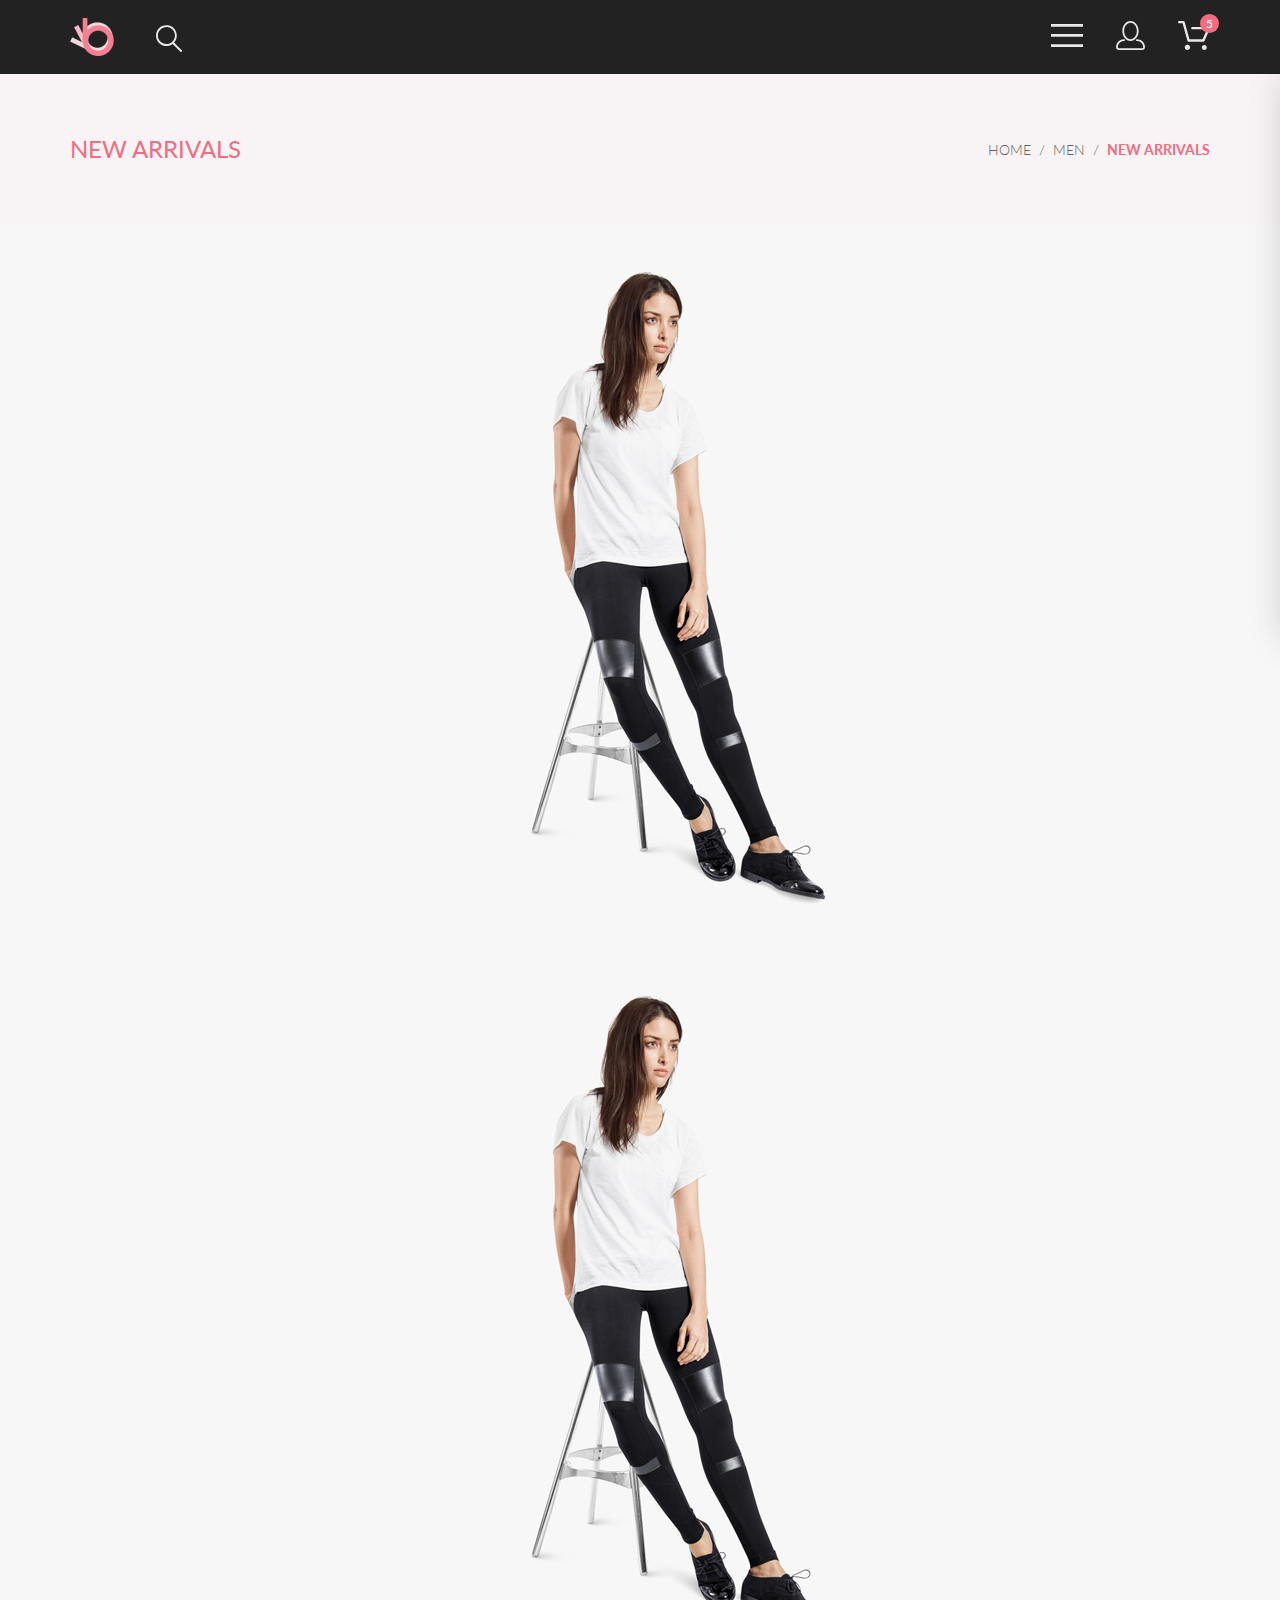
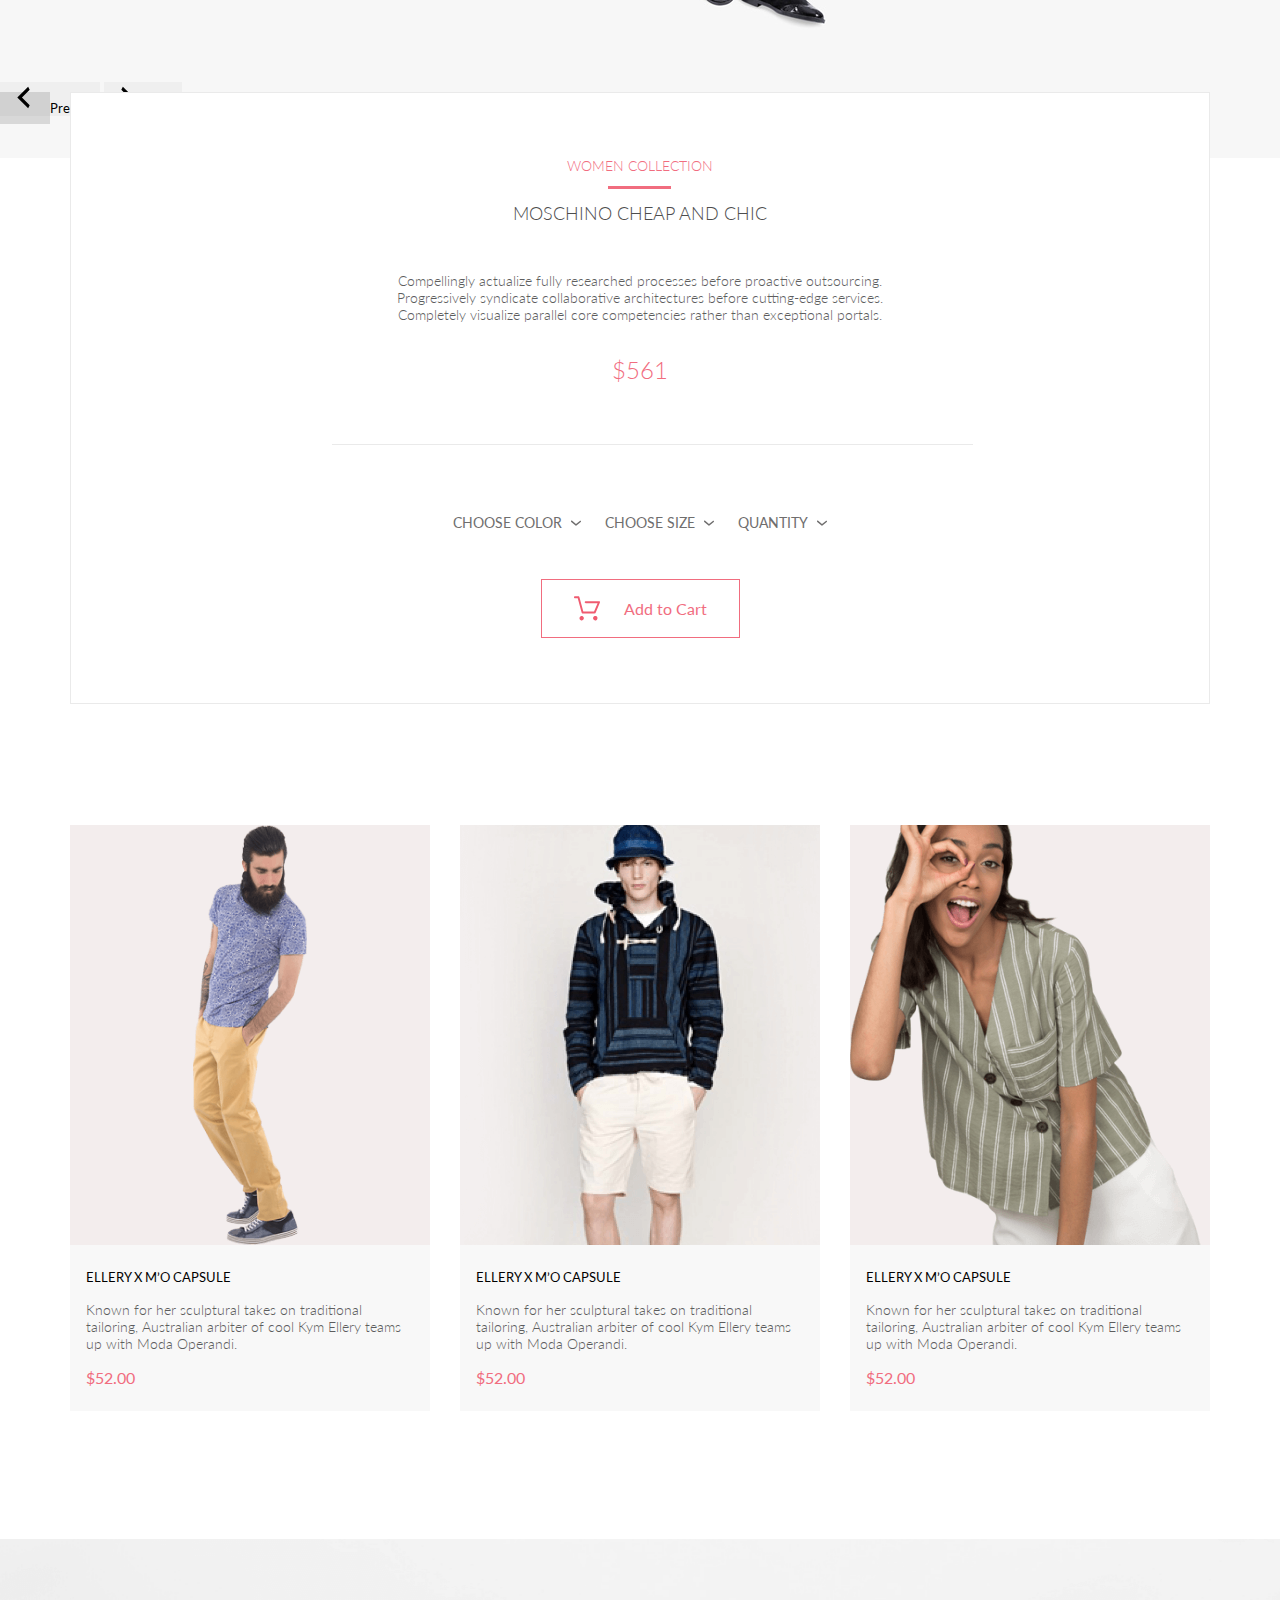
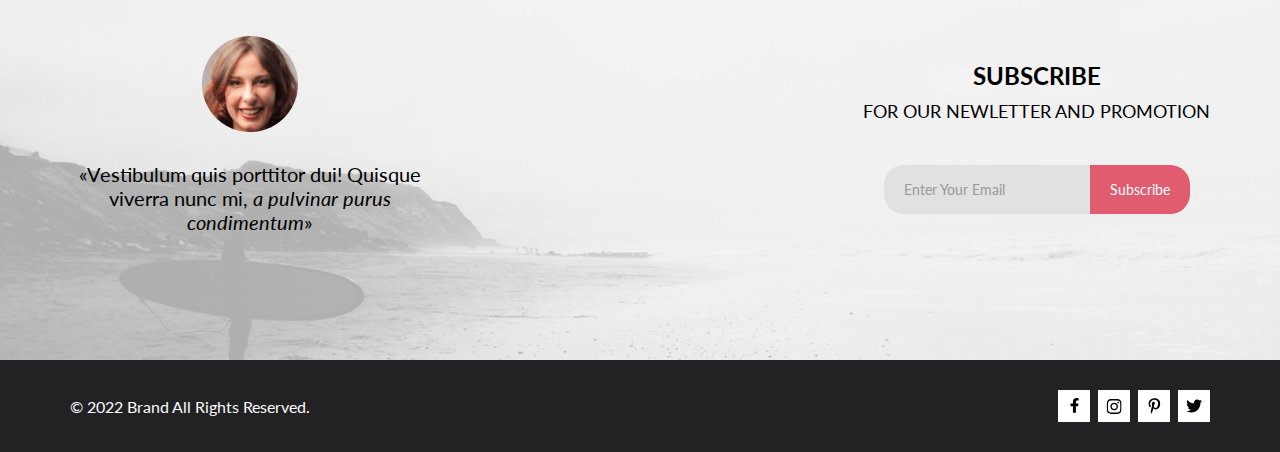
<file: product.html>
<!DOCTYPE html>
<html lang="en">

<head>
    <meta charset="UTF-8">
    <meta name="viewport" content="width=device-width, initial-scale=1.0">
    <link rel="stylesheet" href="https://necolas.github.io/normalize.css/8.0.1/normalize.css">
    <link href="https://cdn.jsdelivr.net/npm/bootstrap@5.3.2/dist/css/bootstrap.min.css" rel="stylesheet"
        integrity="sha384-T3c6CoIi6uLrA9TneNEoa7RxnatzjcDSCmG1MXxSR1GAsXEV/Dwwykc2MPK8M2HN" crossorigin="anonymous">
    <script src="https://cdn.jsdelivr.net/npm/bootstrap@5.3.2/dist/js/bootstrap.bundle.min.js"
        integrity="sha384-C6RzsynM9kWDrMNeT87bh95OGNyZPhcTNXj1NW7RuBCsyN/o0jlpcV8Qyq46cDfL"
        crossorigin="anonymous"></script>
    <link rel="stylesheet" href="https://necolas.github.io/normalize.css/8.0.1/normalize.css">
    <link rel="stylesheet" href="style.css">
    <title>product</title>
</head>

<body>
    <div class="content">
        <header class="header center">
            <div class="header__left">
                <a href="index.html" class="header__logo"><img src="img/header/logo.svg" alt="logo"></a>
                <a href="#" class="header__link">
                    <svg xmlns="http://www.w3.org/2000/svg" width="27" height="28" viewBox="0 0 27 28" fill="none">
                        <path
                            d="M19.0589 17.6249C20.6705 15.8648 21.6275 13.6038 21.769 11.2215C21.9106 8.8392 21.2281 6.48075 19.8362 4.5422C18.4443 2.60365 16.4278 1.20306 14.1252 0.575643C11.8227 -0.0517774 9.37437 0.132183 7.19143 1.09663C5.0085 2.06108 3.22389 3.74727 2.1373 5.87205C1.05071 7.99682 0.728322 10.4308 1.22426 12.7652C1.72021 15.0996 3.00428 17.1922 4.86085 18.6917C6.71741 20.1912 9.0334 21.0063 11.4199 20.9999C13.6723 21.003 15.8638 20.269 17.6599 18.9099L25.4079 26.7169C25.4934 26.806 25.5958 26.8771 25.7091 26.926C25.8225 26.975 25.9444 27.0008 26.0679 27.0019C26.1916 27.0023 26.314 26.9772 26.4276 26.9282C26.5411 26.8792 26.6434 26.8072 26.7279 26.7169C26.9018 26.536 26.999 26.2949 26.999 26.0439C26.999 25.793 26.9018 25.5518 26.7279 25.3709L19.0589 17.6249ZM2.88589 10.4999C2.89873 8.81465 3.41021 7.17089 4.35586 5.77587C5.30151 4.38086 6.63899 3.29703 8.1997 2.66102C9.76042 2.02501 11.4745 1.86529 13.1258 2.202C14.7772 2.53871 16.2919 3.35678 17.479 4.55307C18.6661 5.74935 19.4725 7.27031 19.7965 8.92421C20.1204 10.5781 19.9475 12.2909 19.2995 13.8467C18.6515 15.4024 17.5574 16.7315 16.1551 17.6664C14.7529 18.6013 13.1052 19.1001 11.4199 19.0999C9.14843 19.0891 6.97409 18.1774 5.3741 16.5651C3.77412 14.9527 2.87924 12.7714 2.88589 10.4999Z"
                            fill="#E8E8E8" />
                    </svg>
                </a>
            </div>
            <nav class="header__right">
                <label for="menu" class="header__link header__check">
                    <svg xmlns="http://www.w3.org/2000/svg" width="32" height="23" viewBox="0 0 32 23" fill="none">
                        <path d="M0 23V20.31H32V23H0ZM0 12.76V10.07H32V12.76H0ZM0 2.69V0H32V2.69H0Z" fill="#E8E8E8" />
                    </svg>
                </label>
                <a href="registration.html" class="header__link header__personal">
                    <svg xmlns="http://www.w3.org/2000/svg" width="29" height="29" viewBox="0 0 29 29" fill="none">
                        <path
                            d="M14.5 19.937C19 19.937 22.656 15.464 22.656 9.968C22.656 4.472 19 0 14.5 0C13.3631 0.0217413 12.2463 0.303398 11.2351 0.823397C10.2239 1.34339 9.34507 2.08794 8.66602 3C7.12663 4.99573 6.30819 7.45381 6.34399 9.974C6.34399 15.465 10 19.937 14.5 19.937ZM14.5 1.813C18 1.813 20.844 5.472 20.844 9.969C20.844 14.466 17.998 18.125 14.5 18.125C11.002 18.125 8.15603 14.465 8.15503 9.969C8.15403 5.473 11 1.813 14.5 1.813ZM20.844 18.125C20.6036 18.125 20.373 18.2205 20.203 18.3905C20.033 18.5605 19.9375 18.7911 19.9375 19.0315C19.9375 19.2719 20.033 19.5025 20.203 19.6725C20.373 19.8425 20.6036 19.938 20.844 19.938C22.526 19.9399 24.1386 20.6088 25.3279 21.7982C26.5172 22.9875 27.1861 24.6 27.188 26.282C27.1875 26.5221 27.0918 26.7523 26.922 26.9221C26.7522 27.0918 26.5221 27.1875 26.282 27.188H2.71997C2.47985 27.1875 2.24975 27.0918 2.07996 26.9221C1.91016 26.7523 1.81449 26.5221 1.81396 26.282C1.81608 24.6001 2.48517 22.9877 3.67444 21.7985C4.86371 20.6092 6.47608 19.9401 8.15796 19.938C8.39824 19.938 8.62868 19.8425 8.79858 19.6726C8.96849 19.5027 9.06396 19.2723 9.06396 19.032C9.06396 18.7917 8.96849 18.5613 8.79858 18.3914C8.62868 18.2215 8.39824 18.126 8.15796 18.126C5.99541 18.1279 3.92201 18.9875 2.39258 20.5164C0.863144 22.0453 0.00264777 24.1185 0 26.281C0.000794067 27.0019 0.287502 27.693 0.797241 28.2027C1.30698 28.7125 1.99811 28.9992 2.71899 29H26.282C27.0027 28.9989 27.6936 28.7121 28.2031 28.2024C28.7126 27.6927 28.9992 27.0017 29 26.281C28.9974 24.1187 28.1372 22.0457 26.6083 20.5168C25.0793 18.9878 23.0063 18.1276 20.844 18.125Z"
                            fill="#E8E8E8" />
                    </svg>
                </a>
                <a href="cart.html" class="header__link header__basket">
                    <svg xmlns="http://www.w3.org/2000/svg" width="32" height="29" viewBox="0 0 32 29" fill="none">
                        <path
                            d="M26.1998 29C25.5521 28.9738 24.9404 28.6948 24.4961 28.2227C24.0518 27.7506 23.8103 27.1232 23.8234 26.475C23.8365 25.8269 24.1032 25.2097 24.5662 24.7559C25.0292 24.3022 25.6516 24.048 26.2999 24.048C26.9482 24.048 27.5706 24.3022 28.0336 24.7559C28.4966 25.2097 28.7633 25.8269 28.7764 26.475C28.7895 27.1232 28.5479 27.7506 28.1036 28.2227C27.6593 28.6948 27.0477 28.9738 26.3999 29H26.1998ZM6.75183 26.32C6.75183 25.79 6.90901 25.2718 7.20349 24.8311C7.49797 24.3904 7.91654 24.0469 8.40625 23.844C8.89596 23.6412 9.43484 23.5881 9.95471 23.6915C10.4746 23.7949 10.9521 24.0502 11.3269 24.425C11.7017 24.7998 11.957 25.2773 12.0604 25.7972C12.1638 26.317 12.1107 26.8559 11.9078 27.3456C11.705 27.8353 11.3615 28.2539 10.9208 28.5483C10.4801 28.8428 9.96194 29 9.43188 29C9.07977 29.0003 8.73102 28.9311 8.40564 28.7966C8.08026 28.662 7.7846 28.4646 7.53552 28.2158C7.28645 27.9669 7.08891 27.6713 6.9541 27.3461C6.81929 27.0208 6.74988 26.6721 6.74988 26.32H6.75183ZM10.5519 20.686C10.2924 20.6868 10.0398 20.6024 9.83301 20.4457C9.62617 20.2891 9.47648 20.0689 9.40686 19.819L4.57385 2.36401H1.18091C0.867422 2.36401 0.566761 2.23947 0.345093 2.01781C0.123425 1.79614 -0.00109863 1.49549 -0.00109863 1.18201C-0.00109863 0.868519 0.123425 0.567873 0.345093 0.346205C0.566761 0.124537 0.867422 5.81268e-06 1.18091 5.81268e-06H5.46191C5.7214 -0.00080736 5.97394 0.0837201 6.18066 0.240568C6.38739 0.397416 6.53674 0.617884 6.60583 0.868006L11.4388 18.323H24.6168L28.9999 8.27501H14.3999C14.2417 8.27961 14.0843 8.25242 13.9368 8.19507C13.7893 8.13771 13.6548 8.05134 13.5413 7.94108C13.4277 7.83082 13.3375 7.69891 13.2759 7.55315C13.2143 7.40739 13.1825 7.25075 13.1825 7.0925C13.1825 6.93426 13.2143 6.77762 13.2759 6.63186C13.3375 6.4861 13.4277 6.35419 13.5413 6.24393C13.6548 6.13367 13.7893 6.0473 13.9368 5.98994C14.0843 5.93259 14.2417 5.90541 14.3999 5.91001H30.8129C31.0086 5.90996 31.2011 5.95866 31.3733 6.05172C31.5454 6.14478 31.6917 6.27926 31.7988 6.44301C31.9067 6.60729 31.9723 6.79569 31.9897 6.99145C32.0072 7.18721 31.976 7.38424 31.8989 7.565L26.4939 19.977C26.4015 20.1876 26.2499 20.3668 26.0574 20.4927C25.8649 20.6186 25.6399 20.6858 25.4099 20.686H10.5519Z"
                            fill="#E8E8E8" />
                    </svg>
                </a>
            </nav>

            <input class="header__checkbox" type="checkbox" id="menu">
            <div class="menu">
                <label class="menu__close" for="menu">
                    <svg xmlns="http://www.w3.org/2000/svg" width="13" height="13" viewBox="0 0 13 13" fill="none">
                        <path
                            d="M7.4158 6.00409L11.7158 1.71409C11.9041 1.52579 12.0099 1.27039 12.0099 1.00409C12.0099 0.73779 11.9041 0.482395 11.7158 0.294092C11.5275 0.105788 11.2721 0 11.0058 0C10.7395 0 10.4841 0.105788 10.2958 0.294092L6.0058 4.59409L1.7158 0.294092C1.52749 0.105788 1.2721 -1.9841e-09 1.0058 0C0.739497 1.9841e-09 0.484102 0.105788 0.295798 0.294092C0.107495 0.482395 0.0017066 0.73779 0.0017066 1.00409C0.0017066 1.27039 0.107495 1.52579 0.295798 1.71409L4.5958 6.00409L0.295798 10.2941C0.20207 10.3871 0.127676 10.4977 0.0769072 10.6195C0.0261385 10.7414 0 10.8721 0 11.0041C0 11.1361 0.0261385 11.2668 0.0769072 11.3887C0.127676 11.5105 0.20207 11.6211 0.295798 11.7141C0.388761 11.8078 0.499362 11.8822 0.621222 11.933C0.743081 11.9838 0.873786 12.0099 1.0058 12.0099C1.13781 12.0099 1.26852 11.9838 1.39038 11.933C1.51223 11.8822 1.62284 11.8078 1.7158 11.7141L6.0058 7.41409L10.2958 11.7141C10.3888 11.8078 10.4994 11.8822 10.6212 11.933C10.7431 11.9838 10.8738 12.0099 11.0058 12.0099C11.1378 12.0099 11.2685 11.9838 11.3904 11.933C11.5122 11.8822 11.6228 11.8078 11.7158 11.7141C11.8095 11.6211 11.8839 11.5105 11.9347 11.3887C11.9855 11.2668 12.0116 11.1361 12.0116 11.0041C12.0116 10.8721 11.9855 10.7414 11.9347 10.6195C11.8839 10.4977 11.8095 10.3871 11.7158 10.2941L7.4158 6.00409Z"
                            fill="#6F6E6E" />
                    </svg>
                </label>
                <input class="menu__checkbox" type="checkbox" id="menu">
                <h3 class="menu__heading">MENU</h3>
                <div class="menu__box">
                    <div class="menu__item">
                        <a href="catalog.html" class="menu__title">MAN</a>
                        <ul class="menu__list">
                            <li><a class="menu__link" href="#">Accessories</a></li>
                            <li><a class="menu__link" href="#">Bags</a></li>
                            <li><a class="menu__link" href="#">Denim</a></li>
                            <li><a class="menu__link" href="#">T-Shirts</a></li>
                        </ul>
                    </div>
                    <div class="menu__item">
                        <a href="catalog.html" class="menu__title">WOMAN</a>
                        <ul class="menu__list">
                            <li><a class="menu__link" href="">Accessories</a></li>
                            <li><a class="menu__link" href="">Bags</a></li>
                            <li><a class="menu__link" href="">Denim</a></li>
                            <li><a class="menu__link" href="">T-Shirts</a></li>
                        </ul>
                    </div>
                    <div class="menu__item">
                        <a href="catalog.html" class="menu__title">KIDS</a>
                        <ul class="menu__list">
                            <li><a class="menu__link" href="">Accessories</a></li>
                            <li><a class="menu__link" href="">Bags</a></li>
                            <li><a class="menu__link" href="">Denim</a></li>
                            <li><a class="menu__link" href="">T-Shirts</a></li>
                        </ul>
                    </div>
                </div>
            </div>

        </header>
        <div class="page-heading center">
            <div class="page-heading__title">NEW ARRIVALS </div>
            <nav class="breadcrumbs">
                <ul class="breadcrumbs__ul">
                    <li class="breadcrumbs__li"><a href="#" class="breadcrumbs__link">HOME</a></li>
                    <li class="breadcrumbs__li"><a href="#" class="breadcrumbs__link">MEN</a></li>
                    <li class="breadcrumbs__li"><a href="#" class="breadcrumbs__link">NEW ARRIVALS</a></li>
                </ul>
            </nav>
        </div>
        <div class="carousel-wrapper">
            <div id="carouselExample" class="carousel slide">
                <div class="carousel-inner  ">
                    <div class="carousel-item active ">
                        <img src="img/product/carousel/carousel1.png" class="d-block" alt="product photo">
                    </div>
                    <div class="carousel-item ">
                        <img src="img/product/carousel/carousel1.png" class="d-block" alt="product photo">
                    </div>
                    <button class="carousel-control-prev" type="button" data-bs-target="#carouselExample"
                        data-bs-slide="prev">
                        <span class="svg-btn">
                            <svg xmlns="http://www.w3.org/2000/svg" width="31" height="31" viewBox="0 0 31 31"
                                fill="none">
                                <path
                                    d="M21.6998 7.7499L13.9498 15.4999L21.6998 23.2499L20.1498 26.3499L9.2998 15.4999L20.1498 4.6499L21.6998 7.7499Z"
                                    fill="black" />
                            </svg>
                        </span>
                        <span class="visually-hidden">Previous</span>
                    </button>
                    <button class="carousel-control-next" type="button" data-bs-target="#carouselExample"
                        data-bs-slide="next">
                        <span class="svg-btn"><svg xmlns="http://www.w3.org/2000/svg" width="31" height="31"
                                viewBox="0 0 31 31" fill="none">
                                <path
                                    d="M9.2998 23.2499L17.0498 15.4999L9.2998 7.7499L10.8498 4.6499L21.6998 15.4999L10.8498 26.3499L9.2998 23.2499Z"
                                    fill="black" />
                            </svg>
                        </span>
                        <span class="visually-hidden">Next</span>
                    </button>
                </div>
            </div>

        </div>
        <section class="product-info center">
            <div class="product-description">
                <h4 class="product-description__subtitle">WOMEN COLLECTION</h4>
                <h3 class="product-description__title">MOSCHINO CHEAP AND CHIC</h3>
                <p class="product-description__text">Compellingly actualize fully researched processes before
                    proactive
                    outsourcing. Progressively syndicate collaborative architectures before cutting-edge services.
                    Completely visualize parallel core competencies rather than exceptional portals. </p>
                <div class="product-description__price">$561</div>
                <div class="product-description__options">
                    <details class="product-description__details">
                        <summary class="product-description__summary">CHOOSE COLOR
                            <svg xmlns="http://www.w3.org/2000/svg" width="11" height="6" viewBox="0 0 11 6"
                                fill="none">
                                <path
                                    d="M5.00214 5.64846C4.83521 5.64879 4.67343 5.59016 4.54488 5.48275L0.258102 1.88021C0.112196 1.75791 0.0204417 1.58217 0.00302325 1.39165C-0.0143952 1.20112 0.0439493 1.01143 0.165221 0.864289C0.286493 0.717149 0.460759 0.624619 0.649682 0.607053C0.838605 0.589487 1.02671 0.648325 1.17262 0.770623L5.00214 3.9985L8.83167 0.885905C8.90475 0.826055 8.98884 0.781361 9.0791 0.754391C9.16937 0.727421 9.26403 0.718707 9.35764 0.72875C9.45126 0.738794 9.54198 0.767396 9.6246 0.812913C9.70722 0.85843 9.7801 0.919965 9.83906 0.993981C9.90449 1.06806 9.95405 1.15498 9.98462 1.24927C10.0152 1.34357 10.0261 1.44321 10.0167 1.54197C10.0073 1.64073 9.97784 1.73646 9.93005 1.82318C9.88227 1.9099 9.81723 1.98573 9.73904 2.04592L5.45225 5.52598C5.32002 5.61641 5.16154 5.65954 5.00214 5.64846Z"
                                    fill="#6F6E6E" />
                            </svg>
                        </summary>
                    </details>
                    <details class="product-description__details">
                        <summary class="product-description__summary ">CHOOSE SIZE
                            <svg xmlns="http://www.w3.org/2000/svg" width="11" height="6" viewBox="0 0 11 6"
                                fill="none">
                                <path
                                    d="M5.00214 5.64846C4.83521 5.64879 4.67343 5.59016 4.54488 5.48275L0.258102 1.88021C0.112196 1.75791 0.0204417 1.58217 0.00302325 1.39165C-0.0143952 1.20112 0.0439493 1.01143 0.165221 0.864289C0.286493 0.717149 0.460759 0.624619 0.649682 0.607053C0.838605 0.589487 1.02671 0.648325 1.17262 0.770623L5.00214 3.9985L8.83167 0.885905C8.90475 0.826055 8.98884 0.781361 9.0791 0.754391C9.16937 0.727421 9.26403 0.718707 9.35764 0.72875C9.45126 0.738794 9.54198 0.767396 9.6246 0.812913C9.70722 0.85843 9.7801 0.919965 9.83906 0.993981C9.90449 1.06806 9.95405 1.15498 9.98462 1.24927C10.0152 1.34357 10.0261 1.44321 10.0167 1.54197C10.0073 1.64073 9.97784 1.73646 9.93005 1.82318C9.88227 1.9099 9.81723 1.98573 9.73904 2.04592L5.45225 5.52598C5.32002 5.61641 5.16154 5.65954 5.00214 5.64846Z"
                                    fill="#6F6E6E" />
                            </svg>
                        </summary>
                    </details>
                    <details class="product-description__details">
                        <summary class="product-description__summary">QUANTITY
                            <svg xmlns="http://www.w3.org/2000/svg" width="11" height="6" viewBox="0 0 11 6"
                                fill="none">
                                <path
                                    d="M5.00214 5.64846C4.83521 5.64879 4.67343 5.59016 4.54488 5.48275L0.258102 1.88021C0.112196 1.75791 0.0204417 1.58217 0.00302325 1.39165C-0.0143952 1.20112 0.0439493 1.01143 0.165221 0.864289C0.286493 0.717149 0.460759 0.624619 0.649682 0.607053C0.838605 0.589487 1.02671 0.648325 1.17262 0.770623L5.00214 3.9985L8.83167 0.885905C8.90475 0.826055 8.98884 0.781361 9.0791 0.754391C9.16937 0.727421 9.26403 0.718707 9.35764 0.72875C9.45126 0.738794 9.54198 0.767396 9.6246 0.812913C9.70722 0.85843 9.7801 0.919965 9.83906 0.993981C9.90449 1.06806 9.95405 1.15498 9.98462 1.24927C10.0152 1.34357 10.0261 1.44321 10.0167 1.54197C10.0073 1.64073 9.97784 1.73646 9.93005 1.82318C9.88227 1.9099 9.81723 1.98573 9.73904 2.04592L5.45225 5.52598C5.32002 5.61641 5.16154 5.65954 5.00214 5.64846Z"
                                    fill="#6F6E6E" />
                            </svg>
                        </summary>

                    </details>
                </div>
                <div class="product-description__add-btn">
                    <a href="#" class="button product-description__add-link">
                        <svg xmlns="http://www.w3.org/2000/svg" width="27" height="25" viewBox="0 0 27 25" fill="none">
                            <path
                                d="M5.49847 22.185C5.50635 21.752 5.64091 21.3309 5.88519 20.9748C6.12947 20.6186 6.47261 20.3431 6.87158 20.1828C7.27055 20.0226 7.7076 19.9848 8.12781 20.0741C8.54802 20.1635 8.93269 20.376 9.23358 20.685C9.53447 20.994 9.73817 21.3857 9.81909 21.811C9.90002 22.2363 9.85453 22.6763 9.68842 23.0756C9.52231 23.475 9.24296 23.8161 8.88538 24.0559C8.52779 24.2957 8.10791 24.4237 7.67847 24.4237C7.38955 24.4211 7.10399 24.3611 6.83807 24.2472C6.57216 24.1333 6.3311 23.9676 6.12866 23.7597C5.92623 23.5518 5.76639 23.3057 5.65826 23.0355C5.55013 22.7653 5.49584 22.4763 5.49847 22.185ZM21.3045 24.4237C20.8711 24.4303 20.4453 24.3087 20.0797 24.074C19.7141 23.8393 19.4247 23.5017 19.2471 23.103C19.0696 22.7042 19.0117 22.2618 19.0806 21.8303C19.1496 21.3988 19.3423 20.9971 19.6351 20.6748C19.9278 20.3524 20.3077 20.1236 20.728 20.0165C21.1482 19.9095 21.5903 19.929 21.9997 20.0724C22.4091 20.2159 22.7679 20.4771 23.0317 20.8238C23.2956 21.1706 23.453 21.5877 23.4845 22.0236C23.5269 22.6155 23.3369 23.2004 22.9555 23.6523C22.7706 23.8745 22.5436 24.0574 22.2877 24.1901C22.0319 24.3227 21.7524 24.4025 21.4655 24.4247L21.3045 24.4237ZM8.59351 17.4855C8.38116 17.4851 8.17488 17.414 8.00671 17.2833C7.83855 17.1525 7.71792 16.9694 7.66351 16.7624L3.73651 2.19527H0.978516C0.719001 2.19527 0.470064 2.09128 0.28656 1.90622C0.103056 1.72116 0 1.47018 0 1.20847C0 0.946764 0.103056 0.695782 0.28656 0.510726C0.470064 0.325669 0.719001 0.22168 0.978516 0.22168H4.45752C4.66982 0.222254 4.876 0.293463 5.04413 0.424184C5.21226 0.554905 5.33295 0.737883 5.38751 0.944787L9.31451 15.5119H20.0185L23.5765 7.12665H11.7185C11.459 7.12665 11.2101 7.02266 11.0266 6.83761C10.8431 6.65255 10.74 6.40157 10.74 6.13986C10.74 5.87815 10.8431 5.62717 11.0266 5.44211C11.2101 5.25705 11.459 5.15306 11.7185 5.15306H25.0535C25.2131 5.15352 25.3701 5.19451 25.5099 5.27223C25.6497 5.34995 25.7679 5.46195 25.8535 5.59784C25.9413 5.73569 25.9945 5.89303 26.0084 6.05627C26.0224 6.21951 25.9966 6.38368 25.9335 6.53465L21.5425 16.8935C21.469 17.0684 21.3462 17.2177 21.1895 17.3229C21.0327 17.4281 20.8488 17.4846 20.6605 17.4855H8.59351Z"
                                fill="#EF5B70" />
                        </svg>Add to&nbsp;Cart</a>
                </div>
            </div>
            <div class="product-box center">
                <div class="product-box__content">
                    <div class="product">
                        <img class="product__img" src="img/index/product-box/item4.png" alt="product image">
                        <div class="product__content">
                            <h3 class="product__title">ELLERY X&nbsp;M&rsquo;O CAPSULE</h3>
                            <p class="product__text">Known for her sculptural takes on&nbsp;traditional tailoring,
                                Australian
                                arbiter of
                                cool Kym Ellery teams up&nbsp;with Moda Operandi.</p>
                            <h4 class="product__price">$52.00</h4>
                        </div>
                        <a href="#" class="product__add"><svg width="27" height="25" viewBox="0 0 27 25" fill="none"
                                xmlns="http://www.w3.org/2000/svg">
                                <path
                                    d="M21.9509 23.2667H21.8386C21.2294 23.2667 20.7177 22.7671 20.6735 22.1294C20.629 21.4607 21.1175 20.8785 21.7626 20.8346C21.788 20.8329 21.8145 20.832 21.8405 20.832C22.4575 20.832 22.9743 21.3219 23.0201 21.9487C23.0319 22.1971 22.9914 22.5514 22.736 22.8439L22.73 22.8507L22.7242 22.8575C22.5275 23.0912 22.2607 23.2321 21.9509 23.2667ZM8.21887 23.2604C7.5683 23.2604 7.03906 22.7174 7.03906 22.05C7.03906 21.3832 7.5683 20.8406 8.21887 20.8406C8.86945 20.8406 9.39868 21.3832 9.39868 22.05C9.39868 22.7174 8.86945 23.2604 8.21887 23.2604Z"
                                    fill="white" />
                                <path
                                    d="M21.876 22.2662C21.921 22.2549 21.9423 22.2339 21.96 22.2129C21.9678 22.2037 21.9756 22.1946 21.9835 22.1855C22.02 22.1438 22.0233 22.0553 22.0224 22.0105C22.0092 21.9044 21.9185 21.8315 21.8412 21.8315C21.8375 21.8315 21.8336 21.8317 21.8312 21.8318C21.7531 21.8372 21.6653 21.9409 21.6719 22.0625C21.6813 22.1793 21.7675 22.2662 21.8392 22.2662H21.876ZM8.21954 22.2599C8.31873 22.2599 8.39935 22.1655 8.39935 22.0496C8.39935 21.9341 8.31873 21.8401 8.21954 21.8401C8.12042 21.8401 8.03973 21.9341 8.03973 22.0496C8.03973 22.1655 8.12042 22.2599 8.21954 22.2599ZM21.9995 24.2662C21.9517 24.2662 21.8878 24.2662 21.8392 24.2662C20.7017 24.2662 19.7567 23.3545 19.6765 22.198C19.5964 20.9929 20.4937 19.9183 21.6953 19.8364C21.7441 19.8331 21.7928 19.8315 21.8412 19.8315C22.9799 19.8315 23.9413 20.7324 24.019 21.8884C24.0505 22.4915 23.8741 23.0612 23.4898 23.5012C23.1055 23.9575 22.5764 24.2177 21.9995 24.2662ZM8.21954 24.2599C7.01532 24.2599 6.03973 23.2709 6.03973 22.0496C6.03973 20.8291 7.01532 19.8401 8.21954 19.8401C9.42371 19.8401 10.3994 20.8291 10.3994 22.0496C10.3994 23.2709 9.42371 24.2599 8.21954 24.2599ZM21.1984 17.3938H9.13306C8.70013 17.3938 8.31586 17.1005 8.20331 16.6775L4.27753 2.24768H1.52173C0.993408 2.24768 0.560547 1.80859 0.560547 1.27039C0.560547 0.733032 0.993408 0.292969 1.52173 0.292969H4.99933C5.43134 0.292969 5.81561 0.586304 5.9281 1.01025L9.85394 15.4391H20.5576L24.1144 7.13379H12.2578C11.7286 7.13379 11.2957 6.69373 11.2957 6.15649C11.2957 5.61914 11.7286 5.17908 12.2578 5.17908H25.5886C25.9091 5.17908 26.2141 5.34192 26.3896 5.61914C26.566 5.89539 26.5984 6.23743 26.4697 6.547L22.0795 16.807C21.9193 17.1653 21.5827 17.3938 21.1984 17.3938Z"
                                    fill="white" />
                                <path
                                    d="M21.876 22.2662C21.921 22.2549 21.9423 22.2339 21.96 22.2129C21.9678 22.2037 21.9756 22.1946 21.9835 22.1855C22.02 22.1438 22.0233 22.0553 22.0224 22.0105C22.0092 21.9044 21.9185 21.8315 21.8412 21.8315C21.8375 21.8315 21.8336 21.8317 21.8312 21.8318C21.7531 21.8372 21.6653 21.9409 21.6719 22.0625C21.6813 22.1793 21.7675 22.2662 21.8392 22.2662H21.876ZM8.21954 22.2599C8.31873 22.2599 8.39935 22.1655 8.39935 22.0496C8.39935 21.9341 8.31873 21.8401 8.21954 21.8401C8.12042 21.8401 8.03973 21.9341 8.03973 22.0496C8.03973 22.1655 8.12042 22.2599 8.21954 22.2599ZM21.9995 24.2662C21.9517 24.2662 21.8878 24.2662 21.8392 24.2662C20.7017 24.2662 19.7567 23.3545 19.6765 22.198C19.5964 20.9929 20.4937 19.9183 21.6953 19.8364C21.7441 19.8331 21.7928 19.8315 21.8412 19.8315C22.9799 19.8315 23.9413 20.7324 24.019 21.8884C24.0505 22.4915 23.8741 23.0612 23.4898 23.5012C23.1055 23.9575 22.5764 24.2177 21.9995 24.2662ZM8.21954 24.2599C7.01532 24.2599 6.03973 23.2709 6.03973 22.0496C6.03973 20.8291 7.01532 19.8401 8.21954 19.8401C9.42371 19.8401 10.3994 20.8291 10.3994 22.0496C10.3994 23.2709 9.42371 24.2599 8.21954 24.2599ZM21.1984 17.3938H9.13306C8.70013 17.3938 8.31586 17.1005 8.20331 16.6775L4.27753 2.24768H1.52173C0.993408 2.24768 0.560547 1.80859 0.560547 1.27039C0.560547 0.733032 0.993408 0.292969 1.52173 0.292969H4.99933C5.43134 0.292969 5.81561 0.586304 5.9281 1.01025L9.85394 15.4391H20.5576L24.1144 7.13379H12.2578C11.7286 7.13379 11.2957 6.69373 11.2957 6.15649C11.2957 5.61914 11.7286 5.17908 12.2578 5.17908H25.5886C25.9091 5.17908 26.2141 5.34192 26.3896 5.61914C26.566 5.89539 26.5984 6.23743 26.4697 6.547L22.0795 16.807C21.9193 17.1653 21.5827 17.3938 21.1984 17.3938Z"
                                    fill="white" />
                            </svg>
                            Add to&nbsp;Cart</a>
                    </div>
                    <div class="product">
                        <img class="product__img" src="img/index/product-box/item3.png" alt="product image">
                        <div class="product__content">
                            <h3 class="product__title">ELLERY X&nbsp;M&rsquo;O CAPSULE</h3>
                            <p class="product__text">Known for her sculptural takes on&nbsp;traditional tailoring,
                                Australian
                                arbiter of
                                cool Kym Ellery teams up&nbsp;with Moda Operandi.</p>
                            <h4 class="product__price">$52.00</h4>
                        </div>
                        <a href="#" class="product__add"><svg width="27" height="25" viewBox="0 0 27 25" fill="none"
                                xmlns="http://www.w3.org/2000/svg">
                                <path
                                    d="M21.9509 23.2667H21.8386C21.2294 23.2667 20.7177 22.7671 20.6735 22.1294C20.629 21.4607 21.1175 20.8785 21.7626 20.8346C21.788 20.8329 21.8145 20.832 21.8405 20.832C22.4575 20.832 22.9743 21.3219 23.0201 21.9487C23.0319 22.1971 22.9914 22.5514 22.736 22.8439L22.73 22.8507L22.7242 22.8575C22.5275 23.0912 22.2607 23.2321 21.9509 23.2667ZM8.21887 23.2604C7.5683 23.2604 7.03906 22.7174 7.03906 22.05C7.03906 21.3832 7.5683 20.8406 8.21887 20.8406C8.86945 20.8406 9.39868 21.3832 9.39868 22.05C9.39868 22.7174 8.86945 23.2604 8.21887 23.2604Z"
                                    fill="white" />
                                <path
                                    d="M21.876 22.2662C21.921 22.2549 21.9423 22.2339 21.96 22.2129C21.9678 22.2037 21.9756 22.1946 21.9835 22.1855C22.02 22.1438 22.0233 22.0553 22.0224 22.0105C22.0092 21.9044 21.9185 21.8315 21.8412 21.8315C21.8375 21.8315 21.8336 21.8317 21.8312 21.8318C21.7531 21.8372 21.6653 21.9409 21.6719 22.0625C21.6813 22.1793 21.7675 22.2662 21.8392 22.2662H21.876ZM8.21954 22.2599C8.31873 22.2599 8.39935 22.1655 8.39935 22.0496C8.39935 21.9341 8.31873 21.8401 8.21954 21.8401C8.12042 21.8401 8.03973 21.9341 8.03973 22.0496C8.03973 22.1655 8.12042 22.2599 8.21954 22.2599ZM21.9995 24.2662C21.9517 24.2662 21.8878 24.2662 21.8392 24.2662C20.7017 24.2662 19.7567 23.3545 19.6765 22.198C19.5964 20.9929 20.4937 19.9183 21.6953 19.8364C21.7441 19.8331 21.7928 19.8315 21.8412 19.8315C22.9799 19.8315 23.9413 20.7324 24.019 21.8884C24.0505 22.4915 23.8741 23.0612 23.4898 23.5012C23.1055 23.9575 22.5764 24.2177 21.9995 24.2662ZM8.21954 24.2599C7.01532 24.2599 6.03973 23.2709 6.03973 22.0496C6.03973 20.8291 7.01532 19.8401 8.21954 19.8401C9.42371 19.8401 10.3994 20.8291 10.3994 22.0496C10.3994 23.2709 9.42371 24.2599 8.21954 24.2599ZM21.1984 17.3938H9.13306C8.70013 17.3938 8.31586 17.1005 8.20331 16.6775L4.27753 2.24768H1.52173C0.993408 2.24768 0.560547 1.80859 0.560547 1.27039C0.560547 0.733032 0.993408 0.292969 1.52173 0.292969H4.99933C5.43134 0.292969 5.81561 0.586304 5.9281 1.01025L9.85394 15.4391H20.5576L24.1144 7.13379H12.2578C11.7286 7.13379 11.2957 6.69373 11.2957 6.15649C11.2957 5.61914 11.7286 5.17908 12.2578 5.17908H25.5886C25.9091 5.17908 26.2141 5.34192 26.3896 5.61914C26.566 5.89539 26.5984 6.23743 26.4697 6.547L22.0795 16.807C21.9193 17.1653 21.5827 17.3938 21.1984 17.3938Z"
                                    fill="white" />
                                <path
                                    d="M21.876 22.2662C21.921 22.2549 21.9423 22.2339 21.96 22.2129C21.9678 22.2037 21.9756 22.1946 21.9835 22.1855C22.02 22.1438 22.0233 22.0553 22.0224 22.0105C22.0092 21.9044 21.9185 21.8315 21.8412 21.8315C21.8375 21.8315 21.8336 21.8317 21.8312 21.8318C21.7531 21.8372 21.6653 21.9409 21.6719 22.0625C21.6813 22.1793 21.7675 22.2662 21.8392 22.2662H21.876ZM8.21954 22.2599C8.31873 22.2599 8.39935 22.1655 8.39935 22.0496C8.39935 21.9341 8.31873 21.8401 8.21954 21.8401C8.12042 21.8401 8.03973 21.9341 8.03973 22.0496C8.03973 22.1655 8.12042 22.2599 8.21954 22.2599ZM21.9995 24.2662C21.9517 24.2662 21.8878 24.2662 21.8392 24.2662C20.7017 24.2662 19.7567 23.3545 19.6765 22.198C19.5964 20.9929 20.4937 19.9183 21.6953 19.8364C21.7441 19.8331 21.7928 19.8315 21.8412 19.8315C22.9799 19.8315 23.9413 20.7324 24.019 21.8884C24.0505 22.4915 23.8741 23.0612 23.4898 23.5012C23.1055 23.9575 22.5764 24.2177 21.9995 24.2662ZM8.21954 24.2599C7.01532 24.2599 6.03973 23.2709 6.03973 22.0496C6.03973 20.8291 7.01532 19.8401 8.21954 19.8401C9.42371 19.8401 10.3994 20.8291 10.3994 22.0496C10.3994 23.2709 9.42371 24.2599 8.21954 24.2599ZM21.1984 17.3938H9.13306C8.70013 17.3938 8.31586 17.1005 8.20331 16.6775L4.27753 2.24768H1.52173C0.993408 2.24768 0.560547 1.80859 0.560547 1.27039C0.560547 0.733032 0.993408 0.292969 1.52173 0.292969H4.99933C5.43134 0.292969 5.81561 0.586304 5.9281 1.01025L9.85394 15.4391H20.5576L24.1144 7.13379H12.2578C11.7286 7.13379 11.2957 6.69373 11.2957 6.15649C11.2957 5.61914 11.7286 5.17908 12.2578 5.17908H25.5886C25.9091 5.17908 26.2141 5.34192 26.3896 5.61914C26.566 5.89539 26.5984 6.23743 26.4697 6.547L22.0795 16.807C21.9193 17.1653 21.5827 17.3938 21.1984 17.3938Z"
                                    fill="white" />
                            </svg>
                            Add to&nbsp;Cart</a>
                    </div>
                    <div class="product product-3">
                        <img class="product__img" src="img/index/product-box/item6.png" alt="product image">
                        <div class="product__content">
                            <h3 class="product__title">ELLERY X&nbsp;M&rsquo;O CAPSULE</h3>
                            <p class="product__text">Known for her sculptural takes on&nbsp;traditional tailoring,
                                Australian
                                arbiter of
                                cool Kym Ellery teams up&nbsp;with Moda Operandi.</p>
                            <h4 class="product__price">$52.00</h4>
                        </div>
                        <a href="#" class="product__add"><svg width="27" height="25" viewBox="0 0 27 25" fill="none"
                                xmlns="http://www.w3.org/2000/svg">
                                <path
                                    d="M21.9509 23.2667H21.8386C21.2294 23.2667 20.7177 22.7671 20.6735 22.1294C20.629 21.4607 21.1175 20.8785 21.7626 20.8346C21.788 20.8329 21.8145 20.832 21.8405 20.832C22.4575 20.832 22.9743 21.3219 23.0201 21.9487C23.0319 22.1971 22.9914 22.5514 22.736 22.8439L22.73 22.8507L22.7242 22.8575C22.5275 23.0912 22.2607 23.2321 21.9509 23.2667ZM8.21887 23.2604C7.5683 23.2604 7.03906 22.7174 7.03906 22.05C7.03906 21.3832 7.5683 20.8406 8.21887 20.8406C8.86945 20.8406 9.39868 21.3832 9.39868 22.05C9.39868 22.7174 8.86945 23.2604 8.21887 23.2604Z"
                                    fill="white" />
                                <path
                                    d="M21.876 22.2662C21.921 22.2549 21.9423 22.2339 21.96 22.2129C21.9678 22.2037 21.9756 22.1946 21.9835 22.1855C22.02 22.1438 22.0233 22.0553 22.0224 22.0105C22.0092 21.9044 21.9185 21.8315 21.8412 21.8315C21.8375 21.8315 21.8336 21.8317 21.8312 21.8318C21.7531 21.8372 21.6653 21.9409 21.6719 22.0625C21.6813 22.1793 21.7675 22.2662 21.8392 22.2662H21.876ZM8.21954 22.2599C8.31873 22.2599 8.39935 22.1655 8.39935 22.0496C8.39935 21.9341 8.31873 21.8401 8.21954 21.8401C8.12042 21.8401 8.03973 21.9341 8.03973 22.0496C8.03973 22.1655 8.12042 22.2599 8.21954 22.2599ZM21.9995 24.2662C21.9517 24.2662 21.8878 24.2662 21.8392 24.2662C20.7017 24.2662 19.7567 23.3545 19.6765 22.198C19.5964 20.9929 20.4937 19.9183 21.6953 19.8364C21.7441 19.8331 21.7928 19.8315 21.8412 19.8315C22.9799 19.8315 23.9413 20.7324 24.019 21.8884C24.0505 22.4915 23.8741 23.0612 23.4898 23.5012C23.1055 23.9575 22.5764 24.2177 21.9995 24.2662ZM8.21954 24.2599C7.01532 24.2599 6.03973 23.2709 6.03973 22.0496C6.03973 20.8291 7.01532 19.8401 8.21954 19.8401C9.42371 19.8401 10.3994 20.8291 10.3994 22.0496C10.3994 23.2709 9.42371 24.2599 8.21954 24.2599ZM21.1984 17.3938H9.13306C8.70013 17.3938 8.31586 17.1005 8.20331 16.6775L4.27753 2.24768H1.52173C0.993408 2.24768 0.560547 1.80859 0.560547 1.27039C0.560547 0.733032 0.993408 0.292969 1.52173 0.292969H4.99933C5.43134 0.292969 5.81561 0.586304 5.9281 1.01025L9.85394 15.4391H20.5576L24.1144 7.13379H12.2578C11.7286 7.13379 11.2957 6.69373 11.2957 6.15649C11.2957 5.61914 11.7286 5.17908 12.2578 5.17908H25.5886C25.9091 5.17908 26.2141 5.34192 26.3896 5.61914C26.566 5.89539 26.5984 6.23743 26.4697 6.547L22.0795 16.807C21.9193 17.1653 21.5827 17.3938 21.1984 17.3938Z"
                                    fill="white" />
                                <path
                                    d="M21.876 22.2662C21.921 22.2549 21.9423 22.2339 21.96 22.2129C21.9678 22.2037 21.9756 22.1946 21.9835 22.1855C22.02 22.1438 22.0233 22.0553 22.0224 22.0105C22.0092 21.9044 21.9185 21.8315 21.8412 21.8315C21.8375 21.8315 21.8336 21.8317 21.8312 21.8318C21.7531 21.8372 21.6653 21.9409 21.6719 22.0625C21.6813 22.1793 21.7675 22.2662 21.8392 22.2662H21.876ZM8.21954 22.2599C8.31873 22.2599 8.39935 22.1655 8.39935 22.0496C8.39935 21.9341 8.31873 21.8401 8.21954 21.8401C8.12042 21.8401 8.03973 21.9341 8.03973 22.0496C8.03973 22.1655 8.12042 22.2599 8.21954 22.2599ZM21.9995 24.2662C21.9517 24.2662 21.8878 24.2662 21.8392 24.2662C20.7017 24.2662 19.7567 23.3545 19.6765 22.198C19.5964 20.9929 20.4937 19.9183 21.6953 19.8364C21.7441 19.8331 21.7928 19.8315 21.8412 19.8315C22.9799 19.8315 23.9413 20.7324 24.019 21.8884C24.0505 22.4915 23.8741 23.0612 23.4898 23.5012C23.1055 23.9575 22.5764 24.2177 21.9995 24.2662ZM8.21954 24.2599C7.01532 24.2599 6.03973 23.2709 6.03973 22.0496C6.03973 20.8291 7.01532 19.8401 8.21954 19.8401C9.42371 19.8401 10.3994 20.8291 10.3994 22.0496C10.3994 23.2709 9.42371 24.2599 8.21954 24.2599ZM21.1984 17.3938H9.13306C8.70013 17.3938 8.31586 17.1005 8.20331 16.6775L4.27753 2.24768H1.52173C0.993408 2.24768 0.560547 1.80859 0.560547 1.27039C0.560547 0.733032 0.993408 0.292969 1.52173 0.292969H4.99933C5.43134 0.292969 5.81561 0.586304 5.9281 1.01025L9.85394 15.4391H20.5576L24.1144 7.13379H12.2578C11.7286 7.13379 11.2957 6.69373 11.2957 6.15649C11.2957 5.61914 11.7286 5.17908 12.2578 5.17908H25.5886C25.9091 5.17908 26.2141 5.34192 26.3896 5.61914C26.566 5.89539 26.5984 6.23743 26.4697 6.547L22.0795 16.807C21.9193 17.1653 21.5827 17.3938 21.1984 17.3938Z"
                                    fill="white" />
                            </svg>
                            Add to&nbsp;Cart</a>
                    </div>
                </div>
            </div>
        </section>
    </div>
    <footer class="footer">
        <div class="subscribe">
            <!-- <img class="subscribe-bgimg" src="img/subscribe/subscribe-img.png" alt="background img"> -->
            <div class="subscribe-content center ">
                <div class="subscribe-content__left">
                    <div class="subscribe-content__img">
                        <img src="img/footer/happy-face.png" alt="happy customer" class="subscribe-img">
                    </div>
                    <p class="subscribe-content__text">&laquo;Vestibulum quis porttitor dui! Quisque viverra
                        nunc&nbsp;mi, <span class="italic">a&nbsp;pulvinar purus
                            condimentum</span>&raquo;</p>
                </div>
                <div class="subscribe-content__right">
                    <h3 class="subscribe-content__title">SUBSCRIBE</h3>
                    <h4 class="subscribe-content__subtitle">FOR OUR NEWLETTER AND PROMOTION</h4>
                    <form id="product-form" action="#" class="subscribe-content__form">
                        <input type="email" placeholder="Enter Your Email" name="email" id="email">
                        <button class="subscribe-content__btn btn-sumbit" type="submit">Subscribe</button>
                    </form>
                </div>
            </div>
        </div>
        <div class="footer-bottom center">
            <div class="footer-bottom__copyright">&copy;&nbsp;2022 Brand All Rights Reserved.</div>
            <div class="footer-bottom__social">
                <a href="#" class="footer-bottom__link">
                    <svg xmlns="http://www.w3.org/2000/svg" width="11" height="16" viewBox="0 0 11 16" fill="none">
                        <path
                            d="M9.08827 8.28L9.50677 5.61602H6.89013V3.88729C6.89013 3.15847 7.25565 2.44806 8.42756 2.44806H9.61713V0.179975C9.61713 0.179975 8.53763 0 7.50551 0C5.35064 0 3.94211 1.27593 3.94211 3.5857V5.61602H1.54678V8.28H3.94211V14.72H6.89013V8.28H9.08827Z"
                            fill="black" />
                    </svg>
                </a>
                <a href="#" class="footer-bottom__link">
                    <svg xmlns="http://www.w3.org/2000/svg" width="16" height="17" viewBox="0 0 16 17" fill="none">
                        <g clip-path="url(#clip0_190_1610)">
                            <path
                                d="M8.13677 4.68162C6.02163 4.68162 4.31555 6.38494 4.31555 8.49666C4.31555 10.6084 6.02163 12.3117 8.13677 12.3117C10.2519 12.3117 11.958 10.6084 11.958 8.49666C11.958 6.38494 10.2519 4.68162 8.13677 4.68162ZM8.13677 10.9769C6.76991 10.9769 5.65248 9.86463 5.65248 8.49666C5.65248 7.12869 6.76658 6.01639 8.13677 6.01639C9.50695 6.01639 10.6211 7.12869 10.6211 8.49666C10.6211 9.86463 9.50363 10.9769 8.13677 10.9769ZM13.0056 4.52557C13.0056 5.02029 12.6065 5.41541 12.1143 5.41541C11.6188 5.41541 11.223 5.01697 11.223 4.52557C11.223 4.03416 11.6221 3.63572 12.1143 3.63572C12.6065 3.63572 13.0056 4.03416 13.0056 4.52557ZM15.5364 5.42869C15.4799 4.2367 15.2072 3.18084 14.3325 2.31092C13.4612 1.441 12.4036 1.16873 11.2097 1.10897C9.9792 1.03924 6.29101 1.03924 5.0605 1.10897C3.8699 1.16541 2.81233 1.43768 1.93768 2.3076C1.06302 3.17752 0.793639 4.23338 0.733776 5.42537C0.663937 6.65389 0.663937 10.3361 0.733776 11.5646C0.790313 12.7566 1.06302 13.8125 1.93768 14.6824C2.81233 15.5523 3.86658 15.8246 5.0605 15.8844C6.29101 15.9541 9.9792 15.9541 11.2097 15.8844C12.4036 15.8279 13.4612 15.5556 14.3325 14.6824C15.2039 13.8125 15.4766 12.7566 15.5364 11.5646C15.6063 10.3361 15.6063 6.65721 15.5364 5.42869ZM13.9468 12.8828C13.6874 13.5336 13.1852 14.0349 12.53 14.2972C11.5489 14.6857 9.22094 14.5961 8.13677 14.5961C7.05259 14.5961 4.72128 14.6824 3.74353 14.2972C3.09169 14.0383 2.58951 13.5369 2.32678 12.8828C1.93768 11.9033 2.02747 9.57908 2.02747 8.49666C2.02747 7.41424 1.941 5.0867 2.32678 4.11053C2.58619 3.45975 3.08837 2.95838 3.74353 2.69608C4.72461 2.3076 7.05259 2.39725 8.13677 2.39725C9.22094 2.39725 11.5523 2.31092 12.53 2.69608C13.1818 2.95506 13.684 3.45643 13.9468 4.11053C14.3359 5.09002 14.2461 7.41424 14.2461 8.49666C14.2461 9.57908 14.3359 11.9066 13.9468 12.8828Z"
                                fill="black" />
                        </g>
                        <defs>
                            <clipPath id="clip0_190_1610">
                                <rect width="14.8991" height="17" fill="white" transform="translate(0.68396)" />
                            </clipPath>
                        </defs>
                    </svg>
                </a>
                <a href="#" class="footer-bottom__link">
                    <svg xmlns="http://www.w3.org/2000/svg" width="13" height="16" viewBox="0 0 13 16" fill="none">
                        <g clip-path="url(#clip0_190_1618)">
                            <path
                                d="M6.7402 0.203125C3.55552 0.203125 0.408081 2.34063 0.408081 5.8C0.408081 8 1.63726 9.25 2.38221 9.25C2.68951 9.25 2.86643 8.3875 2.86643 8.14375C2.86643 7.85313 2.13079 7.23438 2.13079 6.025C2.13079 3.5125 4.03043 1.73125 6.48878 1.73125C8.60259 1.73125 10.167 2.94062 10.167 5.1625C10.167 6.82187 9.50585 9.93437 7.3641 9.93437C6.59121 9.93437 5.93006 9.37187 5.93006 8.56563C5.93006 7.38438 6.74951 6.24062 6.74951 5.02187C6.74951 2.95312 3.83487 3.32812 3.83487 5.82812C3.83487 6.35313 3.90006 6.93437 4.13286 7.4125C3.70451 9.26875 2.82919 12.0344 2.82919 13.9469C2.82919 14.5375 2.91299 15.1188 2.96886 15.7094C3.0744 15.8281 3.02163 15.8156 3.18304 15.7563C4.74744 13.6 4.69157 13.1781 5.39928 10.3562C5.78107 11.0875 6.76814 11.4812 7.55034 11.4812C10.8468 11.4812 12.3274 8.24688 12.3274 5.33125C12.3274 2.22813 9.66415 0.203125 6.7402 0.203125Z"
                                fill="black" />
                        </g>
                        <defs>
                            <clipPath id="clip0_190_1618">
                                <rect width="11.9193" height="16" fill="white" transform="translate(0.408081)" />
                            </clipPath>
                        </defs>
                    </svg>
                </a>
                <a href="#" class="footer-bottom__link">
                    <svg xmlns="http://www.w3.org/2000/svg" width="17" height="16" viewBox="0 0 17 16" fill="none">
                        <g clip-path="url(#clip0_190_1614)">
                            <path
                                d="M14.4181 4.74107C14.4281 4.88319 14.4281 5.02535 14.4281 5.16747C14.4281 9.50247 11.1509 14.4974 5.16096 14.4974C3.31558 14.4974 1.60132 13.9593 0.159302 13.0253C0.421495 13.0558 0.673569 13.0659 0.94585 13.0659C2.46851 13.0659 3.8702 12.5482 4.98953 11.6649C3.5576 11.6345 2.3576 10.6903 1.94415 9.39081C2.14585 9.42125 2.34751 9.44156 2.5593 9.44156C2.85172 9.44156 3.14418 9.40094 3.41643 9.32991C1.92401 9.02531 0.80465 7.70553 0.80465 6.11163V6.07103C1.23825 6.31469 1.74249 6.46697 2.2769 6.48725C1.39959 5.89841 0.824826 4.89335 0.824826 3.75628C0.824826 3.14716 0.98614 2.58878 1.26851 2.10147C2.87187 4.09131 5.28195 5.39078 7.98443 5.53294C7.93403 5.28928 7.90376 5.0355 7.90376 4.78169C7.90376 2.97457 9.35586 1.5025 11.1609 1.5025C12.0987 1.5025 12.9457 1.89844 13.5407 2.53803C14.2768 2.39591 14.9827 2.12178 15.6079 1.74616C15.3659 2.5076 14.8516 3.14719 14.176 3.55325C14.8315 3.48222 15.4668 3.29944 16.0516 3.04566C15.608 3.69538 15.0533 4.27403 14.4181 4.74107Z"
                                fill="black" />
                        </g>
                        <defs>
                            <clipPath id="clip0_190_1614">
                                <rect width="15.8924" height="16" fill="white" transform="translate(0.159302)" />
                            </clipPath>
                        </defs>
                    </svg>
                </a>
            </div>
        </div>

    </footer>
</body>

</html>
</file>
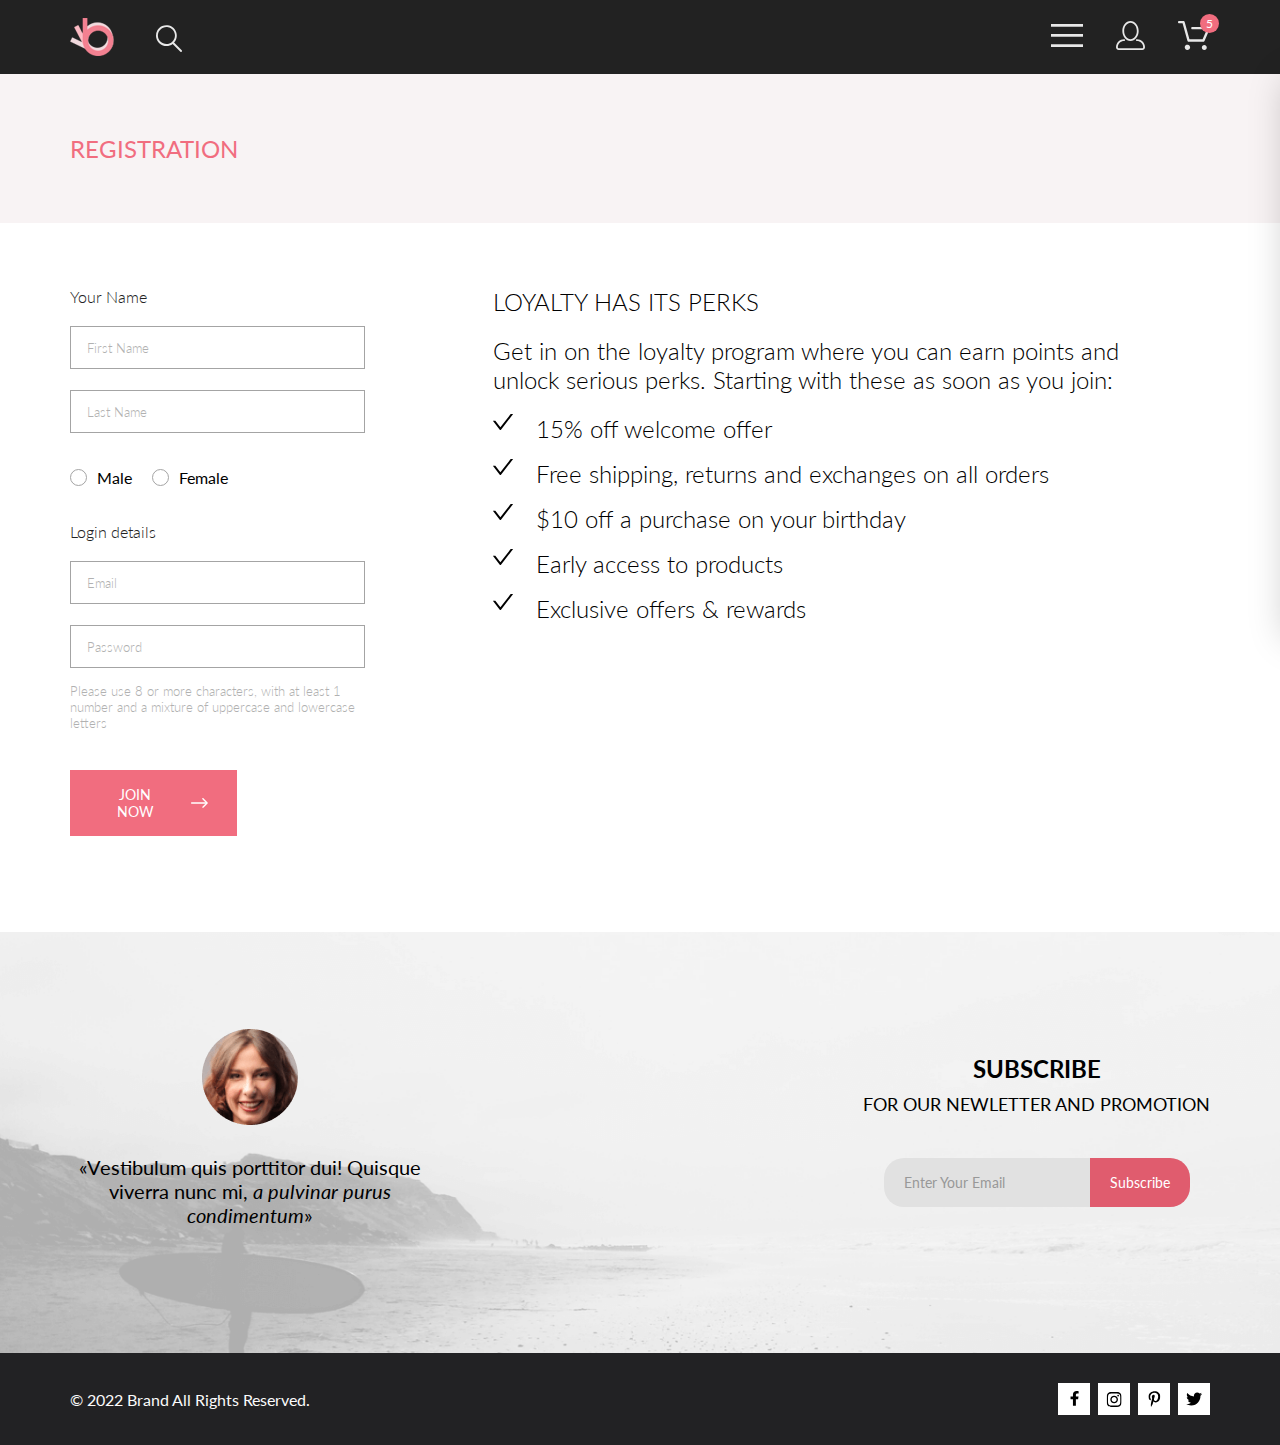
<file: registration.html>
<!DOCTYPE html>
<html lang="en">

<head>
    <meta charset="UTF-8">
    <meta name="viewport" content="width=device-width, initial-scale=1.0">

    <link rel="stylesheet" href="style.css">
    <title>registration</title>
</head>

<body>
    <div class="content">
        <header class="header center">
            <div class="header__left">
                <a href="index.html" class="header__logo"><img src="img/header/logo.svg" alt="logo"></a>
                <a href="#" class="header__link">
                    <svg xmlns="http://www.w3.org/2000/svg" width="27" height="28" viewBox="0 0 27 28" fill="none">
                        <path
                            d="M19.0589 17.6249C20.6705 15.8648 21.6275 13.6038 21.769 11.2215C21.9106 8.8392 21.2281 6.48075 19.8362 4.5422C18.4443 2.60365 16.4278 1.20306 14.1252 0.575643C11.8227 -0.0517774 9.37437 0.132183 7.19143 1.09663C5.0085 2.06108 3.22389 3.74727 2.1373 5.87205C1.05071 7.99682 0.728322 10.4308 1.22426 12.7652C1.72021 15.0996 3.00428 17.1922 4.86085 18.6917C6.71741 20.1912 9.0334 21.0063 11.4199 20.9999C13.6723 21.003 15.8638 20.269 17.6599 18.9099L25.4079 26.7169C25.4934 26.806 25.5958 26.8771 25.7091 26.926C25.8225 26.975 25.9444 27.0008 26.0679 27.0019C26.1916 27.0023 26.314 26.9772 26.4276 26.9282C26.5411 26.8792 26.6434 26.8072 26.7279 26.7169C26.9018 26.536 26.999 26.2949 26.999 26.0439C26.999 25.793 26.9018 25.5518 26.7279 25.3709L19.0589 17.6249ZM2.88589 10.4999C2.89873 8.81465 3.41021 7.17089 4.35586 5.77587C5.30151 4.38086 6.63899 3.29703 8.1997 2.66102C9.76042 2.02501 11.4745 1.86529 13.1258 2.202C14.7772 2.53871 16.2919 3.35678 17.479 4.55307C18.6661 5.74935 19.4725 7.27031 19.7965 8.92421C20.1204 10.5781 19.9475 12.2909 19.2995 13.8467C18.6515 15.4024 17.5574 16.7315 16.1551 17.6664C14.7529 18.6013 13.1052 19.1001 11.4199 19.0999C9.14843 19.0891 6.97409 18.1774 5.3741 16.5651C3.77412 14.9527 2.87924 12.7714 2.88589 10.4999Z"
                            fill="#E8E8E8" />
                    </svg>
                </a>
            </div>
            <nav class="header__right">
                <label for="menu" class="header__link header__check">
                    <svg xmlns="http://www.w3.org/2000/svg" width="32" height="23" viewBox="0 0 32 23" fill="none">
                        <path d="M0 23V20.31H32V23H0ZM0 12.76V10.07H32V12.76H0ZM0 2.69V0H32V2.69H0Z" fill="#E8E8E8" />
                    </svg>
                </label>
                <a href="registration.html" class="header__link header__personal">
                    <svg xmlns="http://www.w3.org/2000/svg" width="29" height="29" viewBox="0 0 29 29" fill="none">
                        <path
                            d="M14.5 19.937C19 19.937 22.656 15.464 22.656 9.968C22.656 4.472 19 0 14.5 0C13.3631 0.0217413 12.2463 0.303398 11.2351 0.823397C10.2239 1.34339 9.34507 2.08794 8.66602 3C7.12663 4.99573 6.30819 7.45381 6.34399 9.974C6.34399 15.465 10 19.937 14.5 19.937ZM14.5 1.813C18 1.813 20.844 5.472 20.844 9.969C20.844 14.466 17.998 18.125 14.5 18.125C11.002 18.125 8.15603 14.465 8.15503 9.969C8.15403 5.473 11 1.813 14.5 1.813ZM20.844 18.125C20.6036 18.125 20.373 18.2205 20.203 18.3905C20.033 18.5605 19.9375 18.7911 19.9375 19.0315C19.9375 19.2719 20.033 19.5025 20.203 19.6725C20.373 19.8425 20.6036 19.938 20.844 19.938C22.526 19.9399 24.1386 20.6088 25.3279 21.7982C26.5172 22.9875 27.1861 24.6 27.188 26.282C27.1875 26.5221 27.0918 26.7523 26.922 26.9221C26.7522 27.0918 26.5221 27.1875 26.282 27.188H2.71997C2.47985 27.1875 2.24975 27.0918 2.07996 26.9221C1.91016 26.7523 1.81449 26.5221 1.81396 26.282C1.81608 24.6001 2.48517 22.9877 3.67444 21.7985C4.86371 20.6092 6.47608 19.9401 8.15796 19.938C8.39824 19.938 8.62868 19.8425 8.79858 19.6726C8.96849 19.5027 9.06396 19.2723 9.06396 19.032C9.06396 18.7917 8.96849 18.5613 8.79858 18.3914C8.62868 18.2215 8.39824 18.126 8.15796 18.126C5.99541 18.1279 3.92201 18.9875 2.39258 20.5164C0.863144 22.0453 0.00264777 24.1185 0 26.281C0.000794067 27.0019 0.287502 27.693 0.797241 28.2027C1.30698 28.7125 1.99811 28.9992 2.71899 29H26.282C27.0027 28.9989 27.6936 28.7121 28.2031 28.2024C28.7126 27.6927 28.9992 27.0017 29 26.281C28.9974 24.1187 28.1372 22.0457 26.6083 20.5168C25.0793 18.9878 23.0063 18.1276 20.844 18.125Z"
                            fill="#E8E8E8" />
                    </svg>
                </a>
                <a href="cart.html" class="header__link header__basket">
                    <svg xmlns="http://www.w3.org/2000/svg" width="32" height="29" viewBox="0 0 32 29" fill="none">
                        <path
                            d="M26.1998 29C25.5521 28.9738 24.9404 28.6948 24.4961 28.2227C24.0518 27.7506 23.8103 27.1232 23.8234 26.475C23.8365 25.8269 24.1032 25.2097 24.5662 24.7559C25.0292 24.3022 25.6516 24.048 26.2999 24.048C26.9482 24.048 27.5706 24.3022 28.0336 24.7559C28.4966 25.2097 28.7633 25.8269 28.7764 26.475C28.7895 27.1232 28.5479 27.7506 28.1036 28.2227C27.6593 28.6948 27.0477 28.9738 26.3999 29H26.1998ZM6.75183 26.32C6.75183 25.79 6.90901 25.2718 7.20349 24.8311C7.49797 24.3904 7.91654 24.0469 8.40625 23.844C8.89596 23.6412 9.43484 23.5881 9.95471 23.6915C10.4746 23.7949 10.9521 24.0502 11.3269 24.425C11.7017 24.7998 11.957 25.2773 12.0604 25.7972C12.1638 26.317 12.1107 26.8559 11.9078 27.3456C11.705 27.8353 11.3615 28.2539 10.9208 28.5483C10.4801 28.8428 9.96194 29 9.43188 29C9.07977 29.0003 8.73102 28.9311 8.40564 28.7966C8.08026 28.662 7.7846 28.4646 7.53552 28.2158C7.28645 27.9669 7.08891 27.6713 6.9541 27.3461C6.81929 27.0208 6.74988 26.6721 6.74988 26.32H6.75183ZM10.5519 20.686C10.2924 20.6868 10.0398 20.6024 9.83301 20.4457C9.62617 20.2891 9.47648 20.0689 9.40686 19.819L4.57385 2.36401H1.18091C0.867422 2.36401 0.566761 2.23947 0.345093 2.01781C0.123425 1.79614 -0.00109863 1.49549 -0.00109863 1.18201C-0.00109863 0.868519 0.123425 0.567873 0.345093 0.346205C0.566761 0.124537 0.867422 5.81268e-06 1.18091 5.81268e-06H5.46191C5.7214 -0.00080736 5.97394 0.0837201 6.18066 0.240568C6.38739 0.397416 6.53674 0.617884 6.60583 0.868006L11.4388 18.323H24.6168L28.9999 8.27501H14.3999C14.2417 8.27961 14.0843 8.25242 13.9368 8.19507C13.7893 8.13771 13.6548 8.05134 13.5413 7.94108C13.4277 7.83082 13.3375 7.69891 13.2759 7.55315C13.2143 7.40739 13.1825 7.25075 13.1825 7.0925C13.1825 6.93426 13.2143 6.77762 13.2759 6.63186C13.3375 6.4861 13.4277 6.35419 13.5413 6.24393C13.6548 6.13367 13.7893 6.0473 13.9368 5.98994C14.0843 5.93259 14.2417 5.90541 14.3999 5.91001H30.8129C31.0086 5.90996 31.2011 5.95866 31.3733 6.05172C31.5454 6.14478 31.6917 6.27926 31.7988 6.44301C31.9067 6.60729 31.9723 6.79569 31.9897 6.99145C32.0072 7.18721 31.976 7.38424 31.8989 7.565L26.4939 19.977C26.4015 20.1876 26.2499 20.3668 26.0574 20.4927C25.8649 20.6186 25.6399 20.6858 25.4099 20.686H10.5519Z"
                            fill="#E8E8E8" />
                    </svg>
                </a>
            </nav>

            <input class="header__checkbox" type="checkbox" id="menu">
            <div class="menu">
                <label class="menu__close" for="menu">
                    <svg xmlns="http://www.w3.org/2000/svg" width="13" height="13" viewBox="0 0 13 13" fill="none">
                        <path
                            d="M7.4158 6.00409L11.7158 1.71409C11.9041 1.52579 12.0099 1.27039 12.0099 1.00409C12.0099 0.73779 11.9041 0.482395 11.7158 0.294092C11.5275 0.105788 11.2721 0 11.0058 0C10.7395 0 10.4841 0.105788 10.2958 0.294092L6.0058 4.59409L1.7158 0.294092C1.52749 0.105788 1.2721 -1.9841e-09 1.0058 0C0.739497 1.9841e-09 0.484102 0.105788 0.295798 0.294092C0.107495 0.482395 0.0017066 0.73779 0.0017066 1.00409C0.0017066 1.27039 0.107495 1.52579 0.295798 1.71409L4.5958 6.00409L0.295798 10.2941C0.20207 10.3871 0.127676 10.4977 0.0769072 10.6195C0.0261385 10.7414 0 10.8721 0 11.0041C0 11.1361 0.0261385 11.2668 0.0769072 11.3887C0.127676 11.5105 0.20207 11.6211 0.295798 11.7141C0.388761 11.8078 0.499362 11.8822 0.621222 11.933C0.743081 11.9838 0.873786 12.0099 1.0058 12.0099C1.13781 12.0099 1.26852 11.9838 1.39038 11.933C1.51223 11.8822 1.62284 11.8078 1.7158 11.7141L6.0058 7.41409L10.2958 11.7141C10.3888 11.8078 10.4994 11.8822 10.6212 11.933C10.7431 11.9838 10.8738 12.0099 11.0058 12.0099C11.1378 12.0099 11.2685 11.9838 11.3904 11.933C11.5122 11.8822 11.6228 11.8078 11.7158 11.7141C11.8095 11.6211 11.8839 11.5105 11.9347 11.3887C11.9855 11.2668 12.0116 11.1361 12.0116 11.0041C12.0116 10.8721 11.9855 10.7414 11.9347 10.6195C11.8839 10.4977 11.8095 10.3871 11.7158 10.2941L7.4158 6.00409Z"
                            fill="#6F6E6E" />
                    </svg>
                </label>
                <input class="menu__checkbox" type="checkbox" id="menu">
                <h3 class="menu__heading">MENU</h3>
                <div class="menu__box">
                    <div class="menu__item">
                        <a href="catalog.html" class="menu__title">MAN</a>
                        <ul class="menu__list">
                            <li><a class="menu__link" href="#">Accessories</a></li>
                            <li><a class="menu__link" href="#">Bags</a></li>
                            <li><a class="menu__link" href="#">Denim</a></li>
                            <li><a class="menu__link" href="#">T-Shirts</a></li>
                        </ul>
                    </div>
                    <div class="menu__item">
                        <a href="catalog.html" class="menu__title">WOMAN</a>
                        <ul class="menu__list">
                            <li><a class="menu__link" href="">Accessories</a></li>
                            <li><a class="menu__link" href="">Bags</a></li>
                            <li><a class="menu__link" href="">Denim</a></li>
                            <li><a class="menu__link" href="">T-Shirts</a></li>
                        </ul>
                    </div>
                    <div class="menu__item">
                        <a href="catalog.html" class="menu__title">KIDS</a>
                        <ul class="menu__list">
                            <li><a class="menu__link" href="">Accessories</a></li>
                            <li><a class="menu__link" href="">Bags</a></li>
                            <li><a class="menu__link" href="">Denim</a></li>
                            <li><a class="menu__link" href="">T-Shirts</a></li>
                        </ul>
                    </div>
                </div>
            </div>

        </header>
        <section class="page-heading center">
            <h2 class="page-heading__title">REGISTRATION</h2>
        </section>
        <div class="registration center">
            <div class="registration-left">
                <form action="#" class="registration-form">
                    <h4 class="registration-form__title">Your Name</h4>
                    <div class="registration-form__inputs">
                        <input class="registration-form__input" type="text" placeholder="First Name">
                        <input class="registration-form__input" type="text" placeholder="Last Name">
                    </div>

                    <div class="registration-form__gender">
                        <input class="registration-form__radio" type="radio" name="gender" id="male" value="male">
                        <label for="male">Male</label>
                        <input class="registration-form__radio" type="radio" name="gender" id="female" value="female">
                        <label for="female">Female</label>

                    </div>
                    <h4 class="registration-form__title">Login details</h4>
                    <div class="registration-form__inputs">
                        <input class="registration-form__input" type="email" name="email" id="email"
                            placeholder="Email">
                        <input class="registration-form__input" type="password" name="password" id="password"
                            placeholder="Password">
                    </div>
                    <p class="registration-form__text">
                        Please use 8 or more characters, with at least 1 number and a mixture of uppercase and lowercase
                        letters
                    </p>
                    <button class="registration-form__button" type="submit">JOIN NOW
                        <svg xmlns="http://www.w3.org/2000/svg" width="17" height="10" viewBox="0 0 17 10" fill="none">
                            <path fill-rule="evenodd" clip-rule="evenodd"
                                d="M11.54 0.208095C11.6058 0.142131 11.684 0.0897967 11.77 0.0540883C11.8561 0.01838 11.9483 0 12.0415 0C12.1347 0 12.2269 0.01838 12.313 0.0540883C12.399 0.0897967 12.4772 0.142131 12.543 0.208095L16.7929 4.458C16.8589 4.5238 16.9112 4.60196 16.9469 4.68802C16.9826 4.77407 17.001 4.86632 17.001 4.95949C17.001 5.05266 16.9826 5.14491 16.9469 5.23097C16.9112 5.31702 16.8589 5.39518 16.7929 5.46098L12.543 9.71089C12.41 9.84389 12.2296 9.91861 12.0415 9.91861C11.8534 9.91861 11.673 9.84389 11.54 9.71089C11.407 9.57788 11.3323 9.39749 11.3323 9.2094C11.3323 9.0213 11.407 8.84091 11.54 8.70791L15.2898 4.95949L11.54 1.21107C11.474 1.14528 11.4217 1.06711 11.386 0.981059C11.3503 0.895005 11.3319 0.802752 11.3319 0.709584C11.3319 0.616415 11.3503 0.524162 11.386 0.438109C11.4217 0.352055 11.474 0.273891 11.54 0.208095Z"
                                fill="white" />
                            <path fill-rule="evenodd" clip-rule="evenodd"
                                d="M0 4.95948C0 4.77162 0.0746263 4.59146 0.207462 4.45862C0.340297 4.32579 0.52046 4.25116 0.708318 4.25116H15.583C15.7708 4.25116 15.951 4.32579 16.0838 4.45862C16.2167 4.59146 16.2913 4.77162 16.2913 4.95948C16.2913 5.14734 16.2167 5.3275 16.0838 5.46033C15.951 5.59317 15.7708 5.6678 15.583 5.6678H0.708318C0.52046 5.6678 0.340297 5.59317 0.207462 5.46033C0.0746263 5.3275 0 5.14734 0 4.95948Z"
                                fill="white" />
                        </svg>
                    </button>
                </form>
            </div>
            <div class="registration-right">
                <h3 class="registration__heading">LOYALTY HAS ITS PERKS</h3>
                <p class="registration__desc">
                    Get in on the loyalty program where you can earn points and unlock serious perks. Starting with
                    these as soon as you join:
                </p>
                <ul class="registration__list">
                    <li class="registration__perk">
                        <svg xmlns="http://www.w3.org/2000/svg" width="20" height="16" viewBox="0 0 20 16" fill="none">
                            <path
                                d="M19.8035 0H18.0904C17.8502 0 17.6222 0.111827 17.4752 0.303176L7.3702 13.2826L2.52481 7.05754C2.45151 6.96318 2.35808 6.88688 2.25153 6.83438C2.14499 6.78187 2.0281 6.75451 1.90963 6.75437H0.196467C0.032258 6.75437 -0.0584248 6.94572 0.0420614 7.07494L6.75503 15.6981C7.06874 16.1006 7.67166 16.1006 7.98782 15.6981L19.9579 0.318087C20.0584 0.191349 19.9677 0 19.8035 0Z"
                                fill="black" />
                        </svg>
                        15% off welcome offer
                    </li>
                    <li class="registration__perk">
                        <svg xmlns="http://www.w3.org/2000/svg" width="20" height="16" viewBox="0 0 20 16" fill="none">
                            <path
                                d="M19.8035 0H18.0904C17.8502 0 17.6222 0.111827 17.4752 0.303176L7.3702 13.2826L2.52481 7.05754C2.45151 6.96318 2.35808 6.88688 2.25153 6.83438C2.14499 6.78187 2.0281 6.75451 1.90963 6.75437H0.196467C0.032258 6.75437 -0.0584248 6.94572 0.0420614 7.07494L6.75503 15.6981C7.06874 16.1006 7.67166 16.1006 7.98782 15.6981L19.9579 0.318087C20.0584 0.191349 19.9677 0 19.8035 0Z"
                                fill="black" />
                        </svg>
                        Free shipping, returns and exchanges on all orders
                    </li>
                    <li class="registration__perk">
                        <svg xmlns="http://www.w3.org/2000/svg" width="20" height="16" viewBox="0 0 20 16" fill="none">
                            <path
                                d="M19.8035 0H18.0904C17.8502 0 17.6222 0.111827 17.4752 0.303176L7.3702 13.2826L2.52481 7.05754C2.45151 6.96318 2.35808 6.88688 2.25153 6.83438C2.14499 6.78187 2.0281 6.75451 1.90963 6.75437H0.196467C0.032258 6.75437 -0.0584248 6.94572 0.0420614 7.07494L6.75503 15.6981C7.06874 16.1006 7.67166 16.1006 7.98782 15.6981L19.9579 0.318087C20.0584 0.191349 19.9677 0 19.8035 0Z"
                                fill="black" />
                        </svg>
                        $10 off a purchase on your birthday
                    </li>
                    <li class="registration__perk">
                        <svg xmlns="http://www.w3.org/2000/svg" width="20" height="16" viewBox="0 0 20 16" fill="none">
                            <path
                                d="M19.8035 0H18.0904C17.8502 0 17.6222 0.111827 17.4752 0.303176L7.3702 13.2826L2.52481 7.05754C2.45151 6.96318 2.35808 6.88688 2.25153 6.83438C2.14499 6.78187 2.0281 6.75451 1.90963 6.75437H0.196467C0.032258 6.75437 -0.0584248 6.94572 0.0420614 7.07494L6.75503 15.6981C7.06874 16.1006 7.67166 16.1006 7.98782 15.6981L19.9579 0.318087C20.0584 0.191349 19.9677 0 19.8035 0Z"
                                fill="black" />
                        </svg>
                        Early access to products
                    </li>
                    <li class="registration__perk">
                        <svg xmlns="http://www.w3.org/2000/svg" width="20" height="16" viewBox="0 0 20 16" fill="none">
                            <path
                                d="M19.8035 0H18.0904C17.8502 0 17.6222 0.111827 17.4752 0.303176L7.3702 13.2826L2.52481 7.05754C2.45151 6.96318 2.35808 6.88688 2.25153 6.83438C2.14499 6.78187 2.0281 6.75451 1.90963 6.75437H0.196467C0.032258 6.75437 -0.0584248 6.94572 0.0420614 7.07494L6.75503 15.6981C7.06874 16.1006 7.67166 16.1006 7.98782 15.6981L19.9579 0.318087C20.0584 0.191349 19.9677 0 19.8035 0Z"
                                fill="black" />
                        </svg>
                        Exclusive offers & rewards
                    </li>
                </ul>
            </div>
        </div>
    </div>
    <footer class="footer">
        <div class="subscribe">
            <!-- <img class="subscribe-bgimg" src="img/subscribe/subscribe-img.png" alt="background img"> -->
            <div class="subscribe-content center ">
                <div class="subscribe-content__left">
                    <div class="subscribe-content__img">
                        <img src="img/footer/happy-face.png" alt="happy customer" class="subscribe-img">
                    </div>
                    <p class="subscribe-content__text">&laquo;Vestibulum quis porttitor dui! Quisque viverra
                        nunc&nbsp;mi, <span class="italic">a&nbsp;pulvinar purus
                            condimentum</span>&raquo;</p>
                </div>
                <div class="subscribe-content__right">
                    <h3 class="subscribe-content__title">SUBSCRIBE</h3>
                    <h4 class="subscribe-content__subtitle">FOR OUR NEWLETTER AND PROMOTION</h4>
                    <form id="catalog-form" action="#" class="subscribe-content__form">
                        <input type="email" placeholder="Enter Your Email" name="email" id="email">
                        <button class="subscribe-content__btn btn-sumbit" type="submit">Subscribe</button>
                    </form>
                </div>
            </div>
        </div>
        <div class="footer-bottom center">
            <div class="footer-bottom__copyright">&copy;&nbsp;2022 Brand All Rights Reserved.</div>
            <div class="footer-bottom__social">
                <a href="#" class="footer-bottom__link">
                    <svg xmlns="http://www.w3.org/2000/svg" width="11" height="16" viewBox="0 0 11 16" fill="none">
                        <path
                            d="M9.08827 8.28L9.50677 5.61602H6.89013V3.88729C6.89013 3.15847 7.25565 2.44806 8.42756 2.44806H9.61713V0.179975C9.61713 0.179975 8.53763 0 7.50551 0C5.35064 0 3.94211 1.27593 3.94211 3.5857V5.61602H1.54678V8.28H3.94211V14.72H6.89013V8.28H9.08827Z"
                            fill="black" />
                    </svg>
                </a>
                <a href="#" class="footer-bottom__link">
                    <svg xmlns="http://www.w3.org/2000/svg" width="16" height="17" viewBox="0 0 16 17" fill="none">
                        <g clip-path="url(#clip0_190_1610)">
                            <path
                                d="M8.13677 4.68162C6.02163 4.68162 4.31555 6.38494 4.31555 8.49666C4.31555 10.6084 6.02163 12.3117 8.13677 12.3117C10.2519 12.3117 11.958 10.6084 11.958 8.49666C11.958 6.38494 10.2519 4.68162 8.13677 4.68162ZM8.13677 10.9769C6.76991 10.9769 5.65248 9.86463 5.65248 8.49666C5.65248 7.12869 6.76658 6.01639 8.13677 6.01639C9.50695 6.01639 10.6211 7.12869 10.6211 8.49666C10.6211 9.86463 9.50363 10.9769 8.13677 10.9769ZM13.0056 4.52557C13.0056 5.02029 12.6065 5.41541 12.1143 5.41541C11.6188 5.41541 11.223 5.01697 11.223 4.52557C11.223 4.03416 11.6221 3.63572 12.1143 3.63572C12.6065 3.63572 13.0056 4.03416 13.0056 4.52557ZM15.5364 5.42869C15.4799 4.2367 15.2072 3.18084 14.3325 2.31092C13.4612 1.441 12.4036 1.16873 11.2097 1.10897C9.9792 1.03924 6.29101 1.03924 5.0605 1.10897C3.8699 1.16541 2.81233 1.43768 1.93768 2.3076C1.06302 3.17752 0.793639 4.23338 0.733776 5.42537C0.663937 6.65389 0.663937 10.3361 0.733776 11.5646C0.790313 12.7566 1.06302 13.8125 1.93768 14.6824C2.81233 15.5523 3.86658 15.8246 5.0605 15.8844C6.29101 15.9541 9.9792 15.9541 11.2097 15.8844C12.4036 15.8279 13.4612 15.5556 14.3325 14.6824C15.2039 13.8125 15.4766 12.7566 15.5364 11.5646C15.6063 10.3361 15.6063 6.65721 15.5364 5.42869ZM13.9468 12.8828C13.6874 13.5336 13.1852 14.0349 12.53 14.2972C11.5489 14.6857 9.22094 14.5961 8.13677 14.5961C7.05259 14.5961 4.72128 14.6824 3.74353 14.2972C3.09169 14.0383 2.58951 13.5369 2.32678 12.8828C1.93768 11.9033 2.02747 9.57908 2.02747 8.49666C2.02747 7.41424 1.941 5.0867 2.32678 4.11053C2.58619 3.45975 3.08837 2.95838 3.74353 2.69608C4.72461 2.3076 7.05259 2.39725 8.13677 2.39725C9.22094 2.39725 11.5523 2.31092 12.53 2.69608C13.1818 2.95506 13.684 3.45643 13.9468 4.11053C14.3359 5.09002 14.2461 7.41424 14.2461 8.49666C14.2461 9.57908 14.3359 11.9066 13.9468 12.8828Z"
                                fill="black" />
                        </g>
                        <defs>
                            <clipPath id="clip0_190_1610">
                                <rect width="14.8991" height="17" fill="white" transform="translate(0.68396)" />
                            </clipPath>
                        </defs>
                    </svg>
                </a>
                <a href="#" class="footer-bottom__link">
                    <svg xmlns="http://www.w3.org/2000/svg" width="13" height="16" viewBox="0 0 13 16" fill="none">
                        <g clip-path="url(#clip0_190_1618)">
                            <path
                                d="M6.7402 0.203125C3.55552 0.203125 0.408081 2.34063 0.408081 5.8C0.408081 8 1.63726 9.25 2.38221 9.25C2.68951 9.25 2.86643 8.3875 2.86643 8.14375C2.86643 7.85313 2.13079 7.23438 2.13079 6.025C2.13079 3.5125 4.03043 1.73125 6.48878 1.73125C8.60259 1.73125 10.167 2.94062 10.167 5.1625C10.167 6.82187 9.50585 9.93437 7.3641 9.93437C6.59121 9.93437 5.93006 9.37187 5.93006 8.56563C5.93006 7.38438 6.74951 6.24062 6.74951 5.02187C6.74951 2.95312 3.83487 3.32812 3.83487 5.82812C3.83487 6.35313 3.90006 6.93437 4.13286 7.4125C3.70451 9.26875 2.82919 12.0344 2.82919 13.9469C2.82919 14.5375 2.91299 15.1188 2.96886 15.7094C3.0744 15.8281 3.02163 15.8156 3.18304 15.7563C4.74744 13.6 4.69157 13.1781 5.39928 10.3562C5.78107 11.0875 6.76814 11.4812 7.55034 11.4812C10.8468 11.4812 12.3274 8.24688 12.3274 5.33125C12.3274 2.22813 9.66415 0.203125 6.7402 0.203125Z"
                                fill="black" />
                        </g>
                        <defs>
                            <clipPath id="clip0_190_1618">
                                <rect width="11.9193" height="16" fill="white" transform="translate(0.408081)" />
                            </clipPath>
                        </defs>
                    </svg>
                </a>
                <a href="#" class="footer-bottom__link">
                    <svg xmlns="http://www.w3.org/2000/svg" width="17" height="16" viewBox="0 0 17 16" fill="none">
                        <g clip-path="url(#clip0_190_1614)">
                            <path
                                d="M14.4181 4.74107C14.4281 4.88319 14.4281 5.02535 14.4281 5.16747C14.4281 9.50247 11.1509 14.4974 5.16096 14.4974C3.31558 14.4974 1.60132 13.9593 0.159302 13.0253C0.421495 13.0558 0.673569 13.0659 0.94585 13.0659C2.46851 13.0659 3.8702 12.5482 4.98953 11.6649C3.5576 11.6345 2.3576 10.6903 1.94415 9.39081C2.14585 9.42125 2.34751 9.44156 2.5593 9.44156C2.85172 9.44156 3.14418 9.40094 3.41643 9.32991C1.92401 9.02531 0.80465 7.70553 0.80465 6.11163V6.07103C1.23825 6.31469 1.74249 6.46697 2.2769 6.48725C1.39959 5.89841 0.824826 4.89335 0.824826 3.75628C0.824826 3.14716 0.98614 2.58878 1.26851 2.10147C2.87187 4.09131 5.28195 5.39078 7.98443 5.53294C7.93403 5.28928 7.90376 5.0355 7.90376 4.78169C7.90376 2.97457 9.35586 1.5025 11.1609 1.5025C12.0987 1.5025 12.9457 1.89844 13.5407 2.53803C14.2768 2.39591 14.9827 2.12178 15.6079 1.74616C15.3659 2.5076 14.8516 3.14719 14.176 3.55325C14.8315 3.48222 15.4668 3.29944 16.0516 3.04566C15.608 3.69538 15.0533 4.27403 14.4181 4.74107Z"
                                fill="black" />
                        </g>
                        <defs>
                            <clipPath id="clip0_190_1614">
                                <rect width="15.8924" height="16" fill="white" transform="translate(0.159302)" />
                            </clipPath>
                        </defs>
                    </svg>
                </a>
            </div>
        </div>

    </footer>
</body>

</html>
</file>
<file: style.css>
@import url("https://fonts.googleapis.com/css2?family=Lato:wght@300;400;700;900&family=Roboto&display=swap");
* {
  margin: 0;
  padding: 0;
  border: 0;
  box-sizing: border-box;
  font-family: "Lato", sans-serif;
}

h1, h2, h3, h4, h5, h6, p {
  margin: 0;
  padding: 0;
}

:focus,
:active {
  outline: none;
}

*::before, ::after {
  box-sizing: border-box;
}

img {
  max-width: 100%;
  overflow-clip-margin: content-box;
  overflow: clip;
  display: block;
}

ul, ol {
  list-style: none;
}

a {
  color: #000;
  text-decoration: none;
}

a:focus,
a:active {
  outline: none;
}

a,
a:visited {
  text-decoration: none;
}

a:hover {
  text-decoration: none;
}

summary {
  list-style-type: none;
  -webkit-details-marker: none;
}

body {
  display: flex;
  flex-direction: column;
  min-height: 100vh;
}

.content {
  position: relative;
  overflow: hidden;
  flex: 1;
}

.center {
  padding-left: calc(50% - 570px);
  padding-right: calc(50% - 570px);
}

.pink-colored {
  color: #F16D7F;
}

.italic {
  font-style: italic;
}

.button {
  display: flex;
  justify-content: center;
  font-size: 16px;
  font-weight: 400;
  padding: 1rem 2rem;
}

input[type=number]::-webkit-inner-spin-button {
  -webkit-appearance: none;
}

.header {
  display: flex;
  justify-content: space-between;
  align-items: center;
  background-color: #222;
  padding-top: 18px;
  padding-bottom: 18px;
  position: relative;
}
.header__left {
  display: flex;
  align-items: center;
  flex-wrap: nowrap;
  gap: 41px;
  align-items: flex-end;
}
.header__right {
  display: flex;
  align-items: center;
  flex-wrap: nowrap;
  gap: 33px;
}
.header__link {
  position: relative;
}
.header__link:hover svg path {
  fill: #F16D7F;
}
.header__basket::after {
  display: flex;
  flex-direction: column;
  align-items: center;
  justify-content: center;
  position: absolute;
  top: -7px;
  left: 22px;
  content: "5";
  width: 19px;
  height: 19px;
  background-color: #F16D7F;
  border-radius: 50%;
  font-size: 12px;
  color: #fff;
}
.header__checkbox {
  position: absolute;
  visibility: hidden;
  left: -9999999px;
}
.header__checkbox:checked ~ .menu {
  right: 0;
}

.menu {
  position: absolute;
  top: 75px;
  right: -232px;
  z-index: 100;
  width: 232px;
  background: #FFF;
  box-shadow: 6px 4px 35px rgba(0, 0, 0, 0.21);
  padding: 32px;
  transition: right 0.6s;
}
.menu__checkbox {
  position: absolute;
  visibility: hidden;
  left: -9999999px;
}
.menu__close {
  position: absolute;
  top: 16px;
  right: 17px;
}
.menu__close:hover svg path {
  fill: #F16D7F;
}
.menu__heading {
  font-size: 14px;
  font-weight: 700;
  color: #000;
  font-style: normal;
  line-height: normal;
  margin-bottom: 24px;
}
.menu__box {
  display: flex;
  flex-direction: column;
  gap: 20px;
}
.menu__title {
  font-size: 14px;
  font-weight: 400;
  color: #F16D7F;
  font-style: normal;
  line-height: normal;
  display: block;
  margin-bottom: 12px;
}
.menu__list {
  padding-left: 21px;
  display: flex;
  flex-direction: column;
  gap: 11px;
}
.menu__link {
  font-size: 14px;
  font-weight: 400;
  color: #6F6E6E;
  font-style: normal;
  line-height: normal;
}
.menu__link:hover {
  color: #F16D7F;
}

.promo {
  background-color: #F1E4E6;
  display: flex;
  align-items: center;
  gap: 63px;
  padding-left: calc(50% - 800px);
  padding-right: calc(50% - 800px);
}
.promo__img {
  display: flex;
  max-width: 50%;
}
.promo__content {
  display: flex;
  gap: 16px;
}
.promo__title {
  font-size: 48px;
  font-weight: 900;
  color: #222;
  font-style: normal;
  line-height: normal;
}
.promo__subtitle {
  font-size: 32px;
  font-weight: 700;
  color: #222;
  font-style: normal;
  line-height: normal;
}
.promo__content::before {
  display: inline-block;
  content: "";
  width: 12px;
  height: 92px;
  background-color: #F16D7F;
}

.sale {
  display: grid;
  grid-template-columns: repeat(3, 1fr);
  padding-top: 56px;
  padding-bottom: 96px;
  gap: 30px;
}
.sale__item {
  position: relative;
}
.sale__item img {
  height: 100%;
}
.sale__content {
  display: flex;
  flex-direction: column;
  align-items: center;
  justify-content: center;
  position: absolute;
  width: 100%;
  height: 100%;
  top: 0;
  left: 0;
  background: rgba(33, 22, 22, 0.7);
}
.sale__item-big {
  grid-column: span 3;
}
.sale__subtitle {
  font-size: 16px;
  font-weight: 400;
  color: #fff;
  font-style: normal;
  line-height: normal;
}
.sale__title {
  font-size: 24px;
  font-weight: 700;
  color: #F16D7F;
  font-style: normal;
  line-height: normal;
}
.sale__item:hover {
  transform: scale(1.02);
}
.sale__item:hover .sale__content {
  background: rgba(33, 22, 22, 0.4);
}

.product-box__heading {
  font-size: 30px;
  font-weight: 400;
  color: #222;
  font-style: normal;
  line-height: normal;
  text-align: center;
  margin-bottom: 6px;
}
.product-box__text {
  font-size: 14px;
  font-weight: 400;
  color: #9F9F9F;
  font-style: normal;
  line-height: normal;
  text-align: center;
  margin-bottom: 48px;
}
.product-box__content {
  display: grid;
  grid-template-columns: repeat(3, 1fr);
  row-gap: 25px;
  column-gap: 30px;
}
.product-box__browse-btn {
  display: flex;
  justify-content: center;
  margin-top: 48px;
  margin-bottom: 95px;
}
.product-box__browse-link {
  position: relative;
  color: #F16D7F;
  background-color: #fff;
  border: #F16D7F 1px solid;
  transition: all 0.3s;
}
.product-box__browse-link:hover {
  background-color: #F16D7F;
  color: #fff;
  border: #F16D7F 1px solid;
}

.product {
  position: relative;
}
.product:hover .product__add {
  display: flex;
}
.product:hover .product__img {
  filter: brightness(0.5);
}
.product__content {
  background-color: #F8F8F8;
  display: flex;
  flex-direction: column;
  gap: 16px;
  padding: 24px 16px;
}
.product__title {
  font-size: 13px;
  font-weight: 400;
  color: #000;
  font-style: normal;
  line-height: normal;
}
.product__text {
  font-size: 14px;
  font-weight: 300;
  color: #5D5D5D;
  font-style: normal;
  line-height: normal;
}
.product__price {
  font-size: 16px;
  font-weight: 400;
  color: #F16D7F;
  font-style: normal;
  line-height: normal;
}
.product__add {
  position: absolute;
  top: 188px;
  display: none;
  left: 111px;
  border: 1px solid #fff;
  min-width: 139px;
  min-height: 44px;
  font-size: 14px;
  line-height: 17px;
  justify-content: center;
  align-items: center;
  gap: 11px;
  color: #fff;
}
.product__add:hover {
  box-shadow: 0 0 5px #fff;
}
.product__add:hover svg path {
  fill: #F16D7F;
}

.feature {
  display: flex;
  justify-content: space-between;
  align-items: center;
  background-color: #222224;
  padding-top: 104px;
  padding-bottom: 104px;
  gap: 30px;
}
.feature__item {
  display: flex;
  flex-direction: column;
  align-items: center;
  justify-content: center;
  justify-content: space-between;
  min-height: 134px;
}
.feature__heading {
  font-size: 20px;
  font-weight: 400;
  color: #FBFBFB;
  font-style: normal;
  line-height: normal;
}
.feature__text {
  font-size: 14px;
  font-weight: 300;
  color: #FBFBFB;
  font-style: normal;
  line-height: normal;
  text-align: center;
  max-width: 360px;
}

.carousel-wrapper {
  background-color: #F7F7F7;
  position: relative;
  z-index: 0;
  padding-top: 11px;
  padding-bottom: 42px;
}

.carousel-control-next,
.carousel-control-prev {
  width: auto;
}

.carousel-item img {
  margin: 0 auto;
}

.svg-btn {
  padding: 8px;
  background-color: rgba(42, 42, 42, 0.1490196078);
}

.svg-btn:hover svg path {
  fill: #F16D7F;
}

.page-heading {
  background-color: #F8F3F4;
  display: flex;
  justify-content: space-between;
  align-items: center;
  padding-top: 60px;
  padding-bottom: 60px;
}
.page-heading__title {
  font-size: 24px;
  font-weight: 400;
  color: #F16D7F;
  font-style: normal;
  line-height: normal;
}

.breadcrumbs__ul {
  list-style: none;
  display: flex;
  margin: 0;
  padding: 0;
}
.breadcrumbs__ul li:not(:last-child)::after {
  content: "/";
  padding-left: 8px;
  padding-right: 8px;
  font-size: 14px;
  font-weight: 300;
  color: #636363;
  font-style: normal;
  line-height: normal;
}
.breadcrumbs__link {
  font-size: 14px;
  font-weight: 300;
  color: #636363;
  font-style: normal;
  line-height: normal;
}
.breadcrumbs__ul li:last-child .breadcrumbs__link {
  font-size: 14px;
  font-weight: 700;
  color: #F16D7F;
  font-style: normal;
  line-height: normal;
}

.product-info {
  margin-bottom: 128px;
}

.product-description {
  margin-top: -66px;
  background-color: #fff;
  position: relative;
  z-index: 1;
  display: flex;
  flex-direction: column;
  align-items: center;
  justify-content: center;
  padding-top: 64px;
  padding-bottom: 65px;
  border: 1px #EAEAEA solid;
  margin-bottom: 121px;
}
.product-description__subtitle {
  font-size: 14px;
  font-weight: 300;
  color: #F16D7F;
  font-style: normal;
  line-height: normal;
  position: relative;
  padding-bottom: 28px;
}
.product-description__subtitle::after {
  position: absolute;
  top: 29px;
  left: 41px;
  content: "";
  background-color: #F16D7F;
  width: 63px;
  height: 3px;
}
.product-description__title {
  font-size: 18px;
  font-weight: 300;
  color: #4D4D4D;
  font-style: normal;
  line-height: normal;
  margin-bottom: 48px;
}
.product-description__text {
  font-size: 14px;
  font-weight: 300;
  color: #5E5E5E;
  font-style: normal;
  line-height: normal;
  text-align: center;
  max-width: 555px;
  margin-bottom: 32px;
}
.product-description__price {
  font-size: 24px;
  font-weight: 300;
  color: #F16D7F;
  font-style: normal;
  line-height: normal;
  position: relative;
  padding-bottom: 130px;
}
.product-description__price::after {
  position: absolute;
  content: "";
  background-color: #EAEAEA;
  width: 641px;
  height: 1px;
  top: 89px;
  left: -280px;
}
.product-description__options {
  display: flex;
  align-items: center;
  flex-wrap: nowrap;
  gap: 23px;
  margin-bottom: 48px;
}
.product-description__summary {
  display: flex;
  align-items: center;
  flex-wrap: nowrap;
  gap: 9px;
  font-size: 14px;
  font-weight: 400;
  color: #6F6E6E;
  font-style: normal;
  line-height: normal;
  background-color: #fff;
}
.product-description__add-link {
  border: #F16D7F 1px solid;
  display: flex;
  align-items: center;
  flex-wrap: nowrap;
  gap: 23px;
  color: #F16D7F;
  transition: background-color 0.3s, color 0.3s;
}
.product-description__add-link:hover {
  background-color: #F16D7F;
  color: #fff;
}
.product-description__add-link:hover svg path {
  fill: #fff;
}

.footer {
  background-color: #222224;
}

.subscribe {
  background: url(img/footer/subscribe-img.png);
  background-position: 25% 75%;
  background-size: cover;
  height: 100%;
  width: 100%;
}

.subscribe-content {
  display: flex;
  justify-content: space-between;
  align-items: center;
  padding-top: 97px;
  padding-bottom: 126px;
}
.subscribe-content__left {
  display: flex;
  flex-direction: column;
  align-items: center;
  justify-content: center;
  gap: 30px;
  text-align: center;
}
.subscribe-content__right {
  display: flex;
  flex-direction: column;
  align-items: center;
  justify-content: center;
}
.subscribe-content__text {
  font-size: 20px;
  font-weight: 400;
  color: #000;
  font-style: normal;
  line-height: normal;
  max-width: 360px;
}
.subscribe-content__title {
  font-size: 24px;
  font-weight: 700;
  color: #000;
  font-style: normal;
  line-height: 167.2%;
}
.subscribe-content__subtitle {
  font-size: 18px;
  font-weight: 400;
  color: #000;
  font-style: normal;
  line-height: 167.2%;
  text-align: center;
  margin-bottom: 39px;
}
.subscribe-content__form {
  display: flex;
  justify-content: center;
  min-height: 49px;
  background-color: #E1E1E1;
  padding-left: 20px;
  border-radius: 20px;
}
.subscribe-content__form:hover {
  transform: scale(1.02);
}
.subscribe-content__form input {
  background-color: #E1E1E1;
}
.subscribe-content__form input::placeholder {
  padding: 7px 0;
  font-size: 14px;
  line-height: normal;
  opacity: 0.671;
}
.subscribe-content__btn {
  font-size: 14px;
  font-weight: 400;
  color: #fff;
  font-style: normal;
  line-height: normal;
  min-width: 100px;
  margin-left: 20px;
  background-color: #E05C6E;
  min-height: 49px;
  text-align: center;
  padding: 8px 7px;
  border-radius: 0px 20px 20px 0px;
}
.subscribe-content__btn:hover {
  box-shadow: 0px 0px 2px 1px #E05C6E;
}

.footer-bottom {
  display: flex;
  justify-content: space-between;
  align-items: center;
  padding-top: 30px;
  padding-bottom: 30px;
}
.footer-bottom__copyright {
  font-size: 16px;
  font-weight: 400;
  color: #FBFBFB;
  font-style: normal;
  line-height: normal;
}
.footer-bottom__social {
  display: flex;
  justify-content: space-between;
  align-items: center;
  gap: 8px;
}
.footer-bottom__link {
  display: flex;
  flex-direction: column;
  align-items: center;
  justify-content: center;
  width: 32px;
  height: 32px;
  background-color: #fff;
  transition: all 0.3s;
}
.footer-bottom__link:hover {
  background-color: #F16D7F;
}
.footer-bottom__link:hover svg path {
  fill: #fff;
}

.filter-sort {
  padding-top: 39px;
  padding-bottom: 64px;
  display: grid;
  grid-template-columns: repeat(3, 1fr);
  gap: 30px;
  align-items: baseline;
  position: relative;
  z-index: 10;
}

.filter {
  padding-top: 13px;
  max-width: 360px;
}
.filter__summary {
  display: flex;
  align-items: center;
  flex-wrap: nowrap;
  gap: 11px;
  font-size: 14px;
  font-weight: 600;
  color: #000;
  font-style: normal;
  line-height: normal;
}
.filter[open] .filter__summary {
  padding-left: 16px;
}
.filter[open] {
  background-color: #fff;
  box-shadow: 6px 4px 35px rgba(0, 0, 0, 0.21);
}
.filter[open] .filter__summary {
  color: #F16D7F;
}
.filter[open] .filter__summary svg path {
  fill: #F16D7F;
}
.filter__content {
  position: absolute;
  width: 360px;
  background-color: #fff;
  padding: 16px;
  display: flex;
  flex-direction: column;
  gap: 18px;
}
.filter__item[open] .filter__item-heading {
  color: #F16D7F;
}
.filter__item-heading {
  font-size: 14px;
  font-weight: 400;
  color: #6F6E6E;
  font-style: normal;
  line-height: normal;
  padding-top: 8px;
  padding-left: 11px;
  padding-bottom: 12px;
  border-left: 5px solid #F16D7F;
  border-bottom: 1px solid #EBEBEB;
}
.filter__nav {
  padding: 24px 16px 6px 16px;
  display: flex;
  flex-direction: column;
  gap: 11px;
}
.filter__nav a {
  font-size: 14px;
  font-weight: 400;
  color: #6F6E6E;
  font-style: normal;
  line-height: normal;
}
.filter__nav a:hover {
  color: #F16D7F;
}

.sort {
  grid-column: span 2;
  display: flex;
  gap: 28px;
}
.sort__details {
  position: relative;
}
.sort__summary {
  display: flex;
  align-items: center;
  flex-wrap: nowrap;
  gap: 10px;
  font-size: 14px;
  font-weight: 400;
  color: #6F6E6E;
  font-style: normal;
  line-height: normal;
}
.sort__box {
  display: flex;
  flex-direction: column;
  gap: 6px;
  position: absolute;
  left: -9px;
  margin-top: 5px;
  padding: 7px 30px 11px 9px;
  background: #fff;
  box-shadow: 6px 4px 35px 0px rgba(0, 0, 0, 0.21);
}
.sort__check {
  display: flex;
  gap: 9px;
}
.sort__check input {
  position: absolute;
  z-index: -1;
  opacity: 0;
}
.sort__check label {
  font-size: 14px;
  font-weight: 400;
  color: #6F6E6E;
  font-style: normal;
  line-height: normal;
  font-family: Roboto;
  display: inline-flex;
  align-items: center;
}
.sort__check label::before {
  content: "";
  display: inline-block;
  width: 13px;
  height: 13px;
  border: 1px solid #EBEBEB;
  margin-right: 9px;
  background-repeat: no-repeat;
  background-position: center center;
}
.sort__check:hover label::before {
  border-color: #F16D7F;
}
.sort__check input:checked + label::before {
  border-color: #F16D7F;
  background-color: #F16D7F;
  background-image: url("data:image/svg+xml,%3csvg xmlns='http://www.w3.org/2000/svg' viewBox='0 0 8 8'%3e%3cpath fill='%23fff' d='M6.564.75l-3.59 3.612-1.538-1.55L0 4.26 2.974 7.25 8 2.193z'/%3e%3c/svg%3e");
}

.pagination {
  margin-top: 48px;
  margin-bottom: 96px;
  display: flex;
  justify-content: center;
}
.pagination__list {
  border: 1px #EBEBEB solid;
  border-radius: 3px;
  display: flex;
  align-items: center;
  padding: 13px 16px;
  gap: 18px;
}
.pagination__btn, .pagination__number {
  display: flex;
  align-items: center;
  flex-wrap: nowrap;
  gap: 0;
  justify-content: center;
}
.pagination__btn:hover path {
  fill: #F16D7F;
}
.pagination__number {
  width: 19px;
  height: 19px;
  border-radius: 5px;
}
.pagination__number a {
  color: #C4C4C4;
  font-size: 16px;
  font-weight: 300;
}
.pagination__number:hover a {
  color: #fff;
}
.pagination__number:hover {
  background: #F16D7F;
  border: 1px solid #F16D7F;
}
.pagination__number-active a {
  color: #F16D7F;
}
.pagination__dots {
  margin-left: -16px;
  margin-right: -16px;
  color: #C4C4C4;
  font-size: 16px;
  font-weight: 300;
}

.shopping-cart {
  padding-top: 96px;
  padding-bottom: 128px;
  display: grid;
  grid-template-columns: repeat(3, 1fr);
  gap: 128px;
}
.shopping-cart__content {
  grid-column: span 2;
  display: flex;
  flex-direction: column;
}
.shopping-cart__box {
  display: flex;
  flex-direction: column;
  gap: 40px;
  margin-bottom: 72px;
}
.shopping-cart__buttons {
  display: flex;
  justify-content: space-between;
}
.shopping-cart_btn {
  display: inline-block;
  border: 1px solid #A4A4A4;
  transition: color 0.3s, background-color 0.3s;
}
.shopping-cart_btn:hover {
  background-color: #F16D7F;
  border-color: #F16D7F;
}
.shopping-cart_btn:hover {
  color: #fff;
}
.shopping-cart__button {
  font-size: 14px;
  font-weight: 300;
  color: #000;
  font-style: normal;
  line-height: normal;
  padding: 16px 32px;
}
.shopping-cart__info {
  grid-column: span 1;
}

.cart {
  position: relative;
  display: flex;
  box-shadow: 17px 19px 24px rgba(0, 0, 0, 0.13);
}
.cart__info {
  padding: 22px 97px 61px 32px;
  position: relative;
}
.cart__img img {
  height: 100%;
}
.cart__title {
  font-size: 24px;
  font-weight: 400;
  color: #222;
  font-style: normal;
  line-height: normal;
  max-width: 262px;
  margin-bottom: 42px;
}
.cart__properties {
  display: flex;
  flex-direction: column;
  gap: 6px;
  font-size: 22px;
  font-weight: 400;
  color: #575757;
  font-style: normal;
  line-height: normal;
}
.cart__quantity {
  display: flex;
  gap: 24px;
}
.cart__quantity input {
  font-size: 18px;
  font-weight: 400;
  color: #656565;
  font-style: normal;
  line-height: normal;
  text-align: center;
  max-width: 44px;
  border: 1px solid #EAEAEA;
}
.cart__close {
  position: absolute;
  top: 28px;
  right: 22px;
}
.cart__close:hover path {
  fill: #F16D7F;
}

.shipping {
  margin-bottom: 57px;
}
.shipping__title {
  font-size: 16px;
  font-weight: 300;
  color: #222;
  font-style: normal;
  line-height: normal;
  margin-bottom: 20px;
  margin-top: 17px;
}
.shipping__form {
  display: flex;
  flex-direction: column;
  gap: 20px;
  margin-bottom: 20px;
}
.shipping__input {
  border: 1px solid #A4A4A4;
  padding: 16px;
  font-size: 13px;
  font-weight: 300;
  color: #222;
  font-style: normal;
  line-height: normal;
}
.shipping__input::placeholder {
  font-size: 13px;
  font-weight: 300;
  color: #B1B1B1;
  font-style: normal;
  line-height: normal;
}
.shipping__button {
  font-size: 11px;
  font-weight: 300;
  color: #4A4A4A;
  font-style: normal;
  line-height: normal;
  padding: 12px 14px;
}

.checkout {
  display: flex;
  flex-direction: column;
  align-items: end;
  background-color: #F5F3F3;
  padding: 39px 43px 42px 44px;
}
.checkout__sub {
  font-size: 11px;
  font-weight: 400;
  color: #4A4A4A;
  font-style: normal;
  line-height: normal;
  display: flex;
  gap: 20px;
  margin-bottom: 12px;
}
.checkout__subtitle {
  font-size: 11px;
  font-weight: 400;
  color: #4A4A4A;
  font-style: normal;
  line-height: normal;
}
.checkout__grand {
  font-size: 16px;
  font-weight: 300;
  color: #222;
  font-style: normal;
  line-height: normal;
  display: flex;
  gap: 25px;
  margin-bottom: 21px;
}
.checkout__title {
  font-size: 16px;
  font-weight: 300;
  color: #222;
  font-style: normal;
  line-height: normal;
}
.checkout__hr {
  width: 275px;
  height: 1px;
  border-top: 1px solid #E2E2E2;
  margin-bottom: 17px;
}
.checkout__btn {
  font-size: 16px;
  font-weight: 300;
  color: #000;
  font-style: normal;
  line-height: normal;
  padding: 16px 40px;
  background-color: #F16D7F;
  color: #fff;
}
.checkout__btn:hover {
  transform: scale(1.02);
}

.registration {
  padding-top: 64px;
  padding-bottom: 96px;
  display: grid;
  grid-template-columns: repeat(3, 1fr);
  gap: 128px;
}
.registration-left {
  grid-column: span 1;
}
.registration-right {
  display: flex;
  flex-direction: column;
  gap: 20px;
  grid-column: span 2;
}
.registration__heading {
  font-size: 24px;
  font-weight: 300;
  color: #000;
  font-style: normal;
  line-height: normal;
}
.registration__desc {
  max-width: 652px;
  font-size: 24px;
  font-weight: 300;
  color: #000;
  font-style: normal;
  line-height: normal;
}
.registration__list {
  display: flex;
  flex-direction: column;
  gap: 16px;
}
.registration__perk {
  display: flex;
  gap: 23px;
  font-size: 24px;
  font-weight: 300;
  color: #000;
  font-style: normal;
  line-height: normal;
}

.registration-form {
  display: flex;
  flex-direction: column;
}
.registration-form__title {
  font-size: 16px;
  font-weight: 300;
  color: #222;
  font-style: normal;
  line-height: normal;
  margin-bottom: 20px;
}
.registration-form__inputs {
  display: flex;
  flex-direction: column;
  gap: 21px;
}
.registration-form__input {
  padding: 12.5px 16px;
  border: 1px solid #A4A4A4;
}
.registration-form__input::placeholder {
  font-size: 13px;
  font-weight: 300;
  color: #B1B1B1;
  font-style: normal;
  line-height: normal;
}
.registration-form__input:hover {
  transform: scale(1.02);
}
.registration-form__gender {
  margin-top: 35px;
  display: flex;
  gap: 20px;
  margin-bottom: 35px;
}
.registration-form__radio {
  position: absolute;
  z-index: -1;
  opacity: 0;
}
.registration-form__radio + label {
  display: inline-flex;
  align-items: center;
}
.registration-form__radio + label::before {
  content: "";
  display: inline-block;
  width: 17px;
  height: 17px;
  border: 1px solid #A4A4A4;
  border-radius: 50%;
  margin-right: 10px;
}
.registration-form__radio:not(:disabled):not(:checked) + label:hover::before {
  border: 1px solid #F16D7F;
}
.registration-form__radio:checked + label::before {
  background-color: #fff;
  border: 5px solid #F16D7F;
}
.registration-form__text {
  margin-top: 15px;
  font-size: 13px;
  font-weight: 300;
  color: #B1B1B1;
  font-style: normal;
  line-height: normal;
  margin-bottom: 39px;
}
.registration-form__button {
  font-size: 14px;
  font-weight: 400;
  color: #fff;
  font-style: normal;
  line-height: normal;
  padding: 16px 29px;
  background-color: #F16D7F;
  width: 167px;
  display: flex;
  align-items: center;
  flex-wrap: nowrap;
  gap: 20px;
}
.registration-form__button:hover {
  transform: scale(1.02);
}

@media (max-width: 1024px) {
  .center {
    padding-left: calc(50% - 368px);
    padding-right: calc(50% - 368px);
  }
  .promo {
    gap: 40px;
  }
  .promo__title {
    font-size: 44px;
    font-weight: 900;
    color: #222;
    font-style: normal;
    line-height: normal;
  }
  .promo__subtitle {
    font-size: 24px;
    font-weight: 700;
    color: #222;
    font-style: normal;
    line-height: normal;
  }
  .sale {
    gap: 20px;
  }
  .product-box__content {
    grid-template-columns: repeat(2, 1fr);
    gap: 16px;
  }
  .feature {
    display: flex;
    flex-direction: column;
    align-items: center;
    justify-content: center;
    padding-top: 48px;
    padding-bottom: 64px;
    gap: 48px;
  }
  .subscribe-content {
    display: flex;
    flex-direction: column;
    align-items: center;
    justify-content: center;
    gap: 60px;
    padding-top: 64px;
    padding-bottom: 140px;
  }
  .subscribe-content__subtitle {
    margin-bottom: 27px;
  }
  .filter-sort {
    padding-top: 24px;
    padding-bottom: 40px;
    gap: 0;
  }
  .filter__summary {
    min-width: 360px;
  }
  .sort {
    grid-column: 4;
  }
  .product-3 {
    display: none;
  }
  .pagination {
    margin-top: 40px;
    margin-bottom: 64px;
  }
  .carousel-wrapper {
    padding-top: 29px;
    padding-bottom: 29px;
  }
  .carousel-item img {
    max-width: 466px;
  }
  .product-info {
    padding: 0;
    width: 100vw;
  }
  .product-description {
    margin-top: 0;
  }
  .shopping-cart {
    display: flex;
    flex-direction: column;
    gap: 64px;
  }
  .shopping-cart__info {
    display: flex;
    justify-content: space-between;
    gap: 16px;
    align-items: flex-start;
  }
  .shipping {
    flex-basis: 50%;
    margin-bottom: 0;
  }
  .shipping__title {
    margin-top: 0;
  }
  .checkout {
    margin-top: 40px;
  }
  .registration {
    grid-template-columns: repeat(2, 2fr);
    gap: 22px;
  }
  .registration-right {
    grid-column: span 1;
  }
  .registration__heading {
    font-size: 16px;
  }
  .registration__desc {
    font-size: 16px;
  }
  .registration__list li {
    font-size: 16px;
  }
}
@media (max-width: 767px) {
  .center {
    padding-left: calc(50% - 172px);
    padding-right: calc(50% - 172px);
  }
  .header__personal {
    display: none;
  }
  .header__basket {
    display: none;
  }
  .promo {
    padding-left: calc(50% - 172px);
    padding-right: calc(50% - 172px);
    padding-top: 148px;
    padding-bottom: 148px;
    align-items: center;
    justify-content: center;
  }
  .promo__img {
    display: none;
  }
  .promo__content::before {
    height: 61px;
  }
  .promo__title {
    font-size: 38px;
    font-weight: 900;
    color: #222;
    font-style: normal;
    line-height: normal;
  }
  .promo__subtitle {
    font-size: 20px;
    font-weight: 700;
    color: #222;
    font-style: normal;
    line-height: normal;
  }
  .sale {
    padding-top: 64px;
    padding-bottom: 64px;
    grid-template-columns: repeat(1, 1fr);
    gap: 32px;
  }
  .sale__subtitle {
    font-size: 14px;
    font-weight: 400;
    color: #fff;
    font-style: normal;
    line-height: normal;
  }
  .sale__title {
    font-size: 24px;
    font-weight: 700;
    color: #F16D7F;
    font-style: normal;
    line-height: normal;
  }
  .sale__item-big {
    grid-column: span 1;
    min-height: 111px;
  }
  .sale__item-big img {
    height: 100%;
    object-fit: cover;
  }
  .product-box__content {
    grid-template-columns: repeat(1, 1fr);
  }
  .product-box__browse-btn {
    margin-top: 40px;
    margin-bottom: 96px;
  }
  .feature {
    padding-bottom: 81px;
    gap: 46px;
  }
  .subscribe-content__text {
    font-size: 18px;
    font-weight: 400;
    color: #222;
    font-style: normal;
    line-height: normal;
  }
  .subscribe-content__subtitle {
    font-size: 14px;
    font-weight: 400;
    color: #222;
    font-style: normal;
    line-height: 153.2%;
  }
  .footer-bottom {
    gap: 40px;
    flex-wrap: wrap;
    justify-content: center;
  }
  .footer-bottom__social {
    order: -1;
  }
  .page-heading {
    padding-top: 24px;
    padding-bottom: 46px;
    flex-wrap: wrap;
    justify-content: center;
    gap: 32px;
  }
  .filter-sort {
    padding-top: 0;
    margin-top: 24px;
    padding-bottom: 32px;
    align-items: center;
    justify-content: space-between;
    display: flex;
  }
  .filter-heading {
    display: none;
  }
  .filter__summary {
    min-width: 0;
  }
  .filter__summary svg {
    width: 38px;
    height: 25px;
  }
  .sort {
    padding-top: 2px;
    gap: 24px;
  }
  .sort__summary {
    font-size: 12px;
    font-weight: 400;
    color: #6F6E6E;
    font-style: normal;
    line-height: normal;
    gap: 9px;
  }
  .product-info {
    margin-bottom: 64px;
  }
  .product-description__price {
    padding-bottom: 82px;
  }
  .product-description__price::after {
    left: -59px;
    top: 50px;
    width: 175px;
  }
  .product-description__summary {
    font-size: 10px;
    font-weight: 400;
    color: #6F6E6E;
    font-style: normal;
    line-height: normal;
  }
  .shopping-cart {
    gap: 48px;
    padding-bottom: 96px;
  }
  .shopping-cart__box {
    gap: 32px;
  }
  .shopping-cart__button {
    font-size: 12px;
    font-weight: 400;
    color: #575757;
    font-style: normal;
    line-height: normal;
    padding: 9px 16px;
  }
  .shopping-cart__info {
    flex-wrap: wrap;
    gap: 48px;
  }
  .cart {
    min-width: 358px;
  }
  .cart__info {
    padding: 14px 53px 38px 17px;
  }
  .cart__title {
    font-size: 16px;
    font-weight: 400;
    color: #222;
    font-style: normal;
    line-height: normal;
    margin-bottom: 26px;
  }
  .cart__properties {
    font-size: 14px;
    font-weight: 400;
    color: #575757;
    font-style: normal;
    line-height: normal;
  }
  .cart__quantity input {
    font-size: 10px;
    font-weight: 400;
    color: #656565;
    font-style: normal;
    line-height: normal;
    max-width: 24px;
  }
  .shipping {
    flex-basis: 100%;
  }
  .registration {
    display: flex;
    flex-direction: column;
    gap: 40px;
  }
}/*# sourceMappingURL=style.css.map */
</file>
